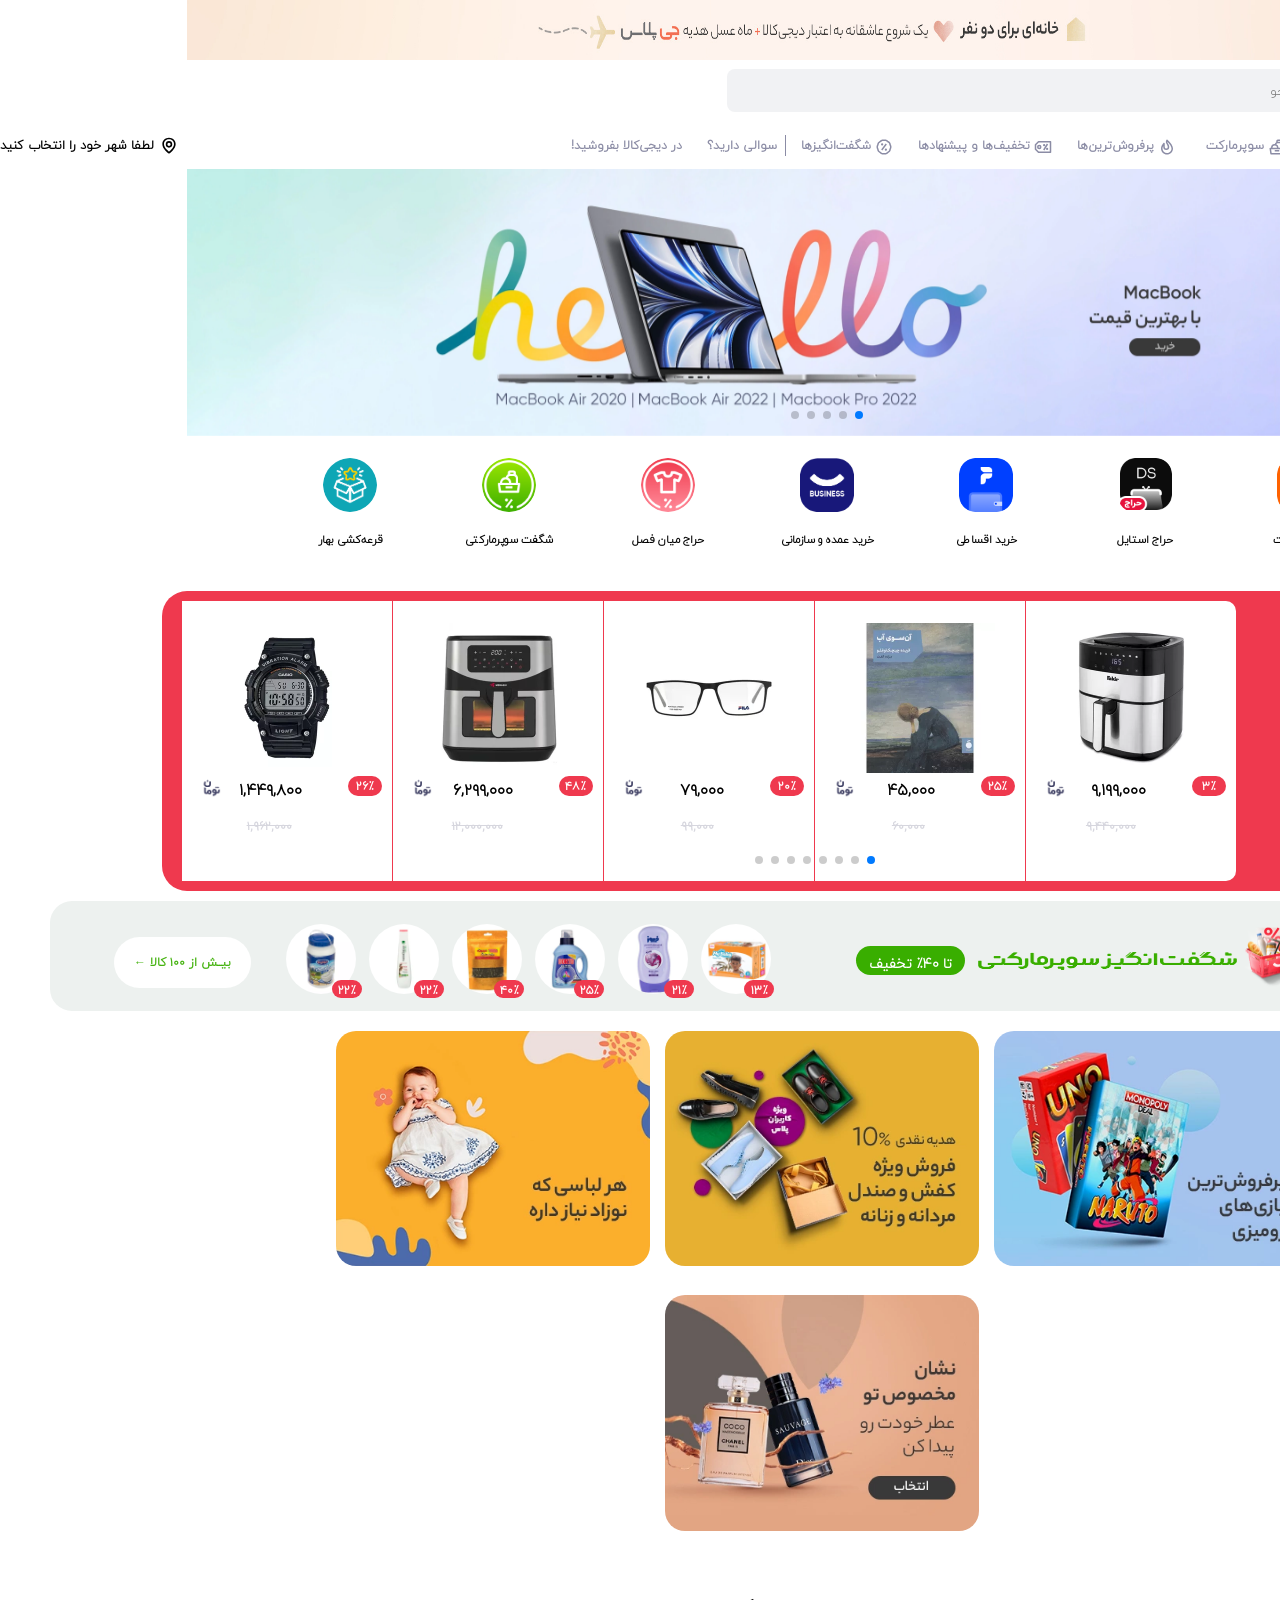
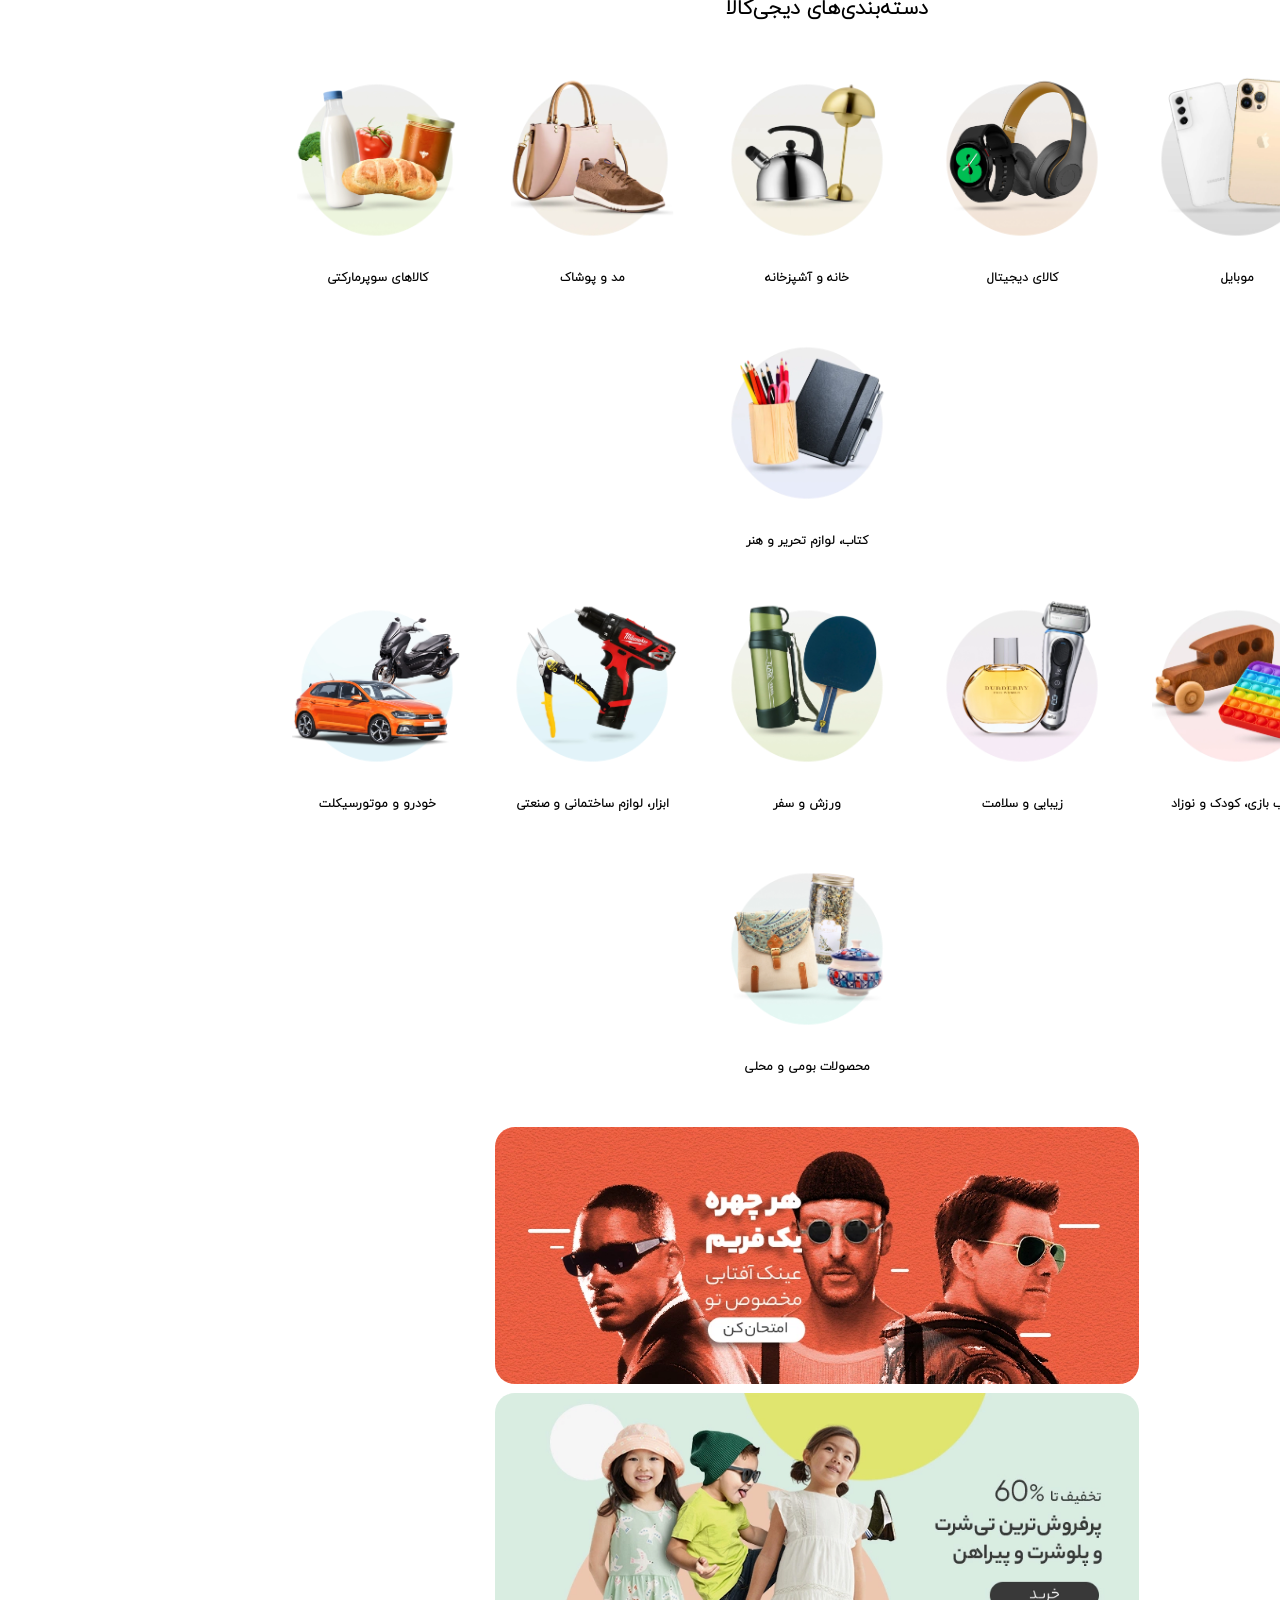
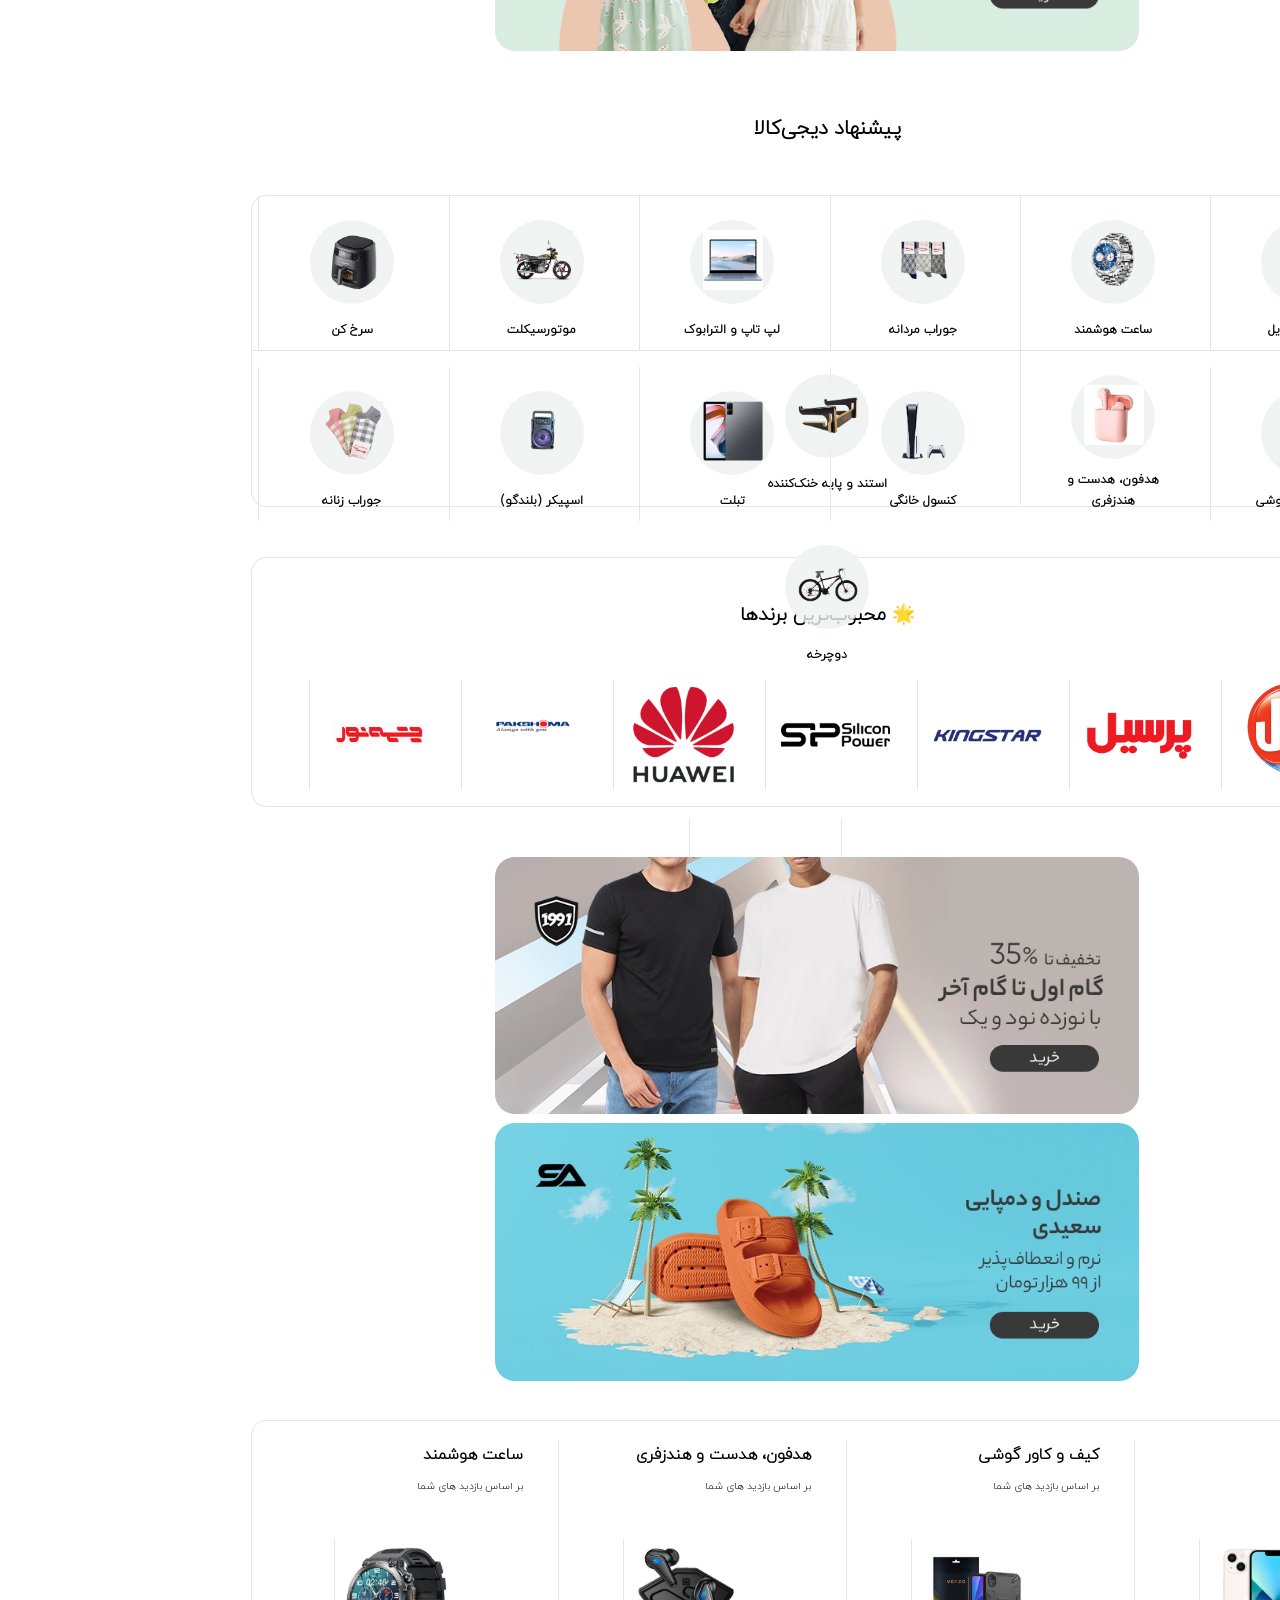
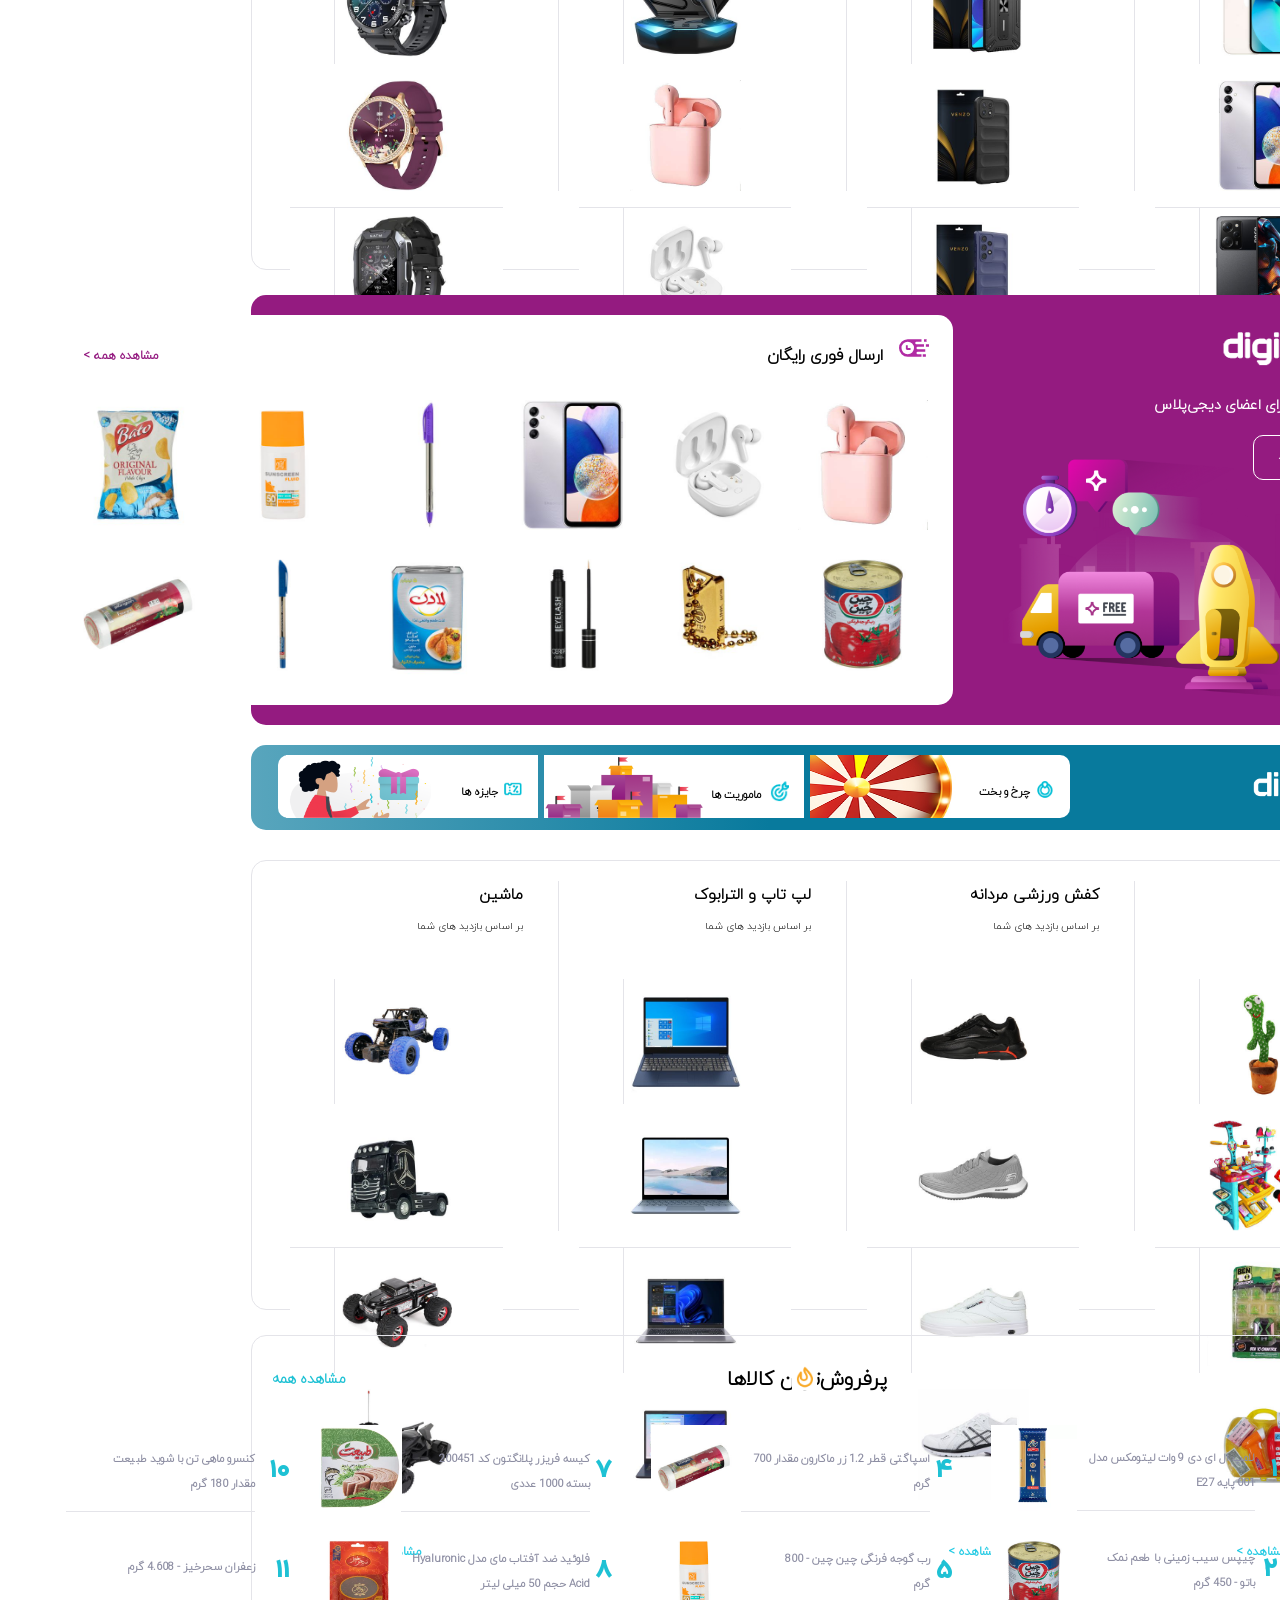
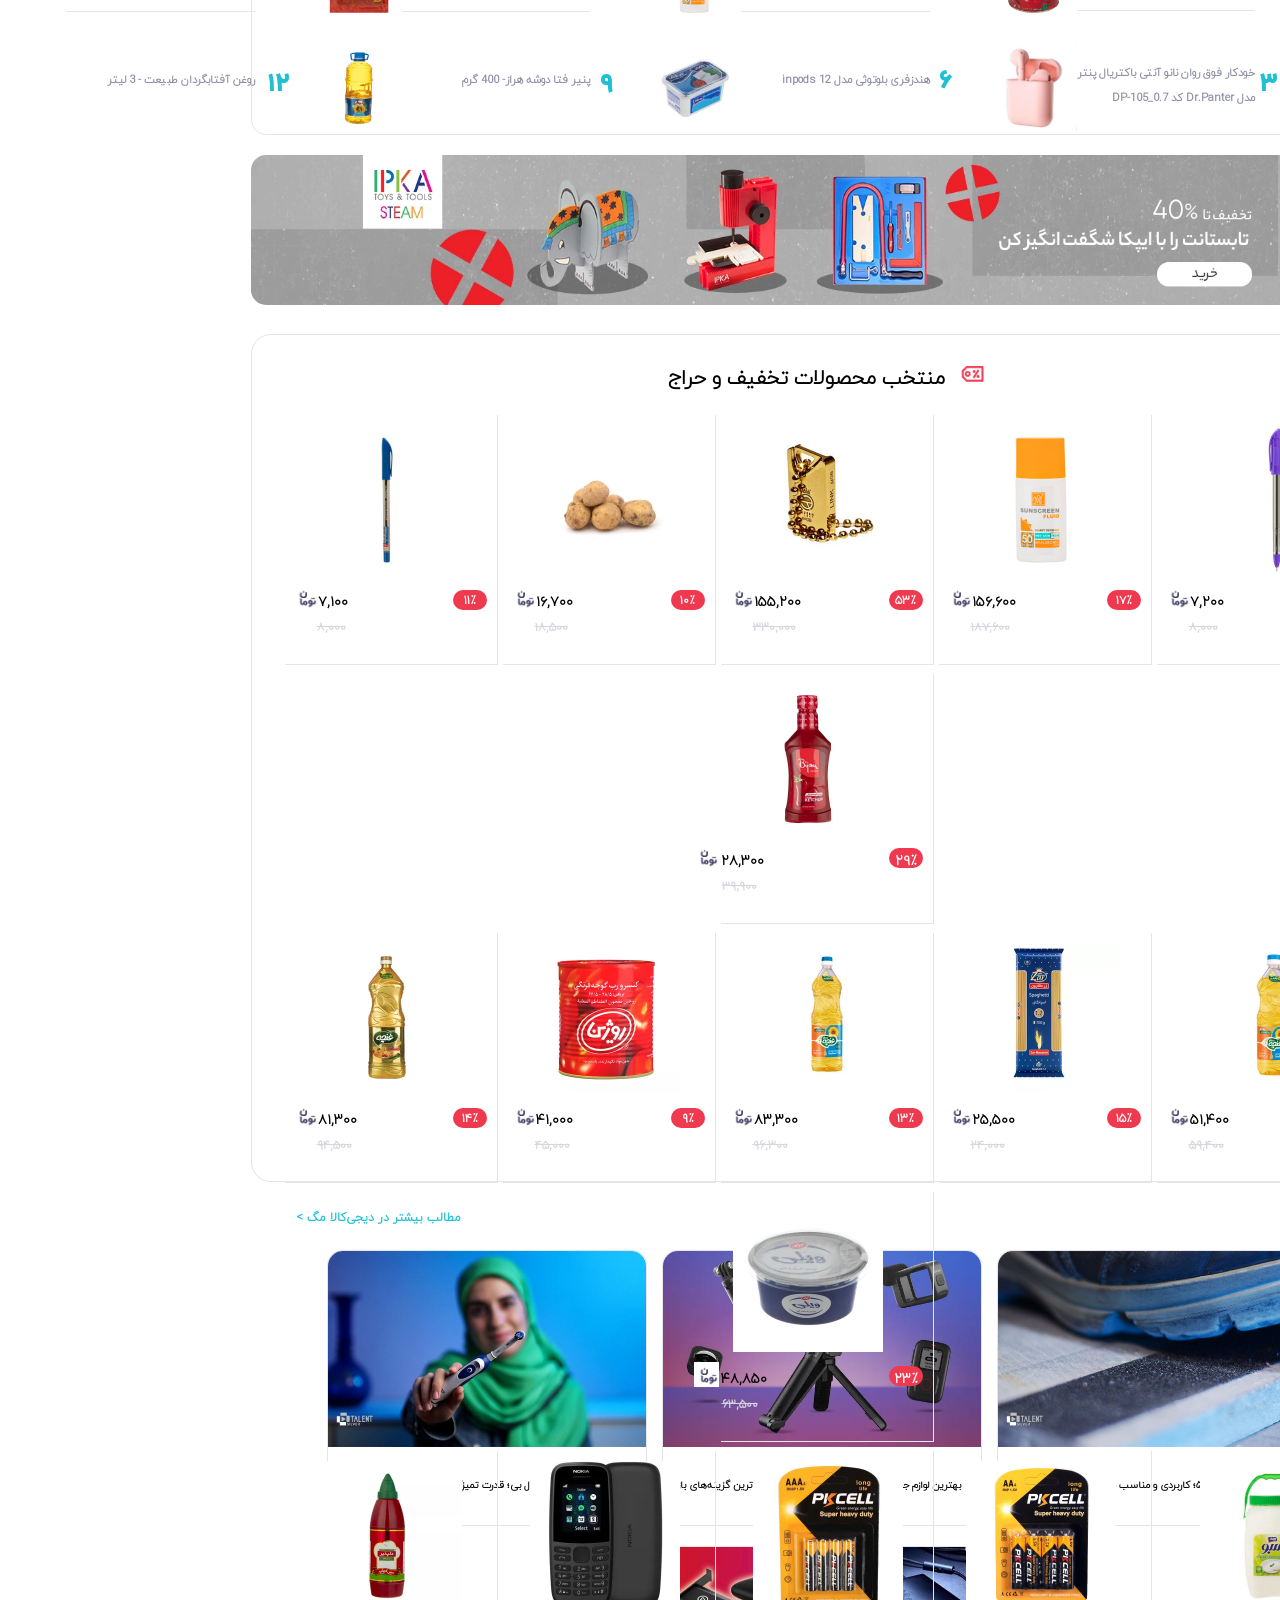
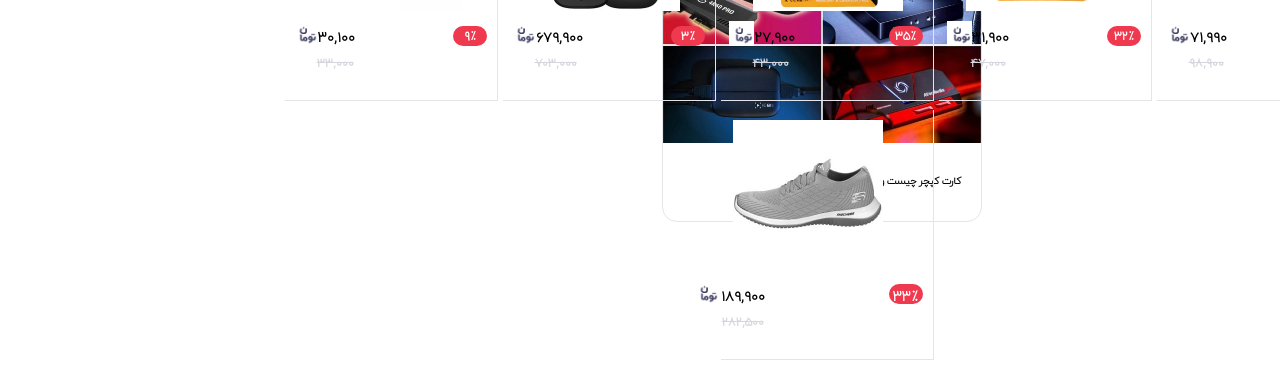
<file: index.html>
<!DOCTYPE html>
<html lang="fa" dir="rtl">

<head>
    <meta charset="UTF-8">
    <meta name="viewport" content="width=device-width, initial-scale=1.0">
    <link rel="stylesheet" href="./swiper/swiper-bundle.min.css">
    <link rel="stylesheet" href="./css/main.css">
    <title>فروشگاه اینترنتی دیجی‌کالا</title>
</head>

<body>
    <div class="head">
        <div>
            <img src="./digikala-image/388ba143b37aeac5747c8341ecc7352e615e2dc3_1688359720.jpg"
                alt="Fashion and clothing auction" width="100%" height="60px">
        </div>
        <div class="logo">
            <img src="./digikala-image/logo_11zon.png" alt="لوگو دیجیکالا">
        </div>
        <div class="searchbox">
            <form action="#" method="">
                <input type="search" placeholder="جستجو">
            </form>
        </div>
        <div class="main">
            <div class="menu">
                <nav>
                    <ul>
                        <li><a href="#" style="color: black; font-size:13.5px">
                                <svg style="display: none;">
                                    <symbol id="hamburgerMenu" xmlns="http://www.w3.org/2000/svg" viewBox="0 0 24 24">
                                        <path fill-rule="evenodd" d="M19 8V6H5v2h14zm0 3v2H5v-2h14zm0 5v2H5v-2h14z"
                                            clip-rule="evenodd"></path>
                                    </symbol>
                                </svg>
                                <svg style="width: 20px; height: 20px; fill: #515272; position:relative; top: 7px;">
                                    <use xlink:href="#hamburgerMenu"></use>
                                </svg>
                                دسته‌بندی کالاها
                            </a>

                            <div class="submenu">
                                <div class="rightmenu">
                                    <ul>
                                        <li><a href="#">
                                                <svg style="display: none;">
                                                    <symbol id="mobile" xmlns="http://www.w3.org/2000/svg"
                                                        viewBox="0 0 24 24">
                                                        <path fill-rule="evenodd"
                                                            d="M7 1h10a3 3 0 013 3v16a3 3 0 01-3 3H7a3 3 0 01-3-3V4a3 3 0 013-3zm0 2a1 1 0 00-1 1v16a1 1 0 001 1h10a1 1 0 001-1V4a1 1 0 00-1-1H7zm5 17a2 2 0 100-4 2 2 0 000 4z"
                                                            clip-rule="evenodd"></path>
                                                    </symbol>
                                                </svg>
                                                <span class="hover-color">
                                                    موبایل</span>
                                                <svg
                                                    style="width: 18px; height: 18px; fill: #515272; position:relative; top: 7px; margin-left:5px;">
                                                    <use class="hover-color" xlink:href="#mobile"></use>
                                                </svg></a>
                                            <div class="leftmenu">
                                                <div class="fourth">
                                                    <ul>
                                                        <li><a href="#"><span>دو سیم‌کارت</span></a></li>
                                                        <li><a href="#"><span>Android (اندروید)</span></a></li>
                                                        <li><a href="#"><span>IOS</span></a></li>
                                                        <li><a href="#"><span>سایر سیستم عامل ها</span></a></li>
                                                    </ul>
                                                </div>

                                                <div class="third">
                                                    <ul>
                                                        <li><a href="#"><span>تا ۱۳ مگاپیکسل</span></a></li>
                                                        <li><a href="#"><span>تا ۱۶ مگاپیکسل</span></a></li>
                                                        <li><a href="#"><span>تا ۴۸ مگاپیکسل</span></a></li>
                                                        <li><a href="#"><span>تا ۶۴ مگاپیکسل</span></a></li>
                                                        <li><a href="#"><span>تا ۱۰۸ مگاپیکسل</span></a></li>
                                                        <li><a href="#">گوشی براساس کاربری<span
                                                                    class="reeed">|</span></a></li>
                                                        <li><a href="#"><span>گوشی اقتصادی</span></a></li>
                                                        <li><a href="#"><span>گوشی میان رده</span></a></li>
                                                        <li><a href="#"><span>گوشی دانش آموزی</span></a></li>
                                                        <li><a href="#"><span>گوشی گیمینگ</span></a></li>
                                                        <li><a href="#"><span>گوشی پرچمدار</span></a></li>
                                                        <li><a href="#"><span>گوشی ضدآب</span></a></li>
                                                        <li><a href="#"><span>گوشی مناسب عکاسی</span></a></li>
                                                        <li><a href="#"><span>گوشی 5G</span></a></li>
                                                    </ul>
                                                </div>

                                                <div class="second">
                                                    <ul>
                                                        <li><a href="#">گوشی براساس قیمت<span class="reeed">|</span></a>
                                                        </li>
                                                        <li><a href="#"><span>گوشی تا 2 میلیون تومان</span></a></li>
                                                        <li><a href="#"><span>گوشی تا 5 میلیون تومان</span></a></li>
                                                        <li><a href="#"><span>گوشی تا 7 میلیون تومان</span></a></li>
                                                        <li><a href="#"><span>گوشی تا 15 میلیون تومان</span></a></li>
                                                        <li><a href="#"><span>گوشی بالای 15 میلیون تومان</span></a></li>
                                                        <li><a href="#">گوشی براساس حافظه داخلی<span
                                                                    class="reeed">|</span></a></li>
                                                        <li><a href="#"><span>گوشی تا 16 گیگابایت</span></a></li>
                                                        <li><a href="#"><span>گوشی تا 32 گیگا بایت</span></a></li>
                                                        <li><a href="#"><span>گوشی تا 64 گیگابایت</span></a></li>
                                                        <li><a href="#"><span>گوشی تا 128 گیگابایت</span></a></li>
                                                        <li><a href="#"><span>گوشی تا 256 گیگابایت</span></a></li>
                                                        <li><a href="#"><span>گوشی تا 1 ترابایت</span></a></li>
                                                        <li><a href="#">رزولوشن عکس<span class="reeed">|</span></a></li>
                                                    </ul>
                                                </div>
                                                <div class="first">
                                                    <a href="#"><span>همه محصولات موبایل</span></a>
                                                    <ul>
                                                        <li><a href="#">برندهای مختلف گوشی موبایل <span
                                                                    class="reed">|</span></a></li>
                                                        <li><a href="#"><span>گوشی اپل</span></a></li>
                                                        <li><a href="#"><span>گوشی سامسونگ</span></a></li>
                                                        <li><a href="#"><span>گوشی شیائومی</span></a></li>
                                                        <li><a href="#"><span>گوشی نوکیا</span></a></li>
                                                        <li><a href="#"><span>گوشی هواوی</span></a></li>
                                                        <li><a href="#"><span>گوشی آنر</span></a></li>
                                                        <li><a href="#"><span>گوشی موتورولا</span></a></li>
                                                        <li><a href="#"><span>گوشی ریلمی</span></a></li>
                                                        <li><a href="#"><span>گوشی ناتینگ</span></a></li>
                                                        <li><a href="#"><span>گوشی ارد</span></a></li>
                                                        <li><a href="#"><span>گوشی جی پلاس</span></a></li>
                                                        <li><a href="#"><span>گوشی وان پلاس</span></a></li>
                                                        <li><a href="#"><span>گوشی جی ال ایکس</span></a></li>
                                                    </ul>
                                                </div>
                                            </div>
                                        </li>
                                        <li><a href="#">
                                                <svg style="display: none;">
                                                    <symbol id="electronic" xmlns="http://www.w3.org/2000/svg"
                                                        viewBox="0 0 24 24">
                                                        <path fill-rule="evenodd"
                                                            d="M4 5a1 1 0 011-1h14a1 1 0 011 1v8.723l2.858 4.762A1 1 0 0122 20H2a1 1 0 01-.857-1.515L4 13.723V5zm2 8h12V6H6v7zm-.434 2l-1.8 3h16.468l-1.8-3H5.566z"
                                                            clip-rule="evenodd"></path>
                                                    </symbol>
                                                </svg>
                                                <span class="hover-color">
                                                    کالای دیجیتال</span>
                                                <svg
                                                    style="width: 18px; height: 18px; fill: #515272; position:relative; top: 7px; margin-left:5px;">
                                                    <use class="hover-color" xlink:href="#electronic"></use>
                                                </svg>

                                            </a>
                                            <div class="leftmenu2">
                                                <div class="fifth">
                                                    <ul>

                                                        <li><a href="#">مودم و تجهیزات شبکه<span
                                                                    class="reeed">|</span></a></li>
                                                        <li><a href="#">ماشین های اداری<span class="reeed">|</span></a>
                                                        </li>
                                                        <li><a href="#"><span>تلفن، بی سیم و سانترال</span></a></li>
                                                        <li><a href="#"><span>فکس</span></a></li>
                                                        <li><a href="#"><span>پرینتر</span></a></li>
                                                        <li><a href="#"><span>لوازم جانبی اداری</span></a></li>
                                                    </ul>
                                                </div>
                                                <div class="fourth">
                                                    <ul>
                                                        <li><a href="#"><span>کیس‌های اسمبل شده</span></a></li>
                                                        <li><a href="#"><span>قطعات داخلی کامپیوتر</span></a></li>
                                                        <li><a href="#"><span>ماوس</span></a></li>
                                                        <li><a href="#"><span>کیبورد</span></a></li>
                                                        <li><a href="#">لپ تاپ<span class="reeed">|</span></a></li>
                                                        <li><a href="#">لوازم جانبی لپ تاپ<span
                                                                    class="reeed">|</span></a></li>
                                                        <li><a href="#"><span>کیف، کوله و کاور</span></a></li>
                                                        <li><a href="#"><span>کابل‌ صدا، AUX و HDMI</span></a></li>
                                                        <li><a href="#">تبلت<span class="reeed">|</span></a></li>
                                                        <li><a href="#">شارژر تبلت و موبایل<span
                                                                    class="reeed">|</span></a></li>
                                                        <li><a href="#">کیف، کاور، لوازم جانبی تبلت<span
                                                                    class="reeed">|</span></a></li>
                                                        <li><a href="#">باتری<span class="reeed">|</span></a></li>
                                                        <li><a href="#">دوربین‌های تحت شبکه<span
                                                                    class="reeed">|</span></a></li>
                                                    </ul>
                                                </div>

                                                <div class="thirdd">
                                                    <ul>
                                                        <li><a href="#"><span>دوربین‌ ورزشی و فیلم برداری</span></a>
                                                        </li>
                                                        <li><a href="#"><span>دوربین‌ چاپ سریع</span></a></li>
                                                        <li><a href="#">لوازم جانبی دوربین<span
                                                                    class="reeed">|</span></a></li>
                                                        <li><a href="#"><span>لنز</span></a></li>
                                                        <li><a href="#"><span>کیف</span></a></li>
                                                        <li><a href="#"><span>کارت حافظه</span></a></li>
                                                        <li><a href="#"><span>کاغذ چاپ عکس</span></a></li>
                                                        <li><a href="#">دوربین دو چشمی و شکاری<span
                                                                    class="reeed">|</span></a></li>
                                                        <li><a href="#">تلسکوپ<span class="reeed">|</span></a></li>
                                                        <li><a href="#">پلی استیشن، ایکس باکس و بازی<span
                                                                    class="reeed">|</span></a></li>
                                                        <li><a href="#">کامپیوتر و تجهیزات جانبی<span
                                                                    class="reeed">|</span></a></li>
                                                        <li><a href="#"><span>مانیتور</span></a></li>
                                                    </ul>
                                                </div>

                                                <div class="second">
                                                    <ul>
                                                        <li><a href="#">واقعیت مجازی<span class="reeed">|</span></a>
                                                        </li>
                                                        <li><a href="#">مچ‌بند و ساعت هوشمند<span
                                                                    class="reeed">|</span></a></li>
                                                        <li><a href="#">کارت هدیه الکترونیکی<span
                                                                    class="reeed">|</span></a></li>
                                                        <li><a href="#">تلویزیون<span class="reeed">|</span></a></li>
                                                        <li><a href="#"><span>جی پلاس</span></a></li>
                                                        <li><a href="#"><span>ایکس‌ویژن</span></a></li>
                                                        <li><a href="#"><span>دوو</span></a></li>
                                                        <li><a href="#"><span>اسنوا</span></a></li>
                                                        <li><a href="#">هدفون، هدست، هندزفری<span
                                                                    class="reeed">|</span></a></li>
                                                        <li><a href="#">اسپیکر بلوتوث و با سیم<span
                                                                    class="reeed">|</span></a></li>
                                                        <li><a href="#">هارد، فلش و SSD<span class="reeed">|</span></a>
                                                        </li>
                                                        <li><a href="#">دوربین<span class="reeed">|</span></a></li>
                                                        <li><a href="#"><span>دوربین عکاسی دیجیتال</span></a></li>
                                                    </ul>
                                                </div>
                                                <div class="first">
                                                    <a href="#"><span>همه محصولات کالای دیجیتال</span></a>
                                                    <ul>
                                                        <li><a href="#">لوازم جانبی گوشی<span class="reeed">|</span></a>
                                                        </li>
                                                        <li><a href="#"><span>کیف و کاور گوشی</span></a></li>
                                                        <li><a href="#"><span>پاور بانک (شارژر همراه)</span></a></li>
                                                        <li><a href="#"><span>پایه نگهدارنده گوشی</span></a></li>
                                                        <li><a href="#">کتابخوان فیدیبوک<span class="reeed">|</span></a>
                                                        </li>
                                                        <li><a href="#">گوشی موبایل<span class="reeed">|</span></a></li>
                                                        <li><a href="#"><span>اپل</span></a></li>
                                                        <li><a href="#"><span>سامسونگ</span></a></li>
                                                        <li><a href="#"><span>شیائومی</span></a></li>
                                                        <li><a href="#"><span>نوکیا</span></a></li>
                                                        <li><a href="#"><span>هوآوی</span></a></li>
                                                        <li><a href="#"><span>آنر</span></a></li>
                                                        <li><a href="#">کارت هدیه دیجی‌کالا<span
                                                                    class="reeed">|</span></a></li>
                                                    </ul>
                                                </div>
                                            </div>
                                        </li>
                                        <li><a href="#">
                                                <svg style="display: none;">
                                                    <symbol id="homeKitchen" xmlns="http://www.w3.org/2000/svg"
                                                        viewBox="0 0 24 24">
                                                        <path fill-rule="evenodd"
                                                            d="M7 3h10c1.56 0 2.898 1.066 2.994 2.5l.006.167v2.869a3.5 3.5 0 011.001 6.627L21 18a2 2 0 01-2 2v1h-2v-1H7v1H5v-1a2 2 0 01-2-2v-2.837a3.5 3.5 0 011-6.628V5.667c0-1.461 1.28-2.581 2.821-2.662L7 3zm1 11h8v-2l.005-.192A3.501 3.501 0 0118 8.837v-3.17c0-.3-.35-.614-.867-.661L17 5H7c-.543 0-.936.292-.993.592L6 5.667l.001 3.17A3.5 3.5 0 018 12v2zm-5-2a1.5 1.5 0 013 0v3a1 1 0 001 1h10a1 1 0 001-1v-3l.007-.145A1.5 1.5 0 0121 12l-.007.145A1.5 1.5 0 0119.5 13.5H19V18H5v-4.5h-.5A1.5 1.5 0 013 12z"
                                                            clip-rule="evenodd"></path>
                                                    </symbol>
                                                </svg>
                                                <span class="hover-color">
                                                    خانه و آشپزخانه</span>
                                                <svg
                                                    style="width: 18px; height: 18px; fill: #515272; position:relative; top: 7px; margin-left:5px;">
                                                    <use class="hover-color" xlink:href="#homeKitchen"></use>
                                                </svg>

                                            </a>
                                            <div class="leftmenu2">
                                                <div class="fifth">
                                                    <ul>

                                                        <li><a href="#">گُل، خاک، کود، لوازم باغبانی<span
                                                                    class="reeed">|</span></a></li>
                                                        <li><a href="#">کولر گازی<span class="reeed">|</span></a></li>
                                                        <li><a href="#"><span>جی‌پلاس</span></a></li>
                                                        <li><a href="#"><span>ایران رادیاتور</span></a></li>
                                                        <li><a href="#"><span>هایسنس</span></a></li>
                                                        <li><a href="#">کولر آبی<span class="reeed">|</span></a></li>
                                                        <li><a href="#"><span>آبسال</span></a></li>
                                                        <li><a href="#"><span>برفاب</span></a></li>
                                                        <li><a href="#"><span>انرژی</span></a></li>
                                                    </ul>
                                                </div>
                                                <div class="fourth">
                                                    <ul>
                                                        <li><a href="#"><span>فلاسک و کلمن</span></a></li>
                                                        <li><a href="#"><span>کتری، قوری، لوازم سرو چای</span></a></li>
                                                        <li><a href="#"><span>ظروف یکبار مصرف</span></a></li>
                                                        <li><a href="#">مواد شوینده<span class="reeed">|</span></a></li>
                                                        <li><a href="#"><span>شوینده ظروف</span></a></li>
                                                        <li><a href="#"><span>شوینده لباس</span></a></li>
                                                        <li><a href="#"><span>تمیزکننده سطوح</span></a></li>
                                                        <li><a href="#">دستمال کاغذی<span class="reeed">|</span></a>
                                                        </li>
                                                        <li><a href="#">ملحفه، سرویس، لوازم خواب<span
                                                                    class="reeed">|</span></a></li>
                                                        <li><a href="#">حوله و وسایل حمام<span
                                                                    class="reeed">|</span></a></li>
                                                        <li><a href="#">پادری، کمد، لوازم اتاق خواب<span
                                                                    class="reeed">|</span></a></li>
                                                        <li><a href="#">لوازم دستشویی و روشویی<span
                                                                    class="reeed">|</span></a></li>
                                                        <li><a href="#">فندک و لوازم جانبی<span
                                                                    class="reeed">|</span></a></li>
                                                    </ul>
                                                </div>

                                                <div class="thirdd">
                                                    <ul>
                                                        <li><a href="#"><span>قهوه و چای ساز، آب میوه گیر</span></a>
                                                        </li>
                                                        <li><a href="#"><span>اتو بخار و پرسی</span></a></li>
                                                        <li><a href="#">حیوانات خانگی، غذا و لوازم<span
                                                                    class="reeed">|</span></a></li>
                                                        <li><a href="#"><span>آکواریوم، غذا و لوازم آبزیان</span></a>
                                                        </li>
                                                        <li><a href="#">سرو و پذیرایی<span class="reeed">|</span></a>
                                                        </li>
                                                        <li><a href="#"><span>سرویس غذاخوری</span></a></li>
                                                        <li><a href="#"><span>قاشق، چنگال و کارد</span></a></li>
                                                        <li><a href="#"><span>پارچ، بطری، لیوان و ماگ</span></a></li>
                                                        <li><a href="#"><span>ظروف پذیرایی</span></a></li>
                                                        <li><a href="#">نور و روشنایی<span class="reeed">|</span></a>
                                                        </li>
                                                        <li><a href="#"><span>لامپ، چراغ و ریسه</span></a></li>
                                                        <li><a href="#"><span>لوستر و چراغ تزیینی</span></a></li>
                                                        <li><a href="#">آشپزخانه<span class="reeed">|</span></a></li>
                                                        <li><a href="#"><span>سرویس و ظروف پخت و پز</span></a></li>
                                                    </ul>
                                                </div>

                                                <div class="second">
                                                    <ul>
                                                        <li><a href="#"><span>شمع، گل و گلدان </span></a></li>
                                                        <li><a href="#">فرش ماشینی، دستبافت، تابلو<span
                                                                    class="reeed">|</span></a></li>
                                                        <li><a href="#">لوازم برقی خانگی<span class="reeed">|</span></a>
                                                        </li>
                                                        <li><a href="#"><span>ماشین لباسشویی</span></a></li>
                                                        <li><a href="#"><span>ماشین ظرفشویی</span></a></li>
                                                        <li><a href="#"><span>هود</span></a></li>
                                                        <li><a href="#"><span>گاز صفحه ای</span></a></li>
                                                        <li><a href="#"><span>اجاق گاز</span></a></li>
                                                        <li><a href="#"><span>مایکروویو، مایکروفر</span></a></li>
                                                        <li><a href="#"><span>فر</span></a></li>
                                                        <li><a href="#"><span>جاروبرقی</span></a></li>
                                                        <li><a href="#"><span>جارو شارژی</span></a></li>
                                                        <li><a href="#"><span>تلفن، بی سیم و سانترال</span></a></li>
                                                        <li><a href="#"><span>کولر، پنکه، تصفیه هوا</span></a></li>
                                                    </ul>
                                                </div>
                                                <div class="first">
                                                    <a href="#"><span>همه محصولات خانه و آشپزخانه</span></a>
                                                    <ul>
                                                        <li><a href="#">تلویزیون<span class="reeed">|</span></a></li>
                                                        <li><a href="#"><span>ایکس‌ویژن</span></a></li>
                                                        <li><a href="#"><span>جی‌پلاس</span></a></li>
                                                        <li><a href="#"><span>دوو</span></a></li>
                                                        <li><a href="#">یخچال و فریزر<span class="reeed">|</span></a>
                                                        </li>
                                                        <li><a href="#"><span>امرسان</span></a></li>
                                                        <li><a href="#"><span>ایستکول</span></a></li>
                                                        <li><a href="#">دکوراتیو<span class="reeed">|</span></a></li>
                                                        <li><a href="#"><span>مبلمان خانگی</span></a></li>
                                                        <li><a href="#"><span>دکوراسیون اداری</span></a></li>
                                                        <li><a href="#"><span>آینه</span></a></li>
                                                        <li><a href="#"><span>پرده</span></a></li>
                                                        <li><a href="#"><span>تابلو</span></a></li>
                                                        <li><a href="#"><span>ساعت دیواری و رومیزی</span></a></li>
                                                    </ul>
                                                </div>
                                            </div>
                                        </li>
                                        <li><a href="#">
                                                <svg style="display: none;">
                                                    <symbol id="fashion" xmlns="http://www.w3.org/2000/svg"
                                                        viewBox="0 0 24 24">
                                                        <path fill-rule="evenodd"
                                                            d="M4.317 12.449L6 11.887V20a1 1 0 001 1h10a1 1 0 001-1v-8.113l1.684.562a1 1 0 001.23-.543l2-4.5a1 1 0 00-.542-1.334l-5-2A1 1 0 0017 4h-2a1 1 0 00-.993.883l-.011.273C13.93 6.234 13.196 7 12 7c-1.253 0-2-.84-2-2a1 1 0 00-1-1H7a1 1 0 00-.371.072l-5 2a1 1 0 00-.543 1.334l2 4.5a1 1 0 001.23.543zm-.981-4.906L7.193 6h.92l.05.19C8.622 7.821 10.038 9 12 9c2.037 0 3.485-1.271 3.887-3h.92l3.858 1.543-1.21 2.721-2.138-.713A1 1 0 0016 10.5V19H8v-8.5a1 1 0 00-1.316-.949l-2.139.713-1.21-2.721z"
                                                            clip-rule="evenodd"></path>
                                                    </symbol>
                                                </svg>
                                                <span class="hover-color">
                                                    مد و پوشاک</span>
                                                <svg
                                                    style="width: 18px; height: 18px; fill: #515272; position:relative; top: 7px; margin-left:5px;">
                                                    <use class="hover-color" xlink:href="#fashion"></use>
                                                </svg>

                                            </a>
                                            <div class="leftmenu3">
                                                <div class="fourth">
                                                    <ul>
                                                        <li><a href="#">کفش ورزشی مردانه<span class="reeed">|</span></a>
                                                        </li>
                                                        <li><a href="#">کفش ورزشی زنانه<span class="reeed">|</span></a>
                                                        </li>
                                                        <li><a href="#">پوشاک ورزشی پسرانه<span
                                                                    class="reeed">|</span></a></li>
                                                        <li><a href="#">پوشاک ورزشی دخترانه<span
                                                                    class="reeed">|</span></a></li>
                                                        <li><a href="#">کفش ورزشی پسرانه<span class="reeed">|</span></a>
                                                        </li>
                                                        <li><a href="#">کفش ورزشی دخترانه<span
                                                                    class="reeed">|</span></a></li>
                                                        <li><a href="#">کوله پشتی مردانه<span class="reeed">|</span></a>
                                                        </li>
                                                        <li><a href="#">بچه گانه<span class="reeed">|</span></a></li>
                                                    </ul>
                                                </div>

                                                <div class="third">
                                                    <ul>
                                                        <li><a href="#">طلا<span class="reeed">|</span></a></li>
                                                        <li><a href="#"><span>زیورآلات طلا زنانه</span></a></li>
                                                        <li><a href="#"><span>زیورآلات طلا مردانه</span></a></li>
                                                        <li><a href="#"><span>زیورآلات طلا بچگانه</span></a></li>
                                                        <li><a href="#">زیورآلات زنانه<span class="reeed">|</span></a>
                                                        </li>
                                                        <li><a href="#"><span>دستبند</span></a></li>
                                                        <li><a href="#"><span>گوشواره</span></a></li>
                                                        <li><a href="#"><span>گردنبند</span></a></li>
                                                        <li><a href="#">زیورآلات نقره زنانه<span
                                                                    class="reeed">|</span></a></li>
                                                        <li><a href="#">عینک آفتابی زنانه<span
                                                                    class="reeed">|</span></a></li>
                                                        <li><a href="#">عینک آفتابی مردانه<span
                                                                    class="reeed">|</span></a></li>
                                                        <li><a href="#">پوشاک ورزشی مردانه<span
                                                                    class="reeed">|</span></a></li>
                                                        <li><a href="#">پوشاک ورزشی زنانه<span
                                                                    class="reeed">|</span></a></li>
                                                    </ul>
                                                </div>

                                                <div class="second">
                                                    <ul>
                                                        <li><a href="#">زنانه<span class="reeed">|</span></a></li>
                                                        <li><a href="#">لباس زنانه<span class="reeed">|</span></a></li>
                                                        <li><a href="#"><span>مانتو پانچو رویه</span></a></li>
                                                        <li><a href="#"><span>بلوز و شومیز زنانه</span></a></li>
                                                        <li><a href="#"><span>لباس راحتی زنانه</span></a></li>
                                                        <li><a href="#"><span>لباس زیر</span></a></li>
                                                        <li><a href="#">کفش زنانه<span class="reeed">|</span></a></li>
                                                        <li><a href="#"><span>کفش روزمره</span></a></li>
                                                        <li><a href="#"><span>کفش تخت</span></a></li>
                                                        <li><a href="#">اکسسوری زنانه<span class="reeed">|</span></a>
                                                        </li>
                                                        <li><a href="#"><span>ساعت</span></a></li>
                                                        <li><a href="#"><span>کیف</span></a></li>
                                                        <li><a href="#"><span>شال و روسری</span></a></li>
                                                    </ul>
                                                </div>
                                                <div class="first">
                                                    <a href="#"><span>همه محصولات مد و پوشاک</span></a>
                                                    <ul>
                                                        <li><a href="#">مردانه<span class="reeed">|</span></a></li>
                                                        <li><a href="#">لباس مردانه<span class="reeed">|</span></a></li>
                                                        <li><a href="#"><span>پلوشرت مردانه</span></a></li>
                                                        <li><a href="#"><span>پیراهن مردانه</span></a></li>
                                                        <li><a href="#"><span>شلوار</span></a></li>
                                                        <li><a href="#"><span>لباس زیر</span></a></li>
                                                        <li><a href="#">کفش مردانه<span class="reeed">|</span></a></li>
                                                        <li><a href="#"><span>کفش روزمره</span></a></li>
                                                        <li><a href="#"><span>کفش رسمی</span></a></li>
                                                        <li><a href="#">اکسسوری مردانه<span class="reeed">|</span></a>
                                                        </li>
                                                        <li><a href="#"><span>ساعت</span></a></li>
                                                        <li><a href="#"><span>کیف</span></a></li>
                                                        <li><a href="#"><span>کمربند</span></a></li>
                                                    </ul>
                                                </div>
                                            </div>
                                        </li>
                                        <li><a href="#">
                                                <svg style="display: none;">
                                                    <symbol id="fresh" xmlns="http://www.w3.org/2000/svg"
                                                        viewBox="0 0 24 24">
                                                        <path fill-rule="evenodd"
                                                            d="M18 4a2 2 0 00-2-2h-3a2 2 0 00-2 2v1.535a4.007 4.007 0 00-1.874 2.467A5.108 5.108 0 009 8l-.217.005A5 5 0 004 13H3a1 1 0 00-.99 1.141l1 7A1 1 0 004 22h16a1 1 0 00.99-.859l1-7A1 1 0 0021 13h-1V9l-.007-.232a4 4 0 00-1.992-3.232L18 4zM4.867 20l-.714-5h15.694l-.714 5H4.867zM16 7h-3a2 2 0 00-1.924 1.45 5.003 5.003 0 012.919 4.318L14 13h4V9a2 2 0 00-1.85-1.995L16 7zm-9.995 5.824A3 3 0 0112 13H6l.005-.176zM16 4h-3v1h3V4zm-1 14v-2H9v2h6z"
                                                            clip-rule="evenodd"></path>
                                                    </symbol>
                                                </svg>
                                                <span class="hover-color">
                                                    کالاهای سوپرمارکتی</span>
                                                <svg
                                                    style="width: 18px; height: 18px; fill: #515272; position:relative; top: 7px; margin-left:5px;">
                                                    <use class="hover-color" xlink:href="#fresh"></use>
                                                </svg>

                                            </a>
                                            <div class="leftmenu3">
                                                <div class="fourth">
                                                    <ul>
                                                        <li><a href="#">کنسرو و کمپوت<span class="reeed">|</span></a>
                                                        </li>
                                                        <li><a href="#">تنقلات<span class="reeed">|</span></a></li>
                                                        <li><a href="#"><span>شکلات، تافی و آبنبات</span></a></li>
                                                        <li><a href="#"><span>بیسکویت و ویفر</span></a></li>
                                                        <li><a href="#"><span>مغز طعم‌دار خشکبار</span></a></li>
                                                        <li><a href="#"><span>کیک و کلوچه</span></a></li>
                                                        <li><a href="#"><span>چیپس و پاپ کورن</span></a></li>
                                                        <li><a href="#"><span>پفک و اسنک</span></a></li>
                                                        <li><a href="#"><span>آدامس و خوشبوکننده</span></a></li>
                                                        <li><a href="#">خشکبار و شیرینی<span class="reeed">|</span></a>
                                                        </li>
                                                    </ul>
                                                </div>

                                                <div class="third">
                                                    <ul>
                                                        <li><a href="#"><span>ماست</span></a></li>
                                                        <li><a href="#"><span>پنیر</span></a></li>
                                                        <li><a href="#"><span>خامه</span></a></li>
                                                        <li><a href="#">نوشیدنی ها<span class="reeed">|</span></a></li>
                                                        <li><a href="#"><span>چای</span></a></li>
                                                        <li><a href="#"><span>دمنوش</span></a></li>
                                                        <li><a href="#"><span>قهوه</span></a></li>
                                                        <li><a href="#"><span>آب و آب معدنی</span></a></li>
                                                        <li><a href="#"><span>ماءالشعیر</span></a></li>
                                                        <li><a href="#"><span>نوشابه</span></a></li>
                                                        <li><a href="#"><span>شربت و آبمیوه</span></a></li>
                                                        <li><a href="#">میوه و سبزی<span class="reeed">|</span></a></li>
                                                        <li><a href="#">غذای آماده و نودل<span
                                                                    class="reeed">|</span></a></li>
                                                        <li><a href="#">فرآورده‌های منجمد<span
                                                                    class="reeed">|</span></a></li>
                                                    </ul>
                                                </div>

                                                <div class="second">
                                                    <ul>
                                                        <li><a href="#"><span>مربا</span></a></li>
                                                        <li><a href="#"><span>عسل</span></a></li>
                                                        <li><a href="#"><span>حلواشکری، ارده و کنجد</span></a></li>
                                                        <li><a href="#">مواد پروتئینی<span class="reeed">|</span></a>
                                                        </li>
                                                        <li><a href="#"><span>سوسیس و کالباس</span></a></li>
                                                        <li><a href="#"><span>گوشت گوسفندی</span></a></li>
                                                        <li><a href="#"><span>گوشت مرغ</span></a></li>
                                                        <li><a href="#"><span>تخم مرغ</span></a></li>
                                                        <li><a href="#"><span>گوشت گاو و گوساله</span></a></li>
                                                        <li><a href="#"><span>میگو</span></a></li>
                                                        <li><a href="#"><span>ماهی</span></a></li>
                                                        <li><a href="#"><span>تن ماهی</span></a></li>
                                                        <li><a href="#">لبنیات<span class="reeed">|</span></a></li>
                                                        <li><a href="#"><span>شیر</span></a></li>
                                                    </ul>
                                                </div>
                                                <div class="first">
                                                    <a href="#"><span>همه محصولات کالاهای سوپرمارکتی</span></a>
                                                    <ul>
                                                        <li><a href="#">کالای اساسی و خوار و بار<span
                                                                    class="reeed">|</span></a></li>
                                                        <li><a href="#"><span>نان</span></a></li>
                                                        <li><a href="#"><span>برنج</span></a></li>
                                                        <li><a href="#"><span>روغن</span></a></li>
                                                        <li><a href="#"><span>قند</span></a></li>
                                                        <li><a href="#"><span>شکر</span></a></li>
                                                        <li><a href="#"><span>سس</span></a></li>
                                                        <li><a href="#"><span>رب و کنسرو گوجه</span></a></li>
                                                        <li><a href="#"><span>خیارشور و ترشیجات</span></a></li>
                                                        <li><a href="#"><span>آبلیمو، آبغوره و سرکه</span></a></li>
                                                        <li><a href="#"><span>ماکارونی، پاستا و رشته</span></a></li>
                                                        <li><a href="#"><span>زعفران، زرشک و تزیینات غذا</span></a></li>
                                                        <li><a href="#"><span>حبوبات و سویا</span></a></li>
                                                        <li><a href="#">صبحانه<span class="reeed">|</span></a></li>
                                                    </ul>
                                                </div>
                                            </div>
                                        </li>
                                        <li><a href="#">
                                                <svg style="display: none;">
                                                    <symbol id="bookStationary" xmlns="http://www.w3.org/2000/svg"
                                                        viewBox="0 0 24 24">
                                                        <path fill-rule="evenodd"
                                                            d="M6.293 6.793L5 8.086 3.414 6.5 6.5 3.414 11.086 8 8 11.086 6.414 9.5l1.293-1.293a1 1 0 00-1.414-1.414zm-5 .414L6.586 12.5l-3.28 3.28a.994.994 0 00-.275.474l-1.496 5.483a1 1 0 001.228 1.228l5.483-1.496a.993.993 0 00.474-.274l3.28-3.28 5.293 5.292a1 1 0 001.414 0l4.5-4.5a1 1 0 000-1.414L17.914 12l3.879-3.879a3 3 0 000-4.242L20.62 2.707a3 3 0 00-4.242 0L12.5 6.586 7.207 1.293a1 1 0 00-1.414 0l-4.5 4.5a1 1 0 000 1.414zM6.074 19.99l-1.563-1.563-.586 2.149 2.15-.586zM15.5 6.414L18.086 9 8 19.086 5.414 16.5 15.5 6.414zm4 1.172L16.914 5l.879-.879a1 1 0 011.414 0l1.172 1.172a1 1 0 010 1.414l-.879.879zm-4.5 10.5L13.414 16.5l3.086-3.086L21.086 18 18 21.086 16.414 19.5l1.293-1.293a1 1 0 00-1.414-1.414L15 18.086z"
                                                            clip-rule="evenodd"></path>
                                                    </symbol>
                                                </svg>
                                                <span class="hover-color">
                                                    کتاب، لوازم تحریر و هنر</span>
                                                <svg
                                                    style="width: 18px; height: 18px; fill: #515272; position:relative; top: 7px; margin-left:5px;">
                                                    <use class="hover-color" xlink:href="#bookStationary"></use>
                                                </svg>

                                            </a>
                                            <div class="leftmenu2">
                                                <div class="fourth">
                                                    <ul>
                                                        <li><a href="#"><span>سفال، سرامیک و چینی</span></a></li>
                                                        <li><a href="#"><span>کیف چرمی</span></a></li>
                                                        <li><a href="#"><span>ترمه،‌ قلمکار و دستبافت</span></a></li>
                                                        <li><a href="#"><span>خاتم، منبت، حصیری و چوبی</span></a></li>
                                                        <li><a href="#"><span>تابلو و ساعت</span></a></li>
                                                        <li><a href="#"><span>میناکاری</span></a></li>
                                                        <li><a href="#"><span>فیروزه کوبی</span></a></li>
                                                        <li><a href="#"><span>سوزن دوزی</span></a></li>
                                                        <li><a href="#"><span>محصولات استخوانی</span></a></li>
                                                        <li><a href="#"><span>جعبه و دست سازه های هنری</span></a></li>
                                                    </ul>
                                                </div>

                                                <div class="third">
                                                    <ul>
                                                        <li><a href="#"><span>لوازم جانبی ادوات موسیقی</span></a></li>
                                                        <li><a href="#"><span>گیتار</span></a></li>
                                                        <li><a href="#"><span>کیبورد و ارگ</span></a></li>
                                                        <li><a href="#"><span>پیانو دیجیتال</span></a></li>
                                                        <li><a href="#"><span>درام، پرکاشن و دف</span></a></li>
                                                        <li><a href="#"><span>تجهیزات استودیویی</span></a></li>
                                                        <li><a href="#"><span>ویولن</span></a></li>
                                                        <li><a href="#">فرش ماشینی، دستبافت، تابلو<span
                                                                    class="reeed">|</span></a></li>
                                                        <li><a href="#"><span>فرش ماشینی</span></a></li>
                                                        <li><a href="#"><span>فرش دستباف</span></a></li>
                                                        <li><a href="#"><span>تابلو فرش</span></a></li>
                                                        <li><a href="#">صنایع دستی<span class="reeed">|</span></a></li>
                                                        <li><a href="#"><span>کالاهای مسی</span></a></li>
                                                    </ul>
                                                </div>

                                                <div class="second">
                                                    <ul>
                                                        <li><a href="#">لوازم التحریر<span class="reeed">|</span></a>
                                                        </li>
                                                        <li><a href="#"><span>لوازم اداری و اقلام مصرفی</span></a></li>
                                                        <li><a href="#"><span>کیف، کوله پشتی و جامدادی</span></a></li>
                                                        <li><a href="#"><span>کاغذ کادو، پاکت و کارت هدیه</span></a>
                                                        </li>
                                                        <li><a href="#"><span>نوشت افزار</span></a></li>
                                                        <li><a href="#"><span>دفتر و کاغذ</span></a></li>
                                                        <li><a href="#"><span>خودکار و روان نویس</span></a></li>
                                                        <li><a href="#"><span>ابزار نقاشی و رنگ آمیزی</span></a></li>
                                                        <li><a href="#"><span>میز تحریر</span></a></li>
                                                        <li><a href="#"><span>آلبوم عکس</span></a></li>
                                                        <li><a href="#"><span>کاغذ چاپ و پرینتر</span></a></li>
                                                        <li><a href="#"><span>مداد و مداد رنگی</span></a></li>
                                                        <li><a href="#">آلات موسیقی<span class="reeed">|</span></a></li>
                                                    </ul>
                                                </div>
                                                <div class="first">
                                                    <a href="#"><span>همه محصولات کتاب، لوازم تحریر و هنر</span></a>
                                                    <ul>
                                                        <li><a href="#">کتاب و مجله<span class="reeed">|</span></a></li>
                                                        <li><a href="#"><span>کتاب چاپی</span></a></li>
                                                        <li><a href="#"><span>مجلات خارجی و داخلی</span></a></li>
                                                        <li><a href="#">کتاب صوتی<span class="reeed">|</span></a></li>
                                                        <li><a href="#">محتوای آموزشی<span class="reeed">|</span></a>
                                                        </li>
                                                        <li><a href="#"><span>آموزش موسیقی</span></a></li>
                                                        <li><a href="#"><span>آموزش ورزش و سرگرمی</span></a></li>
                                                        <li><a href="#"><span>آموزش زبان</span></a></li>
                                                        <li><a href="#"><span>آموزش نرم افزار و کامپیوتر</span></a></li>
                                                        <li><a href="#">نرم افزار<span class="reeed">|</span></a></li>
                                                        <li><a href="#">بازی کنسول و کامپیوتر<span
                                                                    class="reeed">|</span></a></li>
                                                        <li><a href="#">فیلم سینمایی، سریال و مستند<span
                                                                    class="reeed">|</span></a></li>
                                                        <li><a href="#">آلبوم موسیقی<span class="reeed">|</span></a>
                                                        </li>
                                                    </ul>
                                                </div>
                                            </div>
                                        </li>
                                        <li><a href="#">
                                                <svg style="display: none;">
                                                    <symbol id="kidsToy" xmlns="http://www.w3.org/2000/svg"
                                                        viewBox="0 0 24 24">
                                                        <path fill-rule="evenodd"
                                                            d="M11.817 4.5a3.5 3.5 0 103.5-3.5 1 1 0 100 2 1.5 1.5 0 11-1.5 1.5 1 1 0 10-2 0zM1 14.5A3.5 3.5 0 004.5 18h.015A8.993 8.993 0 0012 22a8.993 8.993 0 007.485-4h.015a3.5 3.5 0 001.332-6.738 8.954 8.954 0 00-1.4-3.339 1 1 0 10-1.65 1.13 6.955 6.955 0 011.168 3.105 1 1 0 00.817.866 1.5 1.5 0 11-.59 2.941 1 1 0 00-1.084.484A6.996 6.996 0 0112 20a6.996 6.996 0 01-6.093-3.551 1 1 0 00-1.084-.484 1.5 1.5 0 11-.59-2.942 1 1 0 00.817-.865A7.008 7.008 0 019.807 6.35a1 1 0 00-.626-1.9 9.012 9.012 0 00-6.013 6.812A3.502 3.502 0 001 14.5zm10-4a1.5 1.5 0 11-3 0 1.5 1.5 0 013 0zm3.5 1.5a1.5 1.5 0 100-3 1.5 1.5 0 000 3zM12 18a4.997 4.997 0 01-4.307-2.459 1 1 0 011.722-1.017A2.997 2.997 0 0012 16a2.998 2.998 0 002.59-1.485 1 1 0 011.725 1.012A4.997 4.997 0 0112 18z"
                                                            clip-rule="evenodd"></path>
                                                    </symbol>
                                                </svg>
                                                <span class="hover-color">
                                                    اسباب بازی، کودک و نوزاد</span>
                                                <svg
                                                    style="width: 18px; height: 18px; fill: #515272; position:relative; top: 7px; margin-left:5px;">
                                                    <use class="hover-color" xlink:href="#kidsToy"></use>
                                                </svg>

                                            </a>
                                            <div class="leftmenu2">
                                                <div class="fourth">
                                                    <ul>
                                                        <li><a href="#"><span>ساک لوازم نوزاد</span></a></li>
                                                        <li><a href="#"><span>لوازم جانبی گردش و سفر</span></a></li>
                                                        <li><a href="#"><span>آغوشی</span></a></li>
                                                        <li><a href="#">لوازم شخصی<span class="reeed">|</span></a></li>
                                                        <li><a href="#"><span>پستانک و ملزومات</span></a></li>
                                                        <li><a href="#"><span>شیردوش</span></a></li>
                                                        <li><a href="#"><span>شورت آموزشی</span></a></li>
                                                        <li><a href="#">غذاخوری<span class="reeed">|</span></a></li>
                                                        <li><a href="#"><span>صندلی غذاخوری</span></a></li>
                                                        <li><a href="#"><span>شیشه شیر، سرلاک، داروخوری</span></a></li>
                                                    </ul>
                                                </div>

                                                <div class="third">
                                                    <ul>
                                                        <li><a href="#"><span>ترازو</span></a></li>
                                                        <li><a href="#"><span>دوربین و پیجر اتاق کودک</span></a></li>
                                                        <li><a href="#"><span>تب سنج و دماسنج</span></a></li>
                                                        <li><a href="#"><span>محافظ و ابزار ایمنی</span></a></li>
                                                        <li><a href="#">خواب کودک<span class="reeed">|</span></a></li>
                                                        <li><a href="#"><span>مبلمان اتاق کودک</span></a></li>
                                                        <li><a href="#"><span>چراغ خواب کودک</span></a></li>
                                                        <li><a href="#"><span>تشک کودک</span></a></li>
                                                        <li><a href="#"><span>سرویس خواب</span></a></li>
                                                        <li><a href="#"><span>پتو</span></a></li>
                                                        <li><a href="#"><span>بالش شیردهی</span></a></li>
                                                        <li><a href="#">ملزومات گردش و سفر<span
                                                                    class="reeed">|</span></a></li>
                                                        <li><a href="#"><span>کالسکه و کریر</span></a></li>
                                                        <li><a href="#"><span>صندلی خودرو کودک و نوزاد</span></a></li>
                                                    </ul>
                                                </div>

                                                <div class="second">
                                                    <ul>
                                                        <li><a href="#">پلی استیشن، ایکس باکس و بازی<span
                                                                    class="reeed">|</span></a></li>
                                                        <li><a href="#">اسباب بازی<span class="reeed">|</span></a></li>
                                                        <li><a href="#"><span>فکری و آموزشی</span></a></li>
                                                        <li><a href="#"><span>پازل، لگو و ساختنی</span></a></li>
                                                        <li><a href="#"><span>عروسک و فیگور</span></a></li>
                                                        <li><a href="#"><span>اسپینر، ابزار شوخی و سرگرمی</span></a>
                                                        </li>
                                                        <li><a href="#"><span>تفنگ، تیر و لوازم بازی جنگی</span></a>
                                                        </li>
                                                        <li><a href="#">بازی و سرگرمی کودک<span
                                                                    class="reeed">|</span></a></li>
                                                        <li><a href="#"><span>ماشین بازی، موتور، سه چرخه</span></a></li>
                                                        <li><a href="#"><span>دوچرخه</span></a></li>
                                                        <li><a href="#"><span>تشک بازی و پارک بازی</span></a></li>
                                                        <li><a href="#"><span>تاب و سرسره</span></a></li>
                                                        <li><a href="#">سلامت، ایمنی و مراقبت<span
                                                                    class="reeed">|</span></a></li>
                                                        <li><a href="#"><span>تصفیه هوا</span></a></li>
                                                    </ul>
                                                </div>
                                                <div class="first">
                                                    <a href="#"><span>همه محصولات اسباب بازی، کودک و نوزاد</span></a>
                                                    <ul>
                                                        <li><a href="#">بهداشت و حمام کودک و نوزاد<span
                                                                    class="reeed">|</span></a></li>
                                                        <li><a href="#"><span>پوشک</span></a></li>
                                                        <li><a href="#"><span>دستمال مرطوب</span></a></li>
                                                        <li><a href="#"><span>حوله</span></a></li>
                                                        <li><a href="#"><span>وان حمام نوزاد</span></a></li>
                                                        <li><a href="#"><span>مینی واش</span></a></li>
                                                        <li><a href="#"><span>شامپو کودک و نوزاد</span></a></li>
                                                        <li><a href="#">پوشاک و کفش کودک و نوزاد<span
                                                                    class="reeed">|</span></a></li>
                                                        <li><a href="#"><span>لباس کودک و لباس نوزادی</span></a></li>
                                                        <li><a href="#"><span>کفش</span></a></li>
                                                        <li><a href="#"><span>کفش ورزشی</span></a></li>
                                                        <li><a href="#"><span>جوراب و پاپوش کودک و نوزاد</span></a></li>
                                                        <li><a href="#"><span>کلاه و پیشبند نوزاد</span></a></li>
                                                        <li><a href="#">تبلت<span class="reeed">|</span></a></li>
                                                    </ul>
                                                </div>
                                            </div>
                                        </li>
                                        <li><a href="#">
                                                <svg style="display: none;">
                                                    <symbol id="sportOutdoor" xmlns="http://www.w3.org/2000/svg"
                                                        viewBox="0 0 24 24">
                                                        <path fill-rule="evenodd"
                                                            d="M12 5.197l1.168-1.752a1 1 0 111.664 1.11L13.202 7l7.63 11.445c.022.034.042.068.06.103.628.148 1.255.311 1.883.49a1 1 0 11-.55 1.924C18.814 19.986 15.406 19.5 12 19.5c-3.406 0-6.814.487-10.225 1.462a1 1 0 01-.55-1.924c.628-.179 1.255-.342 1.883-.49.018-.035.038-.07.06-.103L10.798 7l-1.63-2.445a1 1 0 111.664-1.11L12 5.197zm-6.13 12.8c.897-.145 1.794-.259 2.69-.34.024-.064.054-.127.092-.187l2.5-4a1 1 0 011.696 0l2.5 4c.038.06.068.123.091.187.898.081 1.794.195 2.691.34L12 8.804l-6.13 9.195zm7.147-.483L12 15.887l-1.017 1.627a37.471 37.471 0 012.034 0z"
                                                            clip-rule="evenodd"></path>
                                                    </symbol>
                                                </svg>
                                                <span class="hover-color">
                                                    ورزش و سفر</span>
                                                <svg
                                                    style="width: 18px; height: 18px; fill: #515272; position:relative; top: 7px; margin-left:5px;">
                                                    <use class="hover-color" xlink:href="#sportOutdoor"></use>
                                                </svg>

                                            </a>
                                            <div class="leftmenu2">
                                                <div class="fourth">
                                                    <ul>
                                                        <li><a href="#">ورزش‌های رزمی<span class="reeed">|</span></a>
                                                        </li>
                                                        <li><a href="#">اسکوتر برقی<span class="reeed">|</span></a></li>
                                                    </ul>
                                                </div>

                                                <div class="third">
                                                    <ul>
                                                        <li><a href="#">لوازم ورزشی<span class="reeed">|</span></a></li>
                                                        <li><a href="#">ورزش های هوازی و بدنسازی<span
                                                                    class="reeed">|</span></a></li>
                                                        <li><a href="#"><span>تجهیزات جانبی ایروبیک و تناسب
                                                                    اندام</span></a></li>
                                                        <li><a href="#"><span>دمبل</span></a></li>
                                                        <li><a href="#"><span>طناب</span></a></li>
                                                        <li><a href="#"><span>بارفیکس</span></a></li>
                                                        <li><a href="#"><span>تردمیل</span></a></li>
                                                        <li><a href="#">لوازم پوششی و محافظتی ورزشی<span
                                                                    class="reeed">|</span></a></li>
                                                        <li><a href="#"><span>ورزش های توپی</span></a></li>
                                                        <li><a href="#"><span>توپ</span></a></li>
                                                        <li><a href="#"><span>طناب</span></a></li>
                                                        <li><a href="#">راکت<span class="reeed">|</span></a></li>
                                                        <li><a href="#">ورزش‌های آبی<span class="reeed">|</span></a>
                                                        </li>
                                                    </ul>
                                                </div>

                                                <div class="second">
                                                    <ul>
                                                        <li><a href="#">کوهنوردی و کمپینگ<span
                                                                    class="reeed">|</span></a></li>
                                                        <li><a href="#"><span>کفش کوهنوردی</span></a></li>
                                                        <li><a href="#"><span>عصای کوهنوردی</span></a></li>
                                                        <li><a href="#"><span>چراغ قوه و چراغ پیشانی</span></a></li>
                                                        <li><a href="#"><span>چاقو و ابزار چند کاره</span></a></li>
                                                        <li><a href="#"><span>قمقمه و فلاسک</span></a></li>
                                                        <li><a href="#"><span>چادر</span></a></li>
                                                        <li><a href="#"><span>کیسه خواب</span></a></li>
                                                        <li><a href="#"><span>زیرانداز سفری</span></a></li>
                                                        <li><a href="#">لوازم جانبی کوهنوردی و سفر<span
                                                                    class="reeed">|</span></a></li>
                                                        <li><a href="#">چتر<span class="reeed">|</span></a></li>
                                                        <li><a href="#">ساک ورزشی<span class="reeed">|</span></a></li>
                                                        <li><a href="#">قمقمه و شیکر<span class="reeed">|</span></a>
                                                        </li>
                                                    </ul>
                                                </div>
                                                <div class="first">
                                                    <a href="#"><span>همه محصولات ورزش و سفر</span></a>
                                                    <ul>
                                                        <li><a href="#">پوشاک ورزشی مردانه<span
                                                                    class="reeed">|</span></a></li>
                                                        <li><a href="#">پوشاک ورزشی زنانه<span
                                                                    class="reeed">|</span></a></li>
                                                        <li><a href="#">کفش ورزشی مردانه<span class="reeed">|</span></a>
                                                        </li>
                                                        <li><a href="#">کفش ورزشی زنانه<span class="reeed">|</span></a>
                                                        </li>
                                                        <li><a href="#">پوشاک ورزشی پسرانه<span
                                                                    class="reeed">|</span></a></li>
                                                        <li><a href="#">پوشاک ورزشی دخترانه<span
                                                                    class="reeed">|</span></a></li>
                                                        <li><a href="#">کفش ورزشی پسرانه<span class="reeed">|</span></a>
                                                        </li>
                                                        <li><a href="#">کفش ورزشی دخترانه<span
                                                                    class="reeed">|</span></a></li>
                                                        <li><a href="#">تجهیزات سفر<span class="reeed">|</span></a></li>
                                                        <li><a href="#"><span>چمدان و ساک</span></a></li>
                                                        <li><a href="#"><span>کیف و کوله پشتی</span></a></li>
                                                        <li><a href="#">دوچرخه<span class="reeed">|</span></a></li>
                                                        <li><a href="#"><span>لوازم جانبی دوچرخه</span></a></li>
                                                    </ul>
                                                </div>
                                            </div>
                                        </li>
                                        <li><a href="#">
                                                <svg style="display: none;">
                                                    <symbol id="tools" xmlns="http://www.w3.org/2000/svg"
                                                        viewBox="0 0 24 24">
                                                        <path fill-rule="evenodd"
                                                            d="M21.207 16.793l-6.833-6.834A6.502 6.502 0 004.975 2.42 1 1 0 004.755 4l3.036 3.036a.5.5 0 11-.707.707L4.05 4.708a1 1 0 00-1.58.219 6.502 6.502 0 007.464 9.42l6.86 6.86a3.121 3.121 0 104.414-4.414zm-11.38-4.52A4.5 4.5 0 013.73 7.217l1.94 1.94a2.5 2.5 0 003.536-3.536l-1.94-1.94a4.503 4.503 0 015.032 6.152 1 1 0 00.215 1.093l7.28 7.28a1.121 1.121 0 01-1.586 1.586l-7.3-7.3a1 1 0 00-1.08-.22z"
                                                            clip-rule="evenodd"></path>
                                                    </symbol>
                                                </svg>
                                                <span class="hover-color">
                                                    ابزار آلات و تجهیزات</span>
                                                <svg
                                                    style="width: 18px; height: 18px; fill: #515272; position:relative; top: 7px; margin-left:5px;">
                                                    <use class="hover-color" xlink:href="#tools"></use>
                                                </svg>

                                            </a>
                                            <div class="leftmenu4">
                                                <div class="fourth">
                                                    <ul>
                                                        <li><a href="#"><span>ماسک تنفسی</span></a></li>
                                                        <li><a href="#"><span>لوازم آتش نشانی</span></a></li>
                                                        <li><a href="#"><span>لوازم ایمنی و کار</span></a></li>
                                                        <li><a href="#"><span>جعبه کمک های اولیه</span></a></li>
                                                        <li><a href="#"><span>برچسب و علائم ایمنی</span></a></li>
                                                        <li><a href="#"><span>تجهیزات کنترل محیط و آزمایشگاه</span></a>
                                                        </li>
                                                        <li><a href="#">حفاظتی و امنیتی<span class="reeed">|</span></a>
                                                        </li>
                                                        <li><a href="#"><span>گاوصندق</span></a></li>
                                                        <li><a href="#"><span>قفل</span></a></li>
                                                        <li><a href="#">دستگاه های حمل و باربر صنعتی<span
                                                                    class="reeed">|</span></a></li>
                                                        <li><a href="#"><span>قطعات یدکی ماشین آلات صنعتی</span></a>
                                                        </li>
                                                        <li><a href="#"><span>تجهیزات کارگاهی</span></a></li>
                                                    </ul>
                                                </div>

                                                <div class="third">
                                                    <ul>
                                                        <li><a href="#">لوازم الکتریکی و یراق آلات ساختمانی<span
                                                                    class="reeed">|</span></a></li>
                                                        <li><a href="#"><span>شیرآلات</span></a></li>
                                                        <li><a href="#"><span>رنگ</span></a></li>
                                                        <li><a href="#"><span>دستگیره در و یراق آلات</span></a></li>
                                                        <li><a href="#"><span>لوازم الکتریکی</span></a></li>
                                                        <li><a href="#"><span>مصالح ساختمانی</span></a></li>
                                                        <li><a href="#"><span>زنگ و در بازکن</span></a></li>
                                                        <li><a href="#">لوازم باغبانی و کشاورزی<span
                                                                    class="reeed">|</span></a></li>
                                                        <li><a href="#"><span>ابزارآلات باغبانی</span></a></li>
                                                        <li><a href="#"><span>ادوات کشاورزی</span></a></li>
                                                        <li><a href="#"><span>بذر و تخم گیاهان</span></a></li>
                                                        <li><a href="#"><span>خاک کود آفت کش</span></a></li>
                                                        <li><a href="#"><span>کاشت و پرورش گیاه</span></a></li>
                                                        <li><a href="#">تجهیزات ایمنی و کار<span
                                                                    class="reeed">|</span></a></li>
                                                    </ul>
                                                </div>

                                                <div class="second">
                                                    <ul>
                                                        <li><a href="#">ابزار غیربرقی<span class="reeed">|</span></a>
                                                        </li>
                                                        <li><a href="#"><span>ابزار دستی</span></a></li>
                                                        <li><a href="#"><span>مجموعه ابزار</span></a></li>
                                                        <li><a href="#"><span>نردبان</span></a></li>
                                                        <li><a href="#"><span>پیچ گوشتی و فازمتر</span></a></li>
                                                        <li><a href="#"><span>نظم دهنده ابزار</span></a></li>
                                                        <li><a href="#"><span>متر، تراز، اندازه‌گیری دقیق</span></a>
                                                        </li>
                                                        <li><a href="#"><span>لوازم روانکاری</span></a></li>
                                                        <li><a href="#"><span>چسب صنعتی</span></a></li>
                                                        <li><a href="#"><span>انواع آچار و انبر</span></a></li>
                                                        <li><a href="#"><span>پیچ و مهره، رول پلاک، میخ و پرچ</span></a>
                                                        </li>
                                                        <li><a href="#"><span>مته و سری</span></a></li>
                                                        <li><a href="#"><span>اره</span></a></li>
                                                        <li><a href="#"><span>لوازم بسته بندی</span></a></li>
                                                    </ul>
                                                </div>
                                                <div class="first">
                                                    <a href="#"><span>همه محصولات ابزار آلات و تجهیزات</span></a>
                                                    <ul>
                                                        <li><a href="#">ابزار برقی<span class="reeed">|</span></a></li>
                                                        <li><a href="#"><span>دریل، پیچ گوشتی و آچار بکس</span></a></li>
                                                        <li><a href="#"><span>فرز و سنگ رومیزی</span></a></li>
                                                        <li><a href="#"><span>موتور برق</span></a></li>
                                                        <li><a href="#"><span>مکنده - دمنده</span></a></li>
                                                        <li><a href="#"><span>جاروبرقی صنعتی</span></a></li>
                                                        <li><a href="#"><span>کارواش</span></a></li>
                                                        <li><a href="#"><span>دستگاه جوش</span></a></li>
                                                        <li><a href="#"><span>هویه</span></a></li>
                                                        <li><a href="#"><span>ابزار برش و تراشکاری</span></a></li>
                                                        <li><a href="#"><span>کمپرسور هوا</span></a></li>
                                                        <li><a href="#"><span>مولتی متر</span></a></li>
                                                        <li><a href="#"><span>لوازم جانبی و یدکی ابزار برقی</span></a>
                                                        </li>
                                                        <li><a href="#"><span>اره زنجیری</span></a></li>
                                                    </ul>
                                                </div>
                                            </div>
                                        </li>
                                        <li><a href="#">
                                                <svg style="display: none;">
                                                    <symbol id="vehicles" xmlns="http://www.w3.org/2000/svg"
                                                        viewBox="0 0 18 18">
                                                        <g clip-path="url(#clip0_966_244914)">
                                                            <path
                                                                d="M3.179 9.91c.073-.393.497-.638.91-.493.8.282 1.827.728 2.27 1.006.407.256.4.372.387.64l-.003.05c-.003.075-.072.137-.156.137H3.382c-.236 0-.415-.191-.377-.401l.174-.938zM13.912 9.417c.412-.145.837.1.91.494l.173.938c.039.21-.14.401-.377.401h-3.205c-.084 0-.152-.062-.156-.138l-.002-.049c-.014-.268-.02-.384.386-.64.443-.278 1.47-.724 2.271-1.006z">
                                                            </path>
                                                            <path fill-rule="evenodd"
                                                                d="M3.043 4.116A2.25 2.25 0 014.987 3h8.027c.8 0 1.54.425 1.943 1.116l1.475 2.529.54-.216a.75.75 0 01.557 1.392l-.484.194c.136.47.205.958.205 1.452V15a.75.75 0 01-.75.75h-.75A.75.75 0 0115 15v-1.51c-3.96.825-8.044.828-12 .011V15a.75.75 0 01-.75.75H1.5A.75.75 0 01.75 15v-2.625c0-.027.001-.052.003-.076a.945.945 0 01-.003-.072v-2.76c0-.494.07-.982.205-1.452L.472 7.82a.75.75 0 11.557-1.392l.54.216 1.474-2.529zm-.435 4.509h13.046c.064.275.096.557.096.842v2.316l-.275.065a28.06 28.06 0 01-13.225-.055V9.467c0-.285.033-.567.096-.842h.262zM4.987 4.5a.75.75 0 00-.648.372L3.025 7.125h11.95l-1.313-2.253a.75.75 0 00-.648-.372H4.987z"
                                                                clip-rule="evenodd"></path>
                                                        </g>
                                                        <defs>
                                                            <clipPath id="clip0_966_244914">
                                                                <path d="M0 0h18v18H0z"></path>
                                                            </clipPath>
                                                        </defs>
                                                    </symbol>
                                                </svg>
                                                <span class="hover-color">
                                                    خودرو و موتورسیکلت</span>
                                                <svg
                                                    style="width: 18px; height: 18px; fill: #515272; position:relative; top: 7px; margin-left:5px;">
                                                    <use class="hover-color" xlink:href="#vehicles"></use>
                                                </svg>

                                            </a>
                                            <div class="leftmenu4">
                                                <div class="fourth">
                                                    <ul>
                                                        <li><a href="#"><span>خوشبوکننده و تصفیه کننده هوای
                                                                    کابین</span></a></li>
                                                        <li><a href="#"><span>جاسوئیچی</span></a></li>
                                                        <li><a href="#"><span>انواع جک</span></a></li>
                                                        <li><a href="#"><span>تیونینگ و تقویت موتور</span></a></li>
                                                        <li><a href="#"><span>تجهیزات آفرود</span></a></li>
                                                        <li><a href="#"><span>سایر لوازم جانبی</span></a></li>
                                                        <li><a href="#">لوازم موتورسیکلت<span class="reeed">|</span></a>
                                                        </li>
                                                        <li><a href="#"><span>لوازم مصرفی</span></a></li>
                                                        <li><a href="#"><span>لوازم یدکی</span></a></li>
                                                        <li><a href="#"><span>لوازم جانبی</span></a></li>
                                                        <li><a href="#"><span>لوازم ضد سرقت</span></a></li>
                                                    </ul>
                                                </div>

                                                <div class="third">
                                                    <ul>
                                                        <li><a href="#">لوازم جانبی خودرو<span
                                                                    class="reeed">|</span></a></li>
                                                        <li><a href="#"><span>روکش صندلی</span></a></li>
                                                        <li><a href="#"><span>کفپوش خودرو</span></a></li>
                                                        <li><a href="#"><span>کفپوش صندوق خودرو</span></a></li>
                                                        <li><a href="#"><span>عایق کاپوت، صندوق و دربها</span></a></li>
                                                        <li><a href="#"><span>تجهیزات نظم دهنده</span></a></li>
                                                        <li><a href="#"><span>تجهیزات راحتی سرنشین</span></a></li>
                                                        <li><a href="#"><span>چادر خودرو</span></a></li>
                                                        <li><a href="#"><span>لوازم تزئینی خودرو</span></a></li>
                                                        <li><a href="#"><span>لوازم ضد سرقت</span></a></li>
                                                        <li><a href="#"><span>لامپ</span></a></li>
                                                        <li><a href="#"><span>سر دنده</span></a></li>
                                                        <li><a href="#"><span>سر اگزوز</span></a></li>
                                                        <li><a href="#"><span>باربند</span></a></li>
                                                    </ul>
                                                </div>

                                                <div class="second">
                                                    <ul>
                                                        <li><a href="#">لوازم یدکی خودرو<span class="reeed">|</span></a>
                                                        </li>
                                                        <li><a href="#"><span>لوازم بدنه</span></a></li>
                                                        <li><a href="#"><span>چراغ</span></a></li>
                                                        <li><a href="#"><span>آینه جانبی</span></a></li>
                                                        <li><a href="#"><span>لوازم جلوبندی و تعلیق</span></a></li>
                                                        <li><a href="#"><span>لوازم الکترونیکی</span></a></li>
                                                        <li><a href="#"><span>لوازم مکانیکی</span></a></li>
                                                        <li><a href="#">لوازم صوتی و تصویری<span
                                                                    class="reeed">|</span></a></li>
                                                        <li><a href="#"><span>دستگاه پخش</span></a></li>
                                                        <li><a href="#"><span>بلندگو</span></a></li>
                                                        <li><a href="#"><span>آمپلی فایر</span></a></li>
                                                        <li><a href="#"><span>اف ام پلیر</span></a></li>
                                                        <li><a href="#"><span>مسیریاب خودرو</span></a></li>
                                                        <li><a href="#"><span>لوازم جانبی صوتی و تصویری</span></a></li>
                                                    </ul>
                                                </div>
                                                <div class="first">
                                                    <a href="#"><span>همه محصولات خودرو و موتورسیکلت</span></a>
                                                    <ul>
                                                        <li><a href="#">خودرو<span class="reeed">|</span></a></li>
                                                        <li><a href="#">موتورسیکلت<span class="reeed">|</span></a></li>
                                                        <li><a href="#">لوازم مصرفی خودرو<span
                                                                    class="reeed">|</span></a></li>
                                                        <li><a href="#"><span>روغن موتور</span></a></li>
                                                        <li><a href="#"><span>فیلترها</span></a></li>
                                                        <li><a href="#"><span>قطعات سرویسی</span></a></li>
                                                        <li><a href="#"><span>روغن گیرکبس</span></a></li>
                                                        <li><a href="#"><span>روغن هیدرولیک</span></a></li>
                                                        <li><a href="#"><span>ضدیخ و آب رادیاتور</span></a></li>
                                                        <li><a href="#"><span>باتری</span></a></li>
                                                        <li><a href="#"><span>لاستیک</span></a></li>
                                                        <li><a href="#"><span>مکمل سوخت و روغن</span></a></li>
                                                        <li><a href="#"><span>واکس و پولیش</span></a></li>
                                                        <li><a href="#"><span>لوازم نظافت خودرو</span></a></li>
                                                    </ul>
                                                </div>
                                            </div>
                                        </li>
                                        <li><a href="#">
                                                <svg style="display: none;">
                                                    <symbol id="nativeBusiness" xmlns="http://www.w3.org/2000/svg"
                                                        viewBox="0 0 24 24">
                                                        <path
                                                            d="M15.5 1v3l-3 3V4l3-3zM11.5 9v2.984L8.5 9v3l3 3v8.005L7 23l-.5-1C8 22 9 21.395 9 20c0-1.6-1.12-2.72-2.464-4.064C4.52 13.92 2 11.4 2 6h6.5l3 3zM12.5 9v2.984L15.5 9v3l-3 3v8.005L17 23l.5-1C16 22 15 20.895 15 19.5c0-1.6 1.12-2.64 2.464-3.888C19.48 13.74 22 11.4 22 6h-6.5l-3 3zM8.5 4V1l3 3v3l-3-3z">
                                                        </path>
                                                    </symbol>
                                                </svg>
                                                <span class="hover-color">
                                                    محصولات بومی و محلی</span>
                                                <svg
                                                    style="width: 18px; height: 18px; fill: #515272; position:relative; top: 7px; margin-left:5px;">
                                                    <use class="hover-color" xlink:href="#nativeBusiness"></use>
                                                </svg>

                                            </a>
                                            <div class="leftmenu2">
                                                <div class="fifth">
                                                    <ul>
                                                        <li><a href="#">پوشاک بومی و محلی<span
                                                                    class="reeed">|</span></a></li>
                                                        <li><a href="#">اکسسوری و زیورآلات دست ساز<span
                                                                    class="reeed">|</span></a></li>
                                                    </ul>
                                                </div>
                                                <div class="fourth">
                                                    <ul>
                                                        <li><a href="#"><span>محصولات بافتنی</span></a></li>
                                                        <li><a href="#">رومیزی رانر و زیربشقابی سنتی<span
                                                                    class="reeed">|</span></a></li>
                                                        <li><a href="#">لوازم آشپزخانه سنتی<span
                                                                    class="reeed">|</span></a></li>
                                                        <li><a href="#"><span>سبد دستباف</span></a></li>
                                                        <li><a href="#"><span>هاون سنتی</span></a></li>
                                                        <li><a href="#"><span>تخته سرو دست ساز</span></a></li>
                                                        <li><a href="#">ظروف سنتی<span class="reeed">|</span></a></li>
                                                        <li><a href="#"><span>آجیل خوری سنتی</span></a></li>
                                                        <li><a href="#"><span>دیس و سینی سنتی</span></a></li>
                                                        <li><a href="#"><span>قندان سنتی</span></a></li>
                                                        <li><a href="#"><span>بشقاب سنتی</span></a></li>
                                                        <li><a href="#"><span>لیوان سنتی</span></a></li>
                                                        <li><a href="#"><span>دیگ و قابلمه سنتی</span></a></li>
                                                        <li><a href="#">فرش و قالیچه سنتی<span
                                                                    class="reeed">|</span></a></li>
                                                    </ul>
                                                </div>

                                                <div class="thirdd">
                                                    <ul>
                                                        <li><a href="#">نوشیدنی های ارگانیک<span
                                                                    class="reeed">|</span></a></li>
                                                        <li><a href="#"><span>چای ارگانیک ایرانی</span></a></li>
                                                        <li><a href="#"><span>دمنوش گیاهی</span></a></li>
                                                        <li><a href="#">عرقیات و گلاب سنتی<span
                                                                    class="reeed">|</span></a></li>
                                                        <li><a href="#">خانه و کاشانه<span class="reeed">|</span></a>
                                                        </li>
                                                        <li><a href="#">دکوری های سنتی<span class="reeed">|</span></a>
                                                        </li>
                                                        <li><a href="#"><span>لوستر دست ساز</span></a></li>
                                                        <li><a href="#"><span>مجسمه دست ساز</span></a></li>
                                                        <li><a href="#"><span>گلدان دست ساز</span></a></li>
                                                        <li><a href="#"><span>تابلو سنتی</span></a></li>
                                                        <li><a href="#"><span>تابلو سنتی</span></a></li>
                                                        <li><a href="#"><span>ست هدیه سنتی</span></a></li>
                                                        <li><a href="#"><span>هفت سین سنتی</span></a></li>
                                                        <li><a href="#"><span>کاشی سنتی</span></a></li>
                                                        <li><a href="#"><span>آینه سنتی</span></a></li>
                                                    </ul>
                                                </div>

                                                <div class="second">
                                                    <ul>
                                                        <li><a href="#"><span>شیرینی خانگی</span></a></li>
                                                        <li><a href="#"><span>کیک خانگی</span></a></li>
                                                        <li><a href="#">ترشیجات و شور خانگی<span
                                                                    class="reeed">|</span></a></li>
                                                        <li><a href="#">عطاری<span class="reeed">|</span></a></li>
                                                        <li><a href="#">ادویه و چاشنی ارگانیک<span
                                                                    class="reeed">|</span></a></li>
                                                        <li><a href="#"><span>ادویه های ارگانیک</span></a></li>
                                                        <li><a href="#"><span>زعفران و زرشک ارگانیک</span></a></li>
                                                        <li><a href="#">غلات و حبوبات ارگانیک<span
                                                                    class="reeed">|</span></a></li>
                                                        <li><a href="#"><span>غلات ارگانیک</span></a></li>
                                                        <li><a href="#"><span>حبوبات و سویا ارگانیک</span></a></li>
                                                        <li><a href="#">خشکبار و آجیل سنتی<span
                                                                    class="reeed">|</span></a></li>
                                                        <li><a href="#"><span>آجیل سنتی</span></a></li>
                                                        <li><a href="#"><span>خرما محلی</span></a></li>
                                                    </ul>
                                                </div>
                                                <div class="first">
                                                    <a href="#"><span>همه محصولات بومی و محلی</span></a>
                                                    <ul>
                                                        <li><a href="#">مواد غذایی ارگانیک<span
                                                                    class="reeed">|</span></a></li>
                                                        <li><a href="#">خواروبار محلی<span class="reeed">|</span></a>
                                                        </li>
                                                        <li><a href="#"><span>برنج محلی</span></a></li>
                                                        <li><a href="#"><span>روغن محلی</span></a></li>
                                                        <li><a href="#">صبحانه محلی<span class="reeed">|</span></a></li>
                                                        <li><a href="#"><span>عسل طبیعی</span></a></li>
                                                        <li><a href="#"><span>حلوا شکری، ارده و کنجد سنتی</span></a>
                                                        </li>
                                                        <li><a href="#">لبنیات سنتی<span class="reeed">|</span></a></li>
                                                        <li><a href="#"><span>کره گیاهی و حیوانی محلی</span></a></li>
                                                        <li><a href="#">تنقلات خانگی<span class="reeed">|</span></a>
                                                        </li>
                                                        <li><a href="#"><span>لواشک خانگی</span></a></li>
                                                        <li><a href="#"><span>تخمه و مغز طعم دار محلی</span></a></li>
                                                        <li><a href="#">کیک و شیرینی خانگی<span
                                                                    class="reeed">|</span></a></li>
                                                </div>
                                            </div>
                                        </li>
                                    </ul>
                                </div>
                            </div>
                        </li>

                        <li><a href="#" style="border-right: 1px solid #8B8CA5; margin-left: 5px;">
                                <svg style="display: none;">
                                    <symbol id="fresh" xmlns="http://www.w3.org/2000/svg" viewBox="0 0 24 24">
                                        <path fill-rule="evenodd"
                                            d="M18 4a2 2 0 00-2-2h-3a2 2 0 00-2 2v1.535a4.007 4.007 0 00-1.874 2.467A5.108 5.108 0 009 8l-.217.005A5 5 0 004 13H3a1 1 0 00-.99 1.141l1 7A1 1 0 004 22h16a1 1 0 00.99-.859l1-7A1 1 0 0021 13h-1V9l-.007-.232a4 4 0 00-1.992-3.232L18 4zM4.867 20l-.714-5h15.694l-.714 5H4.867zM16 7h-3a2 2 0 00-1.924 1.45 5.003 5.003 0 012.919 4.318L14 13h4V9a2 2 0 00-1.85-1.995L16 7zm-9.995 5.824A3 3 0 0112 13H6l.005-.176zM16 4h-3v1h3V4zm-1 14v-2H9v2h6z"
                                            clip-rule="evenodd"></path>
                                    </symbol>
                                </svg>
                                <svg
                                    style="width: 18px; height: 18px; fill: #8B8CA5; position:relative; top: 7px; margin-right:7px">
                                    <use xlink:href="#fresh"></use>
                                </svg>
                                سوپرمارکت
                            </a></li>
                        <li><a href="#">
                                <svg style="display: none;">
                                    <symbol id="searchTrend" xmlns="http://www.w3.org/2000/svg" viewBox="0 0 24 24">
                                        <path fill-rule="evenodd"
                                            d="M12.015 9.105c.222.397.41.73.466.842.361.724.519 1.31.519 2.053a2 2 0 01-4 0l.003-4.557c0-.953-1.206-1.367-1.79-.613C5.087 9.572 4 11.906 4 13.889 4 18.365 7.578 22 12 22c4.422 0 8-3.635 8-8.111 0-2.968-2.45-6.78-7.295-11.598a1 1 0 00-1.6.262c-.807 1.615-.807 3.28 0 4.894.178.356.582 1.076.91 1.658zM7 12a4 4 0 108 0c0-1.078-.238-1.962-.73-2.947-.079-.156-.31-.569-.566-1.024a50.532 50.532 0 01-.81-1.476c-.273-.546-.404-1.079-.393-1.612C16.18 8.811 18 11.834 18 13.889 18 17.267 15.31 20 12 20s-6-2.733-6-6.111c0-.87.33-1.925 1-3.154V12z"
                                            clip-rule="evenodd"></path>
                                    </symbol>
                                </svg>
                                <svg style="width: 18px; height: 18px; fill: #8B8CA5; position:relative; top: 7px;">
                                    <use xlink:href="#searchTrend"></use>
                                </svg>
                                پرفروش‌ترین‌ها
                            </a></li>
                        <li><a href="#">
                                <svg style="display: none;">
                                    <symbol id="discount" xmlns="http://www.w3.org/2000/svg" viewBox="0 0 24 24">
                                        <path fill-rule="evenodd"
                                            d="M22 4a1 1 0 011 1v14a1 1 0 01-1 1H6a1 1 0 01-.707-.293l-4-4A1 1 0 011 15V9a1 1 0 01.293-.707l4-4A1 1 0 016 4h16zm-1 2H6.414L3 9.414v5.172L6.414 18H21V6zm-6 3.5a1.5 1.5 0 11-3 0 1.5 1.5 0 013 0zm2.5 6.5a1.5 1.5 0 100-3 1.5 1.5 0 000 3zM10 12a3 3 0 11-6 0 3 3 0 016 0zm-4 0a1 1 0 102 0 1 1 0 00-2 0zm12.848-3.47l-5 8-1.696-1.06 5-8 1.696 1.06z"
                                            clip-rule="evenodd"></path>
                                    </symbol>
                                </svg>
                                <svg style="width: 18px; height: 18px; fill: #8B8CA5; position:relative; top: 7px;">
                                    <use xlink:href="#discount"></use>
                                </svg>
                                تخفیف‌ها و پیشنهادها
                            </a></li>
                        <li><a href="#">
                                <svg style="display: none;">
                                    <symbol id="amazing" xmlns="http://www.w3.org/2000/svg" viewBox="0 0 24 24">
                                        <path fill-rule="evenodd"
                                            d="M15.112 2.234c.687.231 1.153.525 1.895 1.171l.536.474.109.09.142.104.653.42c.837.54 1.244.9 1.663 1.495.381.542.579 1 .794 1.841l.226.941.053.185.049.142.285.719c.36.914.483 1.457.483 2.184 0 .728-.124 1.27-.483 2.184l-.246.615-.08.22-.06.211-.227.941c-.215.842-.413 1.3-.795 1.843-.416.59-.822.95-1.646 1.483l-.67.431-.14.104-.176.147-.471.417c-.742.646-1.208.94-1.898 1.172-.688.23-1.206.272-2.224.199l-.687-.052-.197-.006-.086.001-.212.01-.586.047c-1.018.073-1.537.03-2.23-.201-.686-.231-1.152-.524-1.893-1.17l-.594-.522-.144-.111-.103-.072-.619-.395c-.821-.532-1.229-.894-1.643-1.483-.417-.593-.614-1.085-.855-2.085l-.146-.621-.061-.225-.06-.179-.285-.719C2.123 13.27 2 12.729 2 12c0-.727.124-1.27.483-2.184l.285-.717.082-.258.039-.147.146-.621.118-.46c.195-.707.39-1.131.737-1.624.414-.59.82-.95 1.643-1.483l.552-.352.153-.104.16-.123.124-.105.47-.417c.743-.646 1.209-.94 1.897-1.171.69-.232 1.209-.274 2.227-.2l.7.052.228.005.275-.013.564-.044c1.02-.074 1.539-.031 2.229.2zm-1.931 1.784l-.89.065c-.105.006-.2.008-.291.008l-.275-.007-.156-.009-.563-.044-.385-.024c-.514-.024-.767.012-1.094.122l-.108.039c-.35.132-.62.313-1.138.767l-.55.486-.155.125-.142.107-.23.158-.72.462c-.517.343-.733.545-.958.866-.23.326-.347.596-.51 1.247l-.193.815-.05.19-.05.17-.094.271-.345.87C4.061 11.287 4 11.594 4 12l.002.12c.012.35.082.65.282 1.18l.37.934.07.21.074.257.219.914c.162.65.28.92.51 1.247.247.352.485.564 1.121.973l.559.356c.118.077.204.138.296.207l.073.056.241.2.464.411c.569.5.839.67 1.241.805.404.135.694.159 1.484.1l.306-.025.555-.034.133-.002c.09 0 .186.003.291.008l.166.01.536.043c.79.059 1.08.035 1.478-.098.407-.138.678-.308 1.247-.807l.387-.344.212-.182.181-.142.186-.133.108-.073.721-.462c.518-.342.735-.546.96-.866.25-.357.367-.644.554-1.431l.091-.391c.032-.138.059-.245.084-.34l.075-.26.094-.273.345-.869c.223-.587.284-.894.284-1.299 0-.405-.061-.712-.284-1.299l-.37-.934-.095-.293-.075-.274-.149-.631-.098-.39c-.109-.402-.203-.64-.34-.865l-.115-.175c-.226-.32-.441-.523-.96-.866l-.624-.4a7.664 7.664 0 01-.255-.17l-.212-.157-.155-.126-.697-.613c-.42-.357-.669-.516-.977-.634l-.218-.074c-.322-.098-.603-.12-1.195-.081zM16 15.5a1.5 1.5 0 10-3 0 1.5 1.5 0 003 0zm-1.8-8.1l1.6 1.2-6 8-1.6-1.2 6-8zM11 8.5a1.5 1.5 0 10-3 0 1.5 1.5 0 003 0z"
                                            clip-rule="evenodd"></path>
                                    </symbol>
                                </svg>
                                <svg style="width: 18px; height: 18px; fill: #8B8CA5; position:relative; top: 7px;">
                                    <use xlink:href="#amazing"></use>
                                </svg>
                                شگفت‌انگیزها
                            </a></li>
                        <li><a href="#" style="border-right: 1px solid #8B8CA5; padding-right: 8px;">سوالی دارید؟ </a>
                        </li>
                        <li><a href="#">در دیجی‌کالا بفروشید!</a></li>


                        <li class="leftside">
                            <svg style="display: none;">
                                <symbol id="pin" xmlns="http://www.w3.org/2000/svg" viewBox="0 0 24 24">
                                    <path fill-rule="evenodd"
                                        d="M4 9.611C4 5.391 7.59 2 12 2s8 3.39 8 7.611c0 2.818-1.425 5.518-3.768 8.034a23.496 23.496 0 01-2.514 2.322c-.517.413-.923.706-1.166.867L12 21.2l-.552-.366c-.243-.16-.65-.454-1.166-.867a23.499 23.499 0 01-2.514-2.322C5.425 15.129 4 12.428 4 9.61zm8.47 8.794c.784-.627 1.569-1.34 2.298-2.124C16.8 14.101 18 11.827 18 9.611 18 6.521 15.33 4 12 4S6 6.522 6 9.611c0 2.215 1.2 4.49 3.232 6.67A21.536 21.536 0 0012 18.769c.148-.111.305-.233.47-.364zM12 14a4.001 4.001 0 010-8 4.001 4.001 0 010 8zm0-2a2.001 2.001 0 000-4 2.001 2.001 0 000 4z"
                                        clip-rule="evenodd"></path>
                                </symbol>
                            </svg>
                            <svg
                                style="width: 20px; height: 20px; fill: var(--color-icon-high-emphasis);position:relative; top: 7px;">
                                <use xlink:href="#pin"></use>
                            </svg>
                            <span>لطفا شهر خود را انتخاب کنید</span>
                        </li>
                    </ul>

                </nav>
            </div>
            <div class="swiper mySwiper">
                <div class="swiper-wrapper">
                    <div class="swiper-slide"><img
                            src="./pictures/bcc4be067b2c73d95253c2e0b945657928a69043_1688546964.webp" alt=""></div>
                    <div class="swiper-slide"><img
                            src="./pictures/863be056a923ab0db1d739d948dc94d761edc801_1688567510.webp" alt=""></div>
                    <div class="swiper-slide"><img
                            src="./pictures/a02c09abb09f0009fa087bef3457599101703858_1687608081.webp" alt=""></div>
                    <div class="swiper-slide"><img
                            src="./pictures/6594705debf692df93b306a095b0a13a615ee27c_1687250065.webp" alt=""></div>
                    <div class="swiper-slide"><img
                            src="./pictures/ba45086f4472f5c19326d5c5628f565166875511_1688454616.gif" alt=""></div>
                </div>
                <div class="swiper-pagination"></div>
            </div>

            <div class="shop">
                <div class="shpic"><img src="./pictures/d0dc31c892be8cf1408e4e14580b3f479da66bd1_1648897133.png" alt="">
                    <span>دیجی‌کالا جت</span> </div>
                <div class="shpic"><img src="./pictures/625d8883f37944f3f0c4af5fe39435600931ab22_1664309850.png"
                        alt=""><span>حراج استایل</span></div>
                <div class="shpic"><img src="./pictures/ac127167132653d14c758748b07824a6a7643a31_1663444619.png"
                        alt=""><span>خرید اقساطی</span></div>
                <div class="shpic"><img src="./pictures/6c69096a524add2d4646cd162dfa5f66d4ddceac_1668952039.png"
                        alt=""><span>خرید عمده و سازمانی</span></div>
                <div class="shpic2"><img src="./pictures/258db5bf0ff7b28dbae1bfb3dfaa71bfff32faf9_1686642108.png"
                        alt=""><span>حراج میان فصل</span></div>
                <div class="shpic2"><img src="./pictures/269766a358cf34e58ccaf49aa3ac2d2db397af7a_1686642203.png"
                        alt=""><span>شگفت سوپرمارکتی</span></div>
                <div class="shpic2"><img src="./pictures/28a6ef720244892accbcf8da7b9ebb7262d3172b_1670930099.png"
                        alt=""><span>قرعه‌کشی بهار</span></div>
            </div>
            <div class="slider">
                <div class="amazing">
                    <div class="swiper mySwiperr">
                        <div class="swiper-wrapper">
                            <div class="swiper-slide">
                                <strong>
                                    <span>پیشنهاد</span><br><span>شـگفت</span><br><span>انـگـیـز</span></strong><br>
                                <img src="./pictures/box.png" alt="">
                                <span class="spann">مشاهده همه ></span>
                            </div>
                            <div class="swiper-slide">
                                <div class="white"><img
                                        src="./pictures/48f8bb4989e93e3475abf157a8e893df4b54eed7_1682504682.webp"
                                        alt="">
                                    <span class="red">۳٪</span>
                                    <span> ۹,۱۹۹,۰۰۰</span>
                                    <span class="cross">۹,۴۴۰,۰۰۰</span>
                                    <img src="./pictures/Screenshot 2023-06-15 151150.png" alt="" class="toman">
                                </div>
                            </div>
                            <div class="swiper-slide">
                                <div class="white"><img
                                        src="./pictures/dacd53aed10f3e9f6c9bf1b56dc77df32cc3a31d_1682494130.webp"
                                        alt="">
                                    <span class="red">۲۵٪</span>
                                    <span>۴۵,۰۰۰</span>
                                    <span class="cross">۶۰,۰۰۰</span>
                                    <img src="./pictures/Screenshot 2023-06-15 151150.png" alt="" class="toman">
                                </div>
                            </div>
                            <div class="swiper-slide">
                                <div class="white"><img
                                        src="./pictures/05e92933636f1e73bb451eac15f424d6d7550231_1683100438.webp"
                                        alt="">
                                    <span class="red">۲۰٪</span>
                                    <span>۷۹,۰۰۰</span>
                                    <span class="cross">۹۹,۰۰۰</span>
                                    <img src="./pictures/Screenshot 2023-06-15 151150.png" alt="" class="toman">
                                </div>
                            </div>
                            <div class="swiper-slide">
                                <div class="white"><img
                                        src="./pictures/99b3c776b994c215b57f140065155a5ebfd823f5_1684756999.webp"
                                        alt="">
                                    <span class="red">۴۸٪</span>
                                    <span>۶,۲۹۹,۰۰۰</span>
                                    <span class="cross">۱۲,۰۰۰,۰۰۰</span>
                                    <img src="./pictures/Screenshot 2023-06-15 151150.png" alt="" class="toman">
                                </div>
                            </div>
                            <div class="swiper-slide">
                                <div class="white"><img src="./pictures/113100051.webp" alt="">
                                    <span class="red">۲۶٪</span>
                                    <span class="prcc">۱,۴۴۹,۸۰۰</span>
                                    <span class="cross">۱,۹۶۲,۰۰۰</span>
                                    <img src="./pictures/Screenshot 2023-06-15 151150.png" alt="" class="toman">
                                </div>
                            </div>
                            <div class="swiper-slide">
                                <div class="white"><img
                                        src="./pictures/c4dc71ad37eaf2b9a486042f19f271128abb0729_1653974640.webp"
                                        alt="">
                                    <span class="red">۷۰٪</span>
                                    <span>۱,۱۳۱,۰۰۰</span>
                                    <span class="cross">۳,۷۷۰,۰۰۰</span>
                                    <img src="./pictures/Screenshot 2023-06-15 151150.png" alt="" class="toman">
                                </div>
                            </div>
                            <div class="swiper-slide">
                                <div class="white"><img
                                        src="./pictures/e196cb672e2fcd62369193b8b84769dfdb76c948_1664889679.webp"
                                        alt="">
                                    <span class="red">۴۳٪</span>
                                    <span>۱,۶۹۹,۰۰۰</span>
                                    <span class="cross">۳,۰۰۰,۰۰۰</span>
                                    <img src="./pictures/Screenshot 2023-06-15 151150.png" alt="" class="toman">
                                </div>
                            </div>
                            <div class="swiper-slide">
                                <div class="white"><img
                                        src="./pictures/e178959c9b2582f9d29717a5888c7fc330c19591_1662555522.webp"
                                        alt="">
                                    <span class="red">۴۱٪</span>
                                    <span>۲,۴۹۹,۰۰۰</span>
                                    <span class="cross">۴,۲۰۰,۰۰۰</span>
                                    <img src="./pictures/Screenshot 2023-06-15 151150.png" alt="" class="toman">
                                </div>
                            </div>
                            <div class="swiper-slide">
                                <div class="white"><img
                                        src="./pictures/fc72c78566d6f24b7b3bea71438ddadfa5196077_1612084387.webp"
                                        alt="">
                                    <span class="red">۲۹٪</span>
                                    <span>۱۹۹,۰۰۰</span>
                                    <span class="cross">۲۸۰,۰۰۰</span>
                                    <img src="./pictures/Screenshot 2023-06-15 151150.png" alt="" class="toman">
                                </div>
                            </div>
                            <div class="swiper-slide">
                                <div class="white"><img
                                        src="./pictures/2ed906cc538dd6612ca51641cdebe6eed4cfa9d0_1664622062.webp"
                                        alt="">
                                    <span class="red">۳۸٪</span>
                                    <span>۲۴۹,۰۰۰</span>
                                    <span class="cross">۳۹۹,۰۰۰</span>
                                    <img src="./pictures/Screenshot 2023-06-15 151150.png" alt="" class="toman">
                                </div>
                            </div>
                            <div class="swiper-slide">
                                <div class="white"><img
                                        src="./pictures/5a8418f4447b8add160752fd59b897688607bb8a_1663076650.webp"
                                        alt="">
                                    <span class="red">۳۸٪</span>
                                    <span>۱۹۵,۰۰۰</span>
                                    <span class="cross">۳۱۲,۰۰۰</span>
                                    <img src="./pictures/Screenshot 2023-06-15 151150.png" alt="" class="toman">
                                </div>
                            </div>
                            <div class="swiper-slide">
                                <div class="white"><img
                                        src="./pictures/4771e2abea942cfa5053e1751b85b5ac1ebd6595_1646375477.webp"
                                        alt="">
                                    <span class="red">۲۳٪</span>
                                    <span>۳,۷۵۰,۰۰۰</span>
                                    <span class="cross">۴,۸۹۹,۰۰۰</span>
                                    <img src="./pictures/Screenshot 2023-06-15 151150.png" alt="" class="toman">
                                </div>
                            </div>
                        </div>
                        <div class="swiper-pagination"></div>
                    </div>
                </div>
            </div>
            <div class="supermarket">
                <div class="supermarket-right">
                    <img src="./pictures/fresh.png" alt="">
                    <img src="./pictures/Screenshot 2023-06-15 171104.png" alt="" class="textpic">
                    <p>تا ۴۰٪ تخفیف</p>
                </div>
                <div class="supermarket-left">
                    <div class="supermarket-left1">
                        <div class="per1"><img src="./pictures/711da2d134616005f94665b01ef017c1068b9fb3_1619505782.webp"
                                alt=""><span class="red">۱۳٪</span></div>
                        <div class="per2"><img src="./pictures/1840871.webp" alt=""><span class="red">۲۱٪</span></div>
                        <div class="per3"><img src="./pictures/503b7573023b7a385ac7be8bc0ee3b46fa1f2b7c_1670051633.webp"
                                alt=""><span class="red">۲۵٪</span></div>
                        <div class="per4"><img src="./pictures/76b40a53b6790410da2fbe77efabff6347ce345f_1658496059.webp"
                                alt=""><span class="red"> ۴۰٪</span></div>
                        <div class="per5"><img src="./pictures/114134057.webp" alt=""><span class="red">۲۲٪</span></div>
                        <div class="per6"><img src="./pictures/120420558.webp" alt=""><span class="red">۲۲٪</span></div>
                    </div>
                    <div class="supermarket-left2"><span>بیــش از ۱۰۰ کالا &#8592;</span></div>
                </div>
            </div>
            <div class="image">
                <img src="./pictures/2dd07bedc60acd3fdbda9635f6a4add05128f21a_1686635358.webp" alt="">
                <img src="./pictures/cba870ec11f60dc39a9f40fd252f2c53e8c54968_1683555065.webp" alt="">
                <img src="./pictures/d9f038bb5190f34cfead19913f3453a01256e4e0_1684589067.webp" alt="">
                <img src="./pictures/66365cc079fbe146271a57bbfc0d12f65fd5dd36_1673776059.webp" alt="">
            </div>
            <div class="texth3">
                <h3>دسته‌بندی‌های دیجی‌کالا</h3>
            </div>
            <div class="rowpic">
                <div class="rowpic1">
                    <div class="rpic"> <img src="./pictures/aba1e5dca8958ac1176e25cd194ff8ac622cd383_1662362431.webp"
                            alt=""><span>موبایل</span></div>
                    <div class="rpic"><img src="./pictures/8f80e75e4c2dca42ee0538e100c7a7b05455aa88_1662360265.webp"
                            alt=""><span>کالای دیجیتال</span></div>
                    <div class="rpic"><img src="./pictures/0c3cc1cb589df1c74c4ad95a742bb6df967956a8_1656161119.webp"
                            alt=""><span>خانه و آشپزخانه</span></div>
                    <div class="rpic"> <img src="./pictures/5795b31a635f1e23df96a908c009f31744ede38f_1656160928.webp"
                            alt=""><span>مد و پوشاک</span></div>
                    <div class="rpic"><img src="./pictures/da24c42172585abb0c328accf85d071049c4253e_1656161034.webp"
                            alt=""><span>کالاهای سوپرمارکتی</span></div>
                    <div class="rpic"><img src="./pictures/3582bbed0a53318c2332d2c79b051b226f02a3bb_1656161134.webp"
                            alt=""><span>کتاب، لوازم تحریر و هنر</span></div>
                </div>
                <div class="rowpic2">
                    <div class="rpic"> <img src="./pictures/0c46d2532d61dd3a5b6a3afc17552c23c1b4d39e_1656160976.webp"
                            alt=""><span>اسباب بازی، کودک و نوزاد</span></div>
                    <div class="rpic"> <img src="./pictures/0cefa48f5c58adbbde8c5a76b22ee49de0e667f5_1656161101.webp"
                            alt=""><span>زیبایی و سلامت</span></div>
                    <div class="rpic"> <img src="./pictures/1c44d5964f259e0725ec86ca9739de888f1862c7_1656161158.webp"
                            alt=""><span>ورزش و سفر</span></div>
                    <div class="rpic"> <img src="./pictures/5d89d5b168e5ed079d619181e849cc737ec42c8d_1678698730.webp"
                            alt=""><span>ابزار، لوازم ساختمانی و صنعتی</span></div>
                    <div class="rpic"> <img src="./pictures/4e985adcf61dd54d4d8abe725a62ba3990ea1eb1_1678698550.webp"
                            alt=""><span>خودرو و موتورسیکلت</span></div>
                    <div class="rpic"> <img src="./pictures/af02140ea60e0fd478b09b279976a095c95615b6_1656161174.webp"
                            alt=""><span>محصولات بومی و محلی</span></div>
                </div>
            </div>
            <div class="imgbanner">
                <img src="./pictures/a09ea1a5005458e97a4252fde2709cefba24ce6e_1686376338.webp" alt="">
                <img src="./pictures/2e5636c98befde37956594ffda05f43bb7178978_1686463859.webp" alt="">
            </div>
            <div class="texth3">
                <h3>پیشنهاد دیجی‌کالا</h3>
            </div>
            <div class="rowpic7">
                <div class="rowpicc1">
                    <div class="rpicc">
                        <div class="imgbg"><img src="./pictures/ec9a962187e1f82cc47e7a148ef99ec1c6fd024d_1656423336.jpg"
                                alt=""></div><span>گوشی موبایل</span>
                    </div>
                    <div class="rpicc">
                        <div class="imgbg"><img src="./pictures/6ca3f4bc8fb197d2ffcdf152f6864722f60c2d1b_1675316803.jpg"
                                alt=""></div><span>ساعت هوشمند</span>
                    </div>
                    <div class="rpicc">
                        <div class="imgbg"><img src="./pictures/61526954c088cf0a171228c35c3a6a8f1f129257_1686044615.jpg"
                                alt=""></div><span>جوراب مردانه</span>
                    </div>
                    <div class="rpicc">
                        <div class="imgbg"><img src="./pictures/a43c534d374b5de0c5d3a6e106d1b9c5de4da877_1671292630.jpg"
                                alt=""></div><span>لپ تاپ و الترابوک</span>
                    </div>
                    <div class="rpicc">
                        <div class="imgbg"><img src="./pictures/c4bec70779ae010869bb611915ec7dae2736cb2a_1670056418.jpg"
                                alt=""></div><span>موتورسیکلت</span>
                    </div>
                    <div class="rpicc">
                        <div class="imgbg"><img src="./pictures/8ee53a1c7c90bd688cd900dbde49d152eb1aea35_1678523815.jpg"
                                alt=""></div><span>سرخ کن</span>
                    </div>
                    <div class="rpicc">
                        <div class="imgbg"><img src="./pictures/986da17071e155718690bf2373e49a936aa61d66_1679248420.jpg"
                                alt=""></div><span>استند و پایه خنک‌کننده</span>
                    </div>
                </div>
                <div class="rowpicc2">
                    <div class="rpicc">
                        <div class="imgbg"> <img
                                src="./pictures/cb91a6ecbc8fd5a9ed201325505ca48f45853bb4_1678051117.jpg" alt=""></div>
                        <span>کیف و کاور گوشی</span>
                    </div>
                    <div class="rpicc">
                        <div class="imgbg"> <img
                                src="./pictures/e4b2145a5e77bdc30aafff78bba4734798ac8d68_1620202335.jpg" alt=""></div>
                        <span>هدفون، هدست و هندزفری</span>
                    </div>
                    <div class="rpicc">
                        <div class="imgbg"> <img
                                src="./pictures/d1476a05bc84a98521a53fad140efa060a6c1bf9_1605099191.jpg" alt=""></div>
                        <span>کنسول خانگی</span>
                    </div>
                    <div class="rpicc">
                        <div class="imgbg"><img src="./pictures/0333a923f53d59fac216d97b7e7b2618531fa10d_1672647946.jpg"
                                alt=""></div><span>تبلت</span>
                    </div>
                    <div class="rpicc">
                        <div class="imgbg"> <img
                                src="./pictures/8948c22b78a85ec54c944d842da991804b942927_1632295762.jpg" alt=""></div>
                        <span>اسپیکر (بلندگو)</span>
                    </div>
                    <div class="rpicc">
                        <div class="imgbg"><img src="./pictures/6a295f3e69ff44a1387a6ec3b7cbf1470fffe322_1644384595.jpg"
                                alt=""></div><span>جوراب زنانه</span>
                    </div>
                    <div class="rpicc">
                        <div class="imgbg"> <img
                                src="./pictures/021d3ec47acc0b4c5a3824c5cc04b7384043394b_1643030799.jpg" alt=""></div>
                        <span>دوچرخه</span>
                    </div>
                </div>
            </div>
            <div class="brands">
                <div class="texth3">
                    <h3>&#127775; محبوب‌ترین برندها </h3>
                </div>
                <div class="picbrand"><img src="./pictures/2c36ceb629598fa31b9b321fcd4e47773bd93ef7_1649498016.png"
                        alt=""></div>
                <div class="picbrand"><img src="./pictures/7d615272ba7fc5dd708195ae858e2971de86a06f_1649498033.png"
                        alt=""></div>
                <div class="picbrand"><img src="./pictures/6091.png" alt=""></div>
                <div class="picbrand"><img src="./pictures/3518.png" alt=""></div>
                <div class="picbrand"><img src="./pictures/af664f0bcf9bc412b741c618e6e52fc2d090198f_1619269008.png"
                        alt=""></div>
                <div class="picbrand"><img src="./pictures/100010929.png" alt=""></div>
                <div class="picbrand"><img src="./pictures/9f74161dd136485ac79f5ca5e829b2340419b084_1666776495.jpg"
                        alt=""></div>
                <div class="picbrand"><img src="./pictures/3960.jpg" alt=""></div>
                <div class="picbrand"><img src="./pictures/627f3a8485f2884e7ae2951adf0761fc3792495e_1627386509.png"
                        alt=""></div>
            </div>
            <div class="imgbanner">
                <img src="./pictures/abb0bece95c381a97ec5c097afac966375a6a34e_1686643196.webp" alt="">
                <img src="./pictures/fd5f4ec1eb7f7204d19a0b933e2dab59c1da5f41_1686831404.webp" alt="">
            </div>
            <div class="visitfull">
                <div class="visit">
                    <div class="texth3">
                        <h3>گوشی موبایل</h3>
                    </div>
                    <div class="para">بر اساس بازدید های شما</div>
                    <div class="visitpic">
                        <div class="visittop">
                            <img src="./pictures/ec9a962187e1f82cc47e7a148ef99ec1c6fd024d_1656423336 (1).jpg" alt="">
                            <img src="./pictures/373cf0add6b2964b30a9a59b2ce2f5f2c8ea976f_1678188426.jpg" alt="">
                        </div>
                        <div class="visitbottom">
                            <img src="./pictures/1f8bb150b142112d1f7560d5313d1d73ca67aa28_1677060264.jpg" alt="">
                            <img src="./pictures/4af1bad23ab1945fa5cef6a333792196e0fe850e_1656426417.jpg" alt="">
                        </div>
                    </div>
                    <div class="linkk"><a href="#">مشاهده ></a></div>
                </div>
                <div class="visit">
                    <div class="texth3">
                        <h3>کیف و کاور گوشی</h3>
                    </div>
                    <div class="para">بر اساس بازدید های شما</div>
                    <div class="visitpic">
                        <div class="visittop">
                            <img src="./pictures/c59fe305749abd18d772b86333f30699fc6fafbe_1674976102.jpg" alt="">
                            <img src="./pictures/1de00742e1d0907ff5ea3702ac2b1cfbf8fce5cf_1678050996.jpg" alt="">
                        </div>
                        <div class="visitbottom">
                            <img src="./pictures/ca93aaec9ed47d4ea1cd31ea060eeb0c36dedc58_1677492952.jpg" alt="">
                            <img src="./pictures/9bdefb2b44c724e3f100584408c0ff58b7ee0701_1677511790.jpg" alt="">
                        </div>
                    </div>
                    <div class="linkk"><a href="#">مشاهده ></a></div>
                </div>
                <div class="visit">
                    <div class="texth3">
                        <h3>هدفون، هدست و هندزفری</h3>
                    </div>
                    <div class="para">بر اساس بازدید های شما</div>
                    <div class="visitpic">
                        <div class="visittop">
                            <img src="./pictures/623ca7096e8112cde0404b2d2fe2213c63ea62d7_1686787440.jpg" alt="">
                            <img src="./pictures/e4b2145a5e77bdc30aafff78bba4734798ac8d68_1620202335.jpg" alt="">
                        </div>
                        <div class="visitbottom">
                            <img src="./pictures/e06e98875ad5947e50811d75ae940a9a38aaa15f_1678627573.jpg" alt="">
                            <img src="./pictures/c2ca6b8c3cb72b5db2d6c7fa7eba2cb868659200_1660392399.jpg" alt="">
                        </div>
                    </div>
                    <div class="linkk"><a href="#">مشاهده ></a></div>
                </div>
                <div class="visit">
                    <div class="texth3">
                        <h3>ساعت هوشمند</h3>
                    </div>
                    <div class="para">بر اساس بازدید های شما</div>
                    <div class="visitpic">
                        <div class="visittop">
                            <img src="./pictures/54eab84c83d2335de43895c4a29706cfa5accff5_1680939496.jpg" alt="">
                            <img src="./pictures/32223ffb51fa0f9fc099020ed0620a0480c46b07_1680948710.jpg" alt="">
                        </div>
                        <div class="visitbottom">
                            <img src="./pictures/016fcc75ce4a16009d99404909e5768070d857a1_1684410917.jpg" alt="">
                            <img src="./pictures/b0af2ec78668c85506c1edc260b42ff447f019c8_1667201885.jpg" alt="">
                        </div>
                    </div>
                    <div class="linkk"><a href="#">مشاهده ></a></div>
                </div>
            </div>
            <div class="digiplus">
                <div class="digipluspic">
                    <img src="./pictures/digiplus.png" alt="">
                    <p class="para">خدمات ویژه برای اعضای دیجی‌پلاس</p>
                    <a href="">عضویت &#8592;</a>
                    <img src="./pictures/plus-widget.png" alt="" class="widget">
                </div>
                <div class="delivery">
                    <div class="deliverytop">
                        <img src="./pictures/dellivery.png" alt="" class="picdelivery">
                        <p class="para">ارسال فوری رایگان</p>
                        <a href="#">مشاهده همه ></a>
                    </div>
                    <div class="deliverybottom">
                        <img src="./pictures/e4b2145a5e77bdc30aafff78bba4734798ac8d68_1620202335.jpg" alt="">
                        <img src="./pictures/e06e98875ad5947e50811d75ae940a9a38aaa15f_1678627573.jpg" alt="">
                        <img src="./pictures/373cf0add6b2964b30a9a59b2ce2f5f2c8ea976f_1678188426.jpg" alt="">
                        <img src="./pictures/d2e1434a3846b06a6296e7ad430dd84ad1a3fc65_1641899344.jpg" alt="">
                        <img src="./pictures/71caa840492104dbddd2b74d744542fd5990aa4b_1625997515.jpg" alt="">
                        <img src="./pictures/19566c32d6401b14c1b7157f37a05ee5fcc3e7ec_1625374856.jpg" alt="">
                        <br>
                        <img src="./pictures/9f47245fe80e369f6e336fe9fc967ad05dfdfcb2_1669442363.jpg" alt="">
                        <img src="./pictures/409736f04b0803e94bad10aae2b4011a225c3371_1660715226.jpg" alt="">
                        <img src="./pictures/a0f2b9c7c15f5356b0b40294fc6dd0ab1e969d07_1670417725.jpg" alt="">
                        <img src="./pictures/aef311e05251a534ceffe9c96267563a98d7772f_1685535772.jpg" alt="">
                        <img src="./pictures/41ac8b85c8f27d369e939dc4c2f84c97d8c0691a_1650858427.jpg" alt="">
                        <img src="./pictures/112360452.jpg" alt="">
                    </div>
                </div>
            </div>
            <div class="digiclub">
                <div class="digiclubright"><img src="./pictures/digiclub.png" alt=""></div>
                <div class="digiclubleft">
                    <div class="pic1">
                        <img src="./pictures/bakht.png" alt="" class="logoo">
                        <h2>چرخ و بخت</h2>
                        <img src="./pictures/wheel-spinner.jpg" alt="" class="logo">
                    </div>
                    <div class="pic2">
                        <img src="./pictures/mamoriat.png" alt="" class="logoo">
                        <h2>ماموریت ها</h2>
                        <img src="./pictures/missions.png" alt="" class="logo">
                    </div>
                    <div class="pic3">
                        <img src="./pictures/prize.png" alt="" class="logoo">
                        <h2>جایزه ها</h2>
                        <img src="./pictures/awards.png" alt="" class="logo">
                    </div>
                </div>
            </div>
            <div class="visitfull">
                <div class="visit">
                    <div class="texth3">
                        <h3>آشنایی با فنون</h3>
                    </div>
                    <div class="para">بر اساس بازدید های شما</div>
                    <div class="visitpic">
                        <div class="visittop">
                            <img src="./pictures/e3ce9c627823fd19f7b6627ce059c889e2bd556a_1630784095.jpg" alt="">
                            <img src="./pictures/d0187bec8f8b7325dd61934b86481218758d9bdd_1605029963.jpg" alt="">
                        </div>
                        <div class="visitbottom">
                            <img src="./pictures/6bb804a12955d828ad352c113bd851c7af97aa54_1674566861.jpg" alt="">
                            <img src="./pictures/39e316d7834b5aafe2ea66c73b17a59d5148f06c_1649315415.jpg" alt="">
                        </div>
                    </div>
                    <div class="linkk"><a href="#">مشاهده ></a></div>
                </div>
                <div class="visit">
                    <div class="texth3">
                        <h3>کفش ورزشی مردانه</h3>
                    </div>
                    <div class="para">بر اساس بازدید های شما</div>
                    <div class="visitpic">
                        <div class="visittop">
                            <img src="./pictures/ab38625a30baf2719dea99870464bdeaf5216f97_1635343303.jpg" alt="">
                            <img src="./pictures/ff2f076be6ded436a14cc1d4e5e48e79b78508ef_1610993916.jpg" alt="">
                        </div>
                        <div class="visitbottom">
                            <img src="./pictures/bb20094ef72712cba49722e50a50ba34162bc8fd_1645359941.jpg" alt="">
                            <img src="./pictures/65c3e25b99953b18ea92515620dc58dd23cc3a18_1669633318.jpg" alt="">
                        </div>
                    </div>
                    <div class="linkk"><a href="#">مشاهده ></a></div>
                </div>
                <div class="visit">
                    <div class="texth3">
                        <h3>لپ تاپ و الترابوک</h3>
                    </div>
                    <div class="para">بر اساس بازدید های شما</div>
                    <div class="visitpic">
                        <div class="visittop">
                            <img src="./pictures/cf7840133c7b2d42979c3129a96008e5b166ac0d_1677925439.jpg" alt="">
                            <img src="./pictures/a43c534d374b5de0c5d3a6e106d1b9c5de4da877_1671292630.jpg" alt="">
                        </div>
                        <div class="visitbottom">
                            <img src="./pictures/7b0a2b184d251ff190cb8f1e2379f002784af3d7_1672216711.jpg" alt="">
                            <img src="./pictures/55421dd36a554e719f9a1fdae9d51207e6edca99_1672579241.jpg" alt="">
                        </div>
                    </div>
                    <div class="linkk"><a href="#">مشاهده ></a></div>
                </div>
                <div class="visit">
                    <div class="texth3">
                        <h3>ماشین</h3>
                    </div>
                    <div class="para">بر اساس بازدید های شما</div>
                    <div class="visitpic">
                        <div class="visittop">
                            <img src="./pictures/2ef6f567848b3c7d2a05e8b15cee279517d8f336_1612801080.jpg" alt="">
                            <img src="./pictures/4ec6107a35f37fa4af81cd9bcdedba989d49edf8_1676126383.jpg" alt="">
                        </div>
                        <div class="visitbottom">
                            <img src="./pictures/b704503d2d59f73af9659314bc3a0d638ccb2856_1668419447.jpg" alt="">
                            <img src="./pictures/119394539.jpg" alt="">
                        </div>
                    </div>
                    <div class="linkk"><a href="#">مشاهده ></a></div>
                </div>
            </div>
            <div class="mostsell">
                <div class="selltop">
                    <img src="./pictures/fire.png" alt="">
                    <h3 class="text3">پرفروش‌ترین کالاها</h3>
                    <a href="#">مشاهده همه</a>
                </div>
                <div class="mostselltottal">
                    <div class="mostsellcontect">
                        <div class="mostsellright">
                            <img src="./pictures/112621385.webp" alt="" class="sellpic1">
                        </div>
                        <div class="mostsellleft1">
                            <h1 class="sellh1">۱</h1>
                            <p>لامپ ال ای دی 9 وات لیتومکس مدل 001 پایه E27</p>
                        </div>
                    </div>
                    <div class="mostsellcontect">
                        <div class="mostsellright">
                            <img src="./pictures/19566c32d6401b14c1b7157f37a05ee5fcc3e7ec_1625374856.jpg" alt=""
                                class="sellpic2">
                        </div>
                        <div class="mostsellleft2">
                            <h1 class="sellh2">۲</h1>
                            <p>چیپس سیب زمینی با طعم نمک باتو - 450 گرم</p>
                        </div>
                    </div>
                    <div class="mostsellcontect">
                        <div class="mostsellright">
                            <img src="./pictures/d2e1434a3846b06a6296e7ad430dd84ad1a3fc65_1641899344.jpg" alt=""
                                class="sellpic3">
                        </div>
                        <div class="mostsellleft3">
                            <h1 class="sellh3">۳</h1>
                            <p>خودکار فوق روان نانو آنتی باکتریال پنتر مدل Dr.Panter کد DP-105_0.7</p>
                        </div>
                    </div>

                </div>
                <div class="mostselltottal1">
                    <div class="mostsellcontect">
                        <div class="mostsellright">
                            <img src="./pictures/f55ceeffca5e2bdcc904dd939abc37e36cb0ad82_1657598550.webp" alt=""
                                class="sellpic1">
                        </div>
                        <div class="mostsellleft1">
                            <h1 class="sellh1">۴</h1>
                            <p>اسپاگتی قطر 1.2 زر ماکارون مقدار 700 گرم</p>
                        </div>
                    </div>
                    <div class="mostsellcontect">
                        <div class="mostsellright">
                            <img src="./pictures/9f47245fe80e369f6e336fe9fc967ad05dfdfcb2_1669442363.jpg" alt=""
                                class="sellpic2">
                        </div>
                        <div class="mostsellleft2">
                            <h1 class="sellh2">۵</h1>
                            <p>رب گوجه فرنگی چین چین - 800 گرم</p>
                        </div>
                    </div>
                    <div class="mostsellcontect">
                        <div class="mostsellright">
                            <img src="./pictures/e4b2145a5e77bdc30aafff78bba4734798ac8d68_1620202335.jpg" alt=""
                                class="sellpic3">
                        </div>
                        <div class="mostsellleft3">
                            <h1 class="sellh3">۶</h1>
                            <p>هندزفری بلوتوثی مدل inpods 12</p>
                        </div>
                    </div>

                </div>
                <div class="mostselltottal2">
                    <div class="mostsellcontect">
                        <div class="mostsellright">
                            <img src="./pictures/112360452.jpg" alt="" class="sellpic1">
                        </div>
                        <div class="mostsellleft1">
                            <h1 class="sellh1">۷</h1>
                            <p>کیسه فریزر پلانگتون کد 200451 بسته 1000 عددی</p>
                        </div>
                    </div>
                    <div class="mostsellcontect">
                        <div class="mostsellright">
                            <img src="./pictures/71caa840492104dbddd2b74d744542fd5990aa4b_1625997515.jpg" alt=""
                                class="sellpic2">
                        </div>
                        <div class="mostsellleft2">
                            <h1 class="sellh2">۸</h1>
                            <p>فلوئید ضد آفتاب مای مدل Hyaluronic Acid حجم 50 میلی لیتر </p>
                        </div>
                    </div>
                    <div class="mostsellcontect">
                        <div class="mostsellright">
                            <img src="./pictures/121654059.webp" alt="" class="sellpic3">
                        </div>
                        <div class="mostsellleft3">
                            <h1 class="sellh3">۹</h1>
                            <p>پنیر فتا دوشه هراز- 400 گرم</p>
                        </div>
                    </div>

                </div>
                <div class="mostselltottal3">
                    <div class="mostsellcontect">
                        <div class="mostsellright">
                            <img src="./pictures/4140436.webp" alt="" class="sellpic1">
                        </div>
                        <div class="mostsellleft1">
                            <h1 class="sellh1">۱۰</h1>
                            <p>کنسرو ماهی تن با شوید طبیعت مقدار 180 گرم</p>
                        </div>
                    </div>
                    <div class="mostsellcontect">
                        <div class="mostsellright">
                            <img src="./pictures/120114763.webp" alt="" class="sellpic2">
                        </div>
                        <div class="mostsellleft2">
                            <h1 class="sellh2">۱۱</h1>
                            <p>زعفران سحرخیز - 4.608 گرم </p>
                        </div>
                    </div>
                    <div class="mostsellcontect">
                        <div class="mostsellright">
                            <img src="./pictures/119270913.webp" alt="" class="sellpic3">
                        </div>
                        <div class="mostsellleft3">
                            <h1 class="sellh3">۱۲</h1>
                            <p>روغن آفتابگردان طبیعت - 3 لیتر</p>
                        </div>
                    </div>

                </div>
            </div>
            <div class="readypic">
                <img src="./pictures/f4bd7e4a7d0aeb249b09f04400308848426c2989_1687002348.webp" alt="">
            </div>
            <div class="discount">
                <div class="discounttop">
                    <img src="./pictures/discount.png" alt="">
                    <h3 class="text3">منتخب محصولات تخفیف و حراج</h3>
                </div>
                <div class="discountbottom">
                    <div class="dicountcell">
                        <img src="./pictures/d2e1434a3846b06a6296e7ad430dd84ad1a3fc65_1641899344.jpg" alt=""
                            class="piic">
                        <span class="red">۱۰٪</span>
                        <span>۷,۲۰۰</span>
                        <img src="./pictures/Screenshot 2023-06-15 151150.png" alt="" class="toman">
                        <span class="cross">۸,۰۰۰</span>
                    </div>
                    <div class="dicountcell1">
                        <img src="./pictures/71caa840492104dbddd2b74d744542fd5990aa4b_1625997515.jpg" alt=""
                            class="piic">
                        <span class="red">۱۷٪</span>
                        <span>۱۵۶,۶۰۰</span>
                        <img src="./pictures/Screenshot 2023-06-15 151150.png" alt="" class="toman">
                        <span class="cross">۱۸۷,۶۰۰</span>
                    </div>
                    <div class="dicountcell2">
                        <img src="./pictures/409736f04b0803e94bad10aae2b4011a225c3371_1660715226.jpg" alt=""
                            class="piic">
                        <span class="red">۵۳٪</span>
                        <span>۱۵۵,۲۰۰</span>
                        <img src="./pictures/Screenshot 2023-06-15 151150.png" alt="" class="toman">
                        <span class="cross">۳۳۰,۰۰۰</span>
                    </div>
                    <div class="dicountcell3">
                        <img src="./pictures/8d208dd52debc12c61216cf99fbd856b8031da71_1625308692.webp" alt=""
                            class="piic">
                        <span class="red">۱۰٪</span>
                        <span>۱۶,۷۰۰</span>
                        <img src="./pictures/Screenshot 2023-06-15 151150.png" alt="" class="toman">
                        <span class="cross">۱۸,۵۰۰</span>
                    </div>
                    <div class="dicountcell4">
                        <img src="./pictures/41ac8b85c8f27d369e939dc4c2f84c97d8c0691a_1650858427.jpg" alt=""
                            class="piic">
                        <span class="red">۱۱٪</span>
                        <span>۷,۱۰۰</span>
                        <img src="./pictures/Screenshot 2023-06-15 151150.png" alt="" class="toman">
                        <span class="cross">۸,۰۰۰</span>
                    </div>
                    <div class="dicountcell5">
                        <img src="./pictures/110428654.webp" alt="" class="piic">
                        <span class="red">۲۹٪</span>
                        <span>۲۸,۳۰۰</span>
                        <img src="./pictures/Screenshot 2023-06-15 151150.png" alt="" class="toman">
                        <span class="cross">۳۹,۹۰۰</span>
                    </div>
                </div>
                <div class="discountbottom">
                    <div class="dicountcell">
                        <img src="./pictures/7588cc50c925e29b5dcc186901393927dc4269d9_1652622666.webp" alt=""
                            class="piic">
                        <span class="red">۱۳٪</span>
                        <span>۵۱,۴۰۰</span>
                        <img src="./pictures/Screenshot 2023-06-15 151150.png" alt="" class="toman">
                        <span class="cross">۵۹,۴۰۰</span>
                    </div>
                    <div class="dicountcell1">
                        <img src="./pictures/f55ceeffca5e2bdcc904dd939abc37e36cb0ad82_1657598550.webp" alt=""
                            class="piic">
                        <span class="red">۱۵٪</span>
                        <span>۲۵,۵۰۰</span>
                        <img src="./pictures/Screenshot 2023-06-15 151150.png" alt="" class="toman">
                        <span class="cross">۲۴,۰۰۰</span>
                    </div>
                    <div class="dicountcell2">
                        <img src="./pictures/6ea8d1688bd9dda01dc7f5716bb7c84e9d9c3a0d_1652694146.webp" alt=""
                            class="piic">
                        <span class="red">۱۳٪</span>
                        <span>۸۳,۳۰۰</span>
                        <img src="./pictures/Screenshot 2023-06-15 151150.png" alt="" class="toman">
                        <span class="cross">۹۶,۳۰۰</span>
                    </div>
                    <div class="dicountcell3">
                        <img src="./pictures/7c391ac4335c87cc49b458650470ac240a6bf7da_1619600774.webp" alt=""
                            class="piic">
                        <span class="red">۹٪</span>
                        <span>۴۱,۰۰۰</span>
                        <img src="./pictures/Screenshot 2023-06-15 151150.png" alt="" class="toman">
                        <span class="cross">۴۵,۰۰۰</span>
                    </div>
                    <div class="dicountcell4">
                        <img src="./pictures/9437312ce7c2cdf0d95633ff1688e98414b94c03_1652782557.webp" alt=""
                            class="piic">
                        <span class="red">۱۴٪</span>
                        <span>۸۱,۳۰۰</span>
                        <img src="./pictures/Screenshot 2023-06-15 151150.png" alt="" class="toman">
                        <span class="cross">۹۴,۵۰۰</span>
                    </div>
                    <div class="dicountcell5">
                        <img src="./pictures/8b203453ace0384d886b221d62df356b5ba0bb50_1614169370.webp" alt=""
                            class="piic">
                        <span class="red">۲۳٪</span>
                        <span>۴۸,۸۵۰</span>
                        <img src="./pictures/Screenshot 2023-06-15 151150.png" alt="" class="toman">
                        <span class="cross">۶۳,۵۰۰</span>
                    </div>
                </div>
                <div class="discountbottom">
                    <div class="dicountcell">
                        <img src="./pictures/ba11cd2f6770f20aec9222a95dcf75d7f4c9a2c2_1625896416.webp" alt=""
                            class="piic">
                        <span class="red">۲۷٪</span>
                        <span>۷۱,۹۹۰</span>
                        <img src="./pictures/Screenshot 2023-06-15 151150.png" alt="" class="toman">
                        <span class="cross">۹۸,۹۰۰</span>
                    </div>
                    <div class="dicountcell1">
                        <img src="./pictures/9b2371cbb8c8ca77c20efbbb79974b9adfa0bd1b_1612706809.webp" alt=""
                            class="piic">
                        <span class="red">۳۲٪</span>
                        <span>۳۱,۹۰۰</span>
                        <img src="./pictures/Screenshot 2023-06-15 151150.png" alt="" class="toman">
                        <span class="cross">۴۷,۰۰۰</span>
                    </div>
                    <div class="dicountcell2">
                        <img src="./pictures/681d6975321e337fcb66703e5e68df64f2e21fb2_1613053970.webp" alt=""
                            class="piic">
                        <span class="red">۳۵٪</span>
                        <span>۲۷,۹۰۰</span>
                        <img src="./pictures/Screenshot 2023-06-15 151150.png" alt="" class="toman">
                        <span class="cross">۴۳,۰۰۰</span>
                    </div>
                    <div class="dicountcell3">
                        <img src="./pictures/6d0ac0a28c34c29f7dd3019caef0fdb376afefb2_1664877785.webp" alt=""
                            class="piic">
                        <span class="red">۳٪</span>
                        <span>۶۷۹,۹۰۰</span>
                        <img src="./pictures/Screenshot 2023-06-15 151150.png" alt="" class="toman">
                        <span class="cross">۷۰۳,۰۰۰</span>
                    </div>
                    <div class="dicountcell4">
                        <img src="./pictures/bd8df5d9c76d21313568f373e5c443539fd99ed4_1621684121.webp" alt=""
                            class="piic">
                        <span class="red">۹٪</span>
                        <span>۳۰,۱۰۰</span>
                        <img src="./pictures/Screenshot 2023-06-15 151150.png" alt="" class="toman">
                        <span class="cross">۳۳,۰۰۰</span>
                    </div>
                    <div class="dicountcell5">
                        <img src="./pictures/ff2f076be6ded436a14cc1d4e5e48e79b78508ef_1610993916.jpg" alt=""
                            class="piic">
                        <span class="red">۳۳٪</span>
                        <span>۱۸۹,۹۰۰</span>
                        <img src="./pictures/Screenshot 2023-06-15 151150.png" alt="" class="toman">
                        <span class="cross">۲۸۲,۵۰۰</span>
                    </div>
                </div>
            </div>
            <div class="info">
                <div class="infotop">
                    <h3 class="text3">خواندنی‌ها</h3>
                    <a href="#">مطالب بیشتر در دیجی‌کالا مگ ></a>
                </div>
                <div class="infobottom">
                    <div class="part">
                        <img src="./pictures/03.19-62-610x380.jpg" alt="">
                        <p>بررسی ترمز پله مدل ۵۶۶؛ کاربردی و مناسب محیط‌های خلوت</p>
                    </div>
                    <div class="part">
                        <img src="./pictures/Best-Gopros-Cameras-Accessories-16-2-610x380.webp" alt="">
                        <p>بهترین لوازم جانبی دوربین‌های ورزشی گوپرو؛ جذاب‌ترین گزینه‌های بازار</p>
                    </div>
                    <div class="part">
                        <img src="./pictures/03.24-30-610x380.jpg" alt="">
                        <p>بررسی مسواک برقی اورال بی؛ قدرت تمیزکنندگی مناسب</p>
                    </div>
                    <div class="part">
                        <img src="./pictures/Untitled-1-14-610x380.jpg" alt="">
                        <p>کارت کپچر چیست و چرا باید از آن استفاده کنیم؟</p>
                    </div>
                </div>
            </div>

        </div>



        <script src="./swiper/swiper-bundle.min.js"></script>

        <script>
            var swiper = new Swiper(".mySwiper", {
                spaceBetween: 30,
                centeredSlides: true,
                autoplay: {
                    delay: 2700,
                    disableOnInteraction: false,
                },
                pagination: {
                    el: ".swiper-pagination",
                    clickable: true,
                },
                navigation: {
                    nextEl: ".swiper-button-next",
                    prevEl: ".swiper-button-prev",
                },
            });
        </script>

        <script>
            var swiper = new Swiper(".mySwiperr", {
                slidesPerView: 6,
                spaceBetween: 1.5,
                pagination: {
                    el: ".swiper-pagination",
                    clickable: true,
                },
            });
        </script>


</body>

</html>
</file>
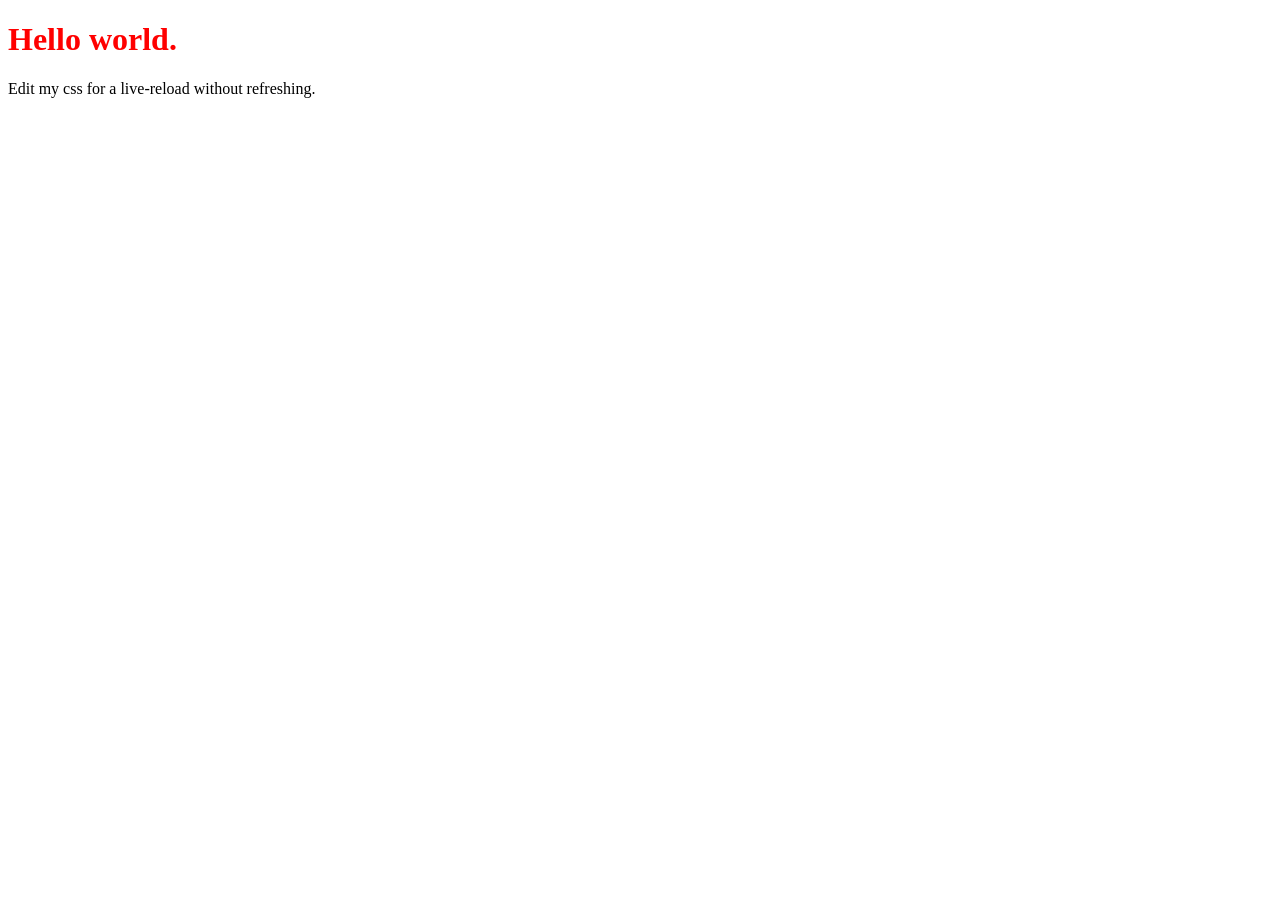
<file: node_modules/live-server/test/data/index.html>
<!DOCTYPE html>
<html lang="en">
<head>
	<meta charset="UTF-8">
	<title>Live-server Test Page</title>
	<link rel="stylesheet" href="style.css" />
</head>
<body>
	<h1>Hello world.</h1>
	<p>Edit my css for a live-reload without refreshing.</p>
</body>
</html>
</file>
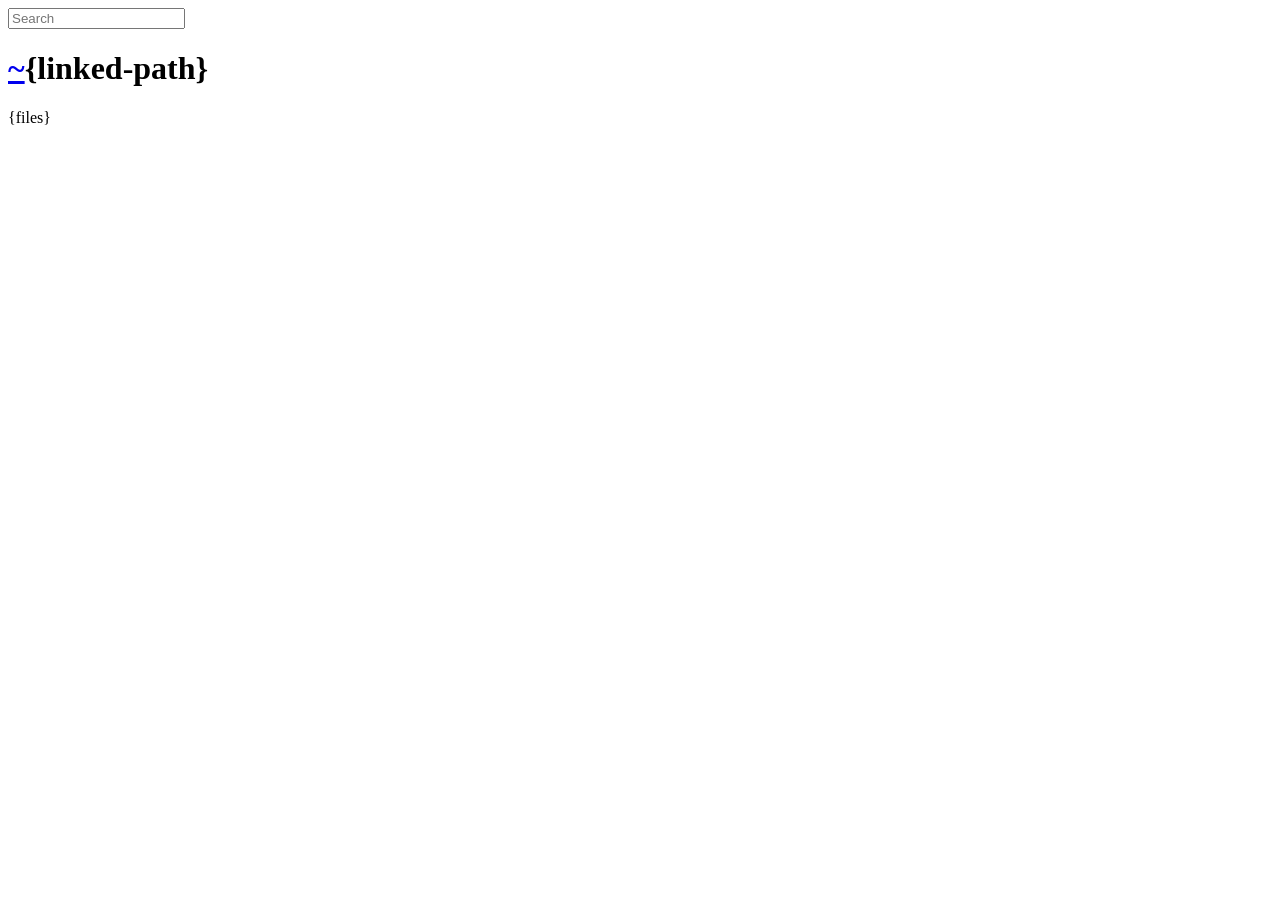
<file: node_modules/serve-index/public/directory.html>
<!DOCTYPE html>
<html>
  <head>
    <meta charset='utf-8'> 
    <meta name="viewport" content="width=device-width, initial-scale=1.0, maximum-scale=1.0, user-scalable=no" />
    <title>listing directory {directory}</title>
    <style>{style}</style>
    <script>
      function $(id){
        var el = 'string' == typeof id
          ? document.getElementById(id)
          : id;

        el.on = function(event, fn){
          if ('content loaded' == event) {
            event = window.attachEvent ? "load" : "DOMContentLoaded";
          }
          el.addEventListener
            ? el.addEventListener(event, fn, false)
            : el.attachEvent("on" + event, fn);
        };

        el.all = function(selector){
          return $(el.querySelectorAll(selector));
        };

        el.each = function(fn){
          for (var i = 0, len = el.length; i < len; ++i) {
            fn($(el[i]), i);
          }
        };

        el.getClasses = function(){
          return this.getAttribute('class').split(/\s+/);
        };

        el.addClass = function(name){
          var classes = this.getAttribute('class');
          el.setAttribute('class', classes
            ? classes + ' ' + name
            : name);
        };

        el.removeClass = function(name){
          var classes = this.getClasses().filter(function(curr){
            return curr != name;
          });
          this.setAttribute('class', classes.join(' '));
        };

        return el;
      }

      function search() {
        var str = $('search').value.toLowerCase();
        var links = $('files').all('a');

        links.each(function(link){
          var text = link.textContent.toLowerCase();

          if ('..' == text) return;
          if (str.length && ~text.indexOf(str)) {
            link.addClass('highlight');
          } else {
            link.removeClass('highlight');
          }
        });
      }

      $(window).on('content loaded', function(){
        $('search').on('keyup', search);
      });
    </script>
  </head>
  <body class="directory">
    <input id="search" type="text" placeholder="Search" autocomplete="off" />
    <div id="wrapper">
      <h1><a href="/">~</a>{linked-path}</h1>
      {files}
    </div>
  </body>
</html>
</file>
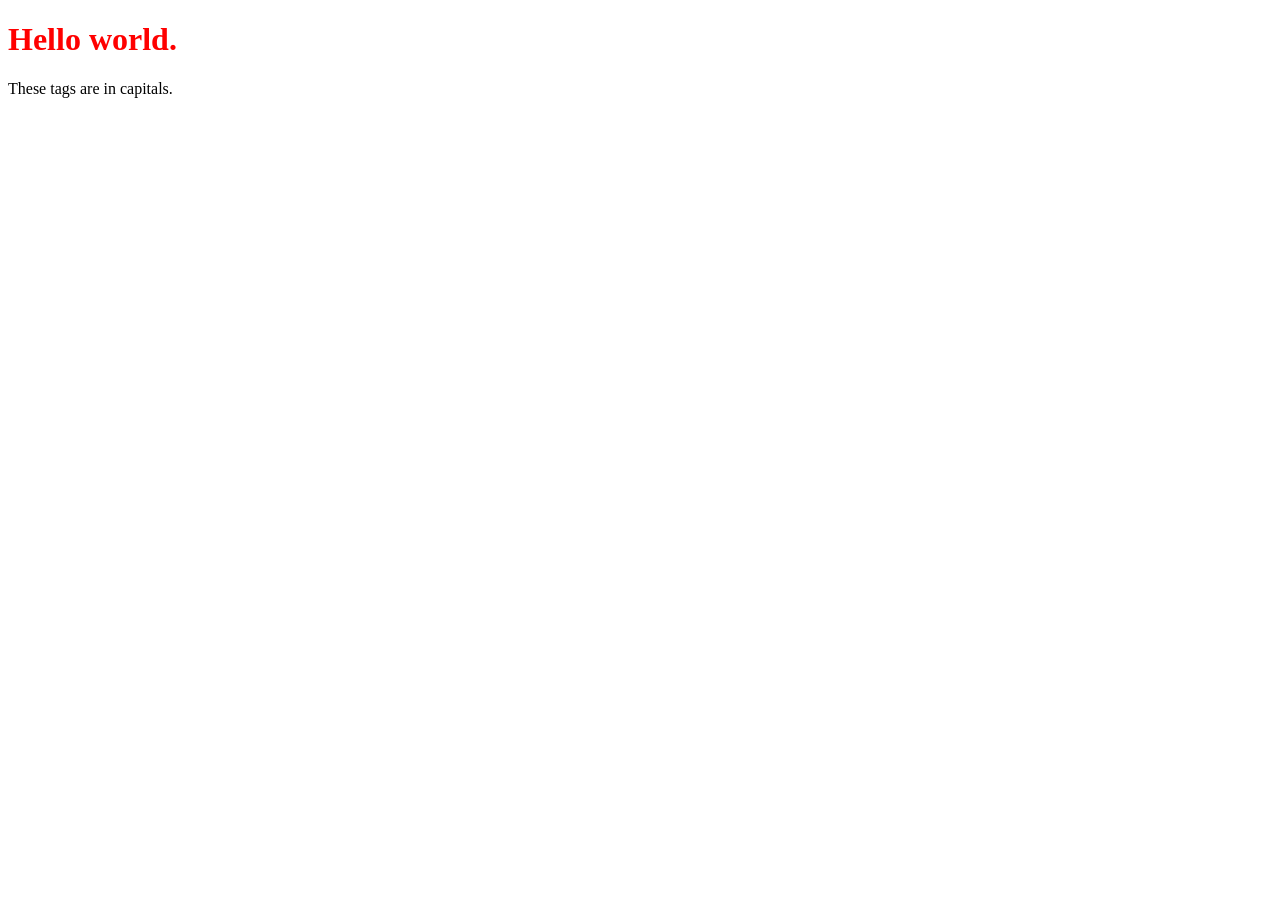
<file: node_modules/live-server/test/data/index-caps.htm>
<!DOCTYPE HTML PUBLIC "-//W3C//DTD HTML 4.01//EN"
            "http://www.w3.org/TR/html4/strict.dtd">
<HTML lang="en">
<HEAD>
  <META http-equiv="Content-Type" content="text/html; charset=utf-8" >
	<TITLE>Live-server Test Page</TITLE>
	<LINK rel="stylesheet" href="style.css" >
</HEAD>
<BODY>
	<H1>Hello world.</H1>
	<P>These tags are in capitals.</P>
</BODY>
</HTML>
</file>
<file: css/main.css>
@import url(../css/menu.css);
@font-face {
    font-family: yekan;
    src: url(../fonts/Qs_Iranyekan\ light.ttf);
}
@font-face {
    font-family: yekanB;
    src: url(../fonts/Qs_Iranyekan\ extrabold.ttf);
}
*{
    margin: 0;
    padding: 0;
    box-sizing: border-box;
    font-family: yekan;
}
div.searchbox {
    height: 60px;
    padding-right: 150px;
    width: 1000px;
    display: inline-block;
  
}

div.logo {
    width: 2%;
    margin-right: 15px;
    margin-top: 15px;
    display: inline-block;
    position: absolute;
}
input[type="search"] {
    border-radius: 8px;
    border: #A0A4A5;
    background-color: #F1F2F4;
    padding: 5px;
    width: 590px;
    height: 43px;
}

.swiper-slide {
    text-align: center;
    font-size: 18px;
    background: #fff;
    display: flex;
    justify-content: center;
    align-items: center;
  }

  .swiper-slide img {
    display: block;
    height: 400px;
    width: 100%;
    object-fit: cover;
    
  }
div.main>div.shop>div.shpic,div.shpic2{
    display: inline-block;  
    
}

div.main>div.shop{
    /* background-color: #bbb; */
    height: 145px;
    width: 100%;
    text-align: center;
    margin-top: 10px;
}

div.main>div.shop>div.shpic>img{
    width: 54px;
    height: 54px;
    border-radius: 30%;
    margin: 12px 50px;
    display: block;
}
div.main>div.shop>div.shpic2>img{
    width: 54px;
    height: 54px;
    border-radius: 100%;
    margin: 12px 50px;
    display: block;
}
div.main>div.shop>div.shpic>span, div.shpic2>span{
    display: inline-block;
    font-size: 11px;
    font-weight: bold;
}
div.main>div.slider{
    height: 300px;
    width: 100%;
}
div.main>div.slider>div.amazing{
    height: 300px;
    width: 1305px;
    border-radius: 25px;
    background-color: #ef394e;
    margin: auto;
    padding: 10px 20px;
}

div.main>div.slider>div.amazing>div.swiper {
    width: 100%;
    height: 100%;
  }

  .swiper-slide {
    text-align: center;
    font-size: 18px;
    background: #fff;
    display: flex;
    justify-content: center;
    align-items: center;
  }
  .swiper-slide:first-child{
    background-color: #ef394e;
    position: relative;
  }
  .swiper-slide:nth-child(2){
    border-top-right-radius: 10px;
    border-bottom-right-radius: 10px;
  }
  .swiper-slide:last-child{
    border-top-left-radius: 10px;
    border-bottom-left-radius: 10px;
  }

  .swiper-slide img {
    display: block;
    width: 100%;
    height: 100%;
    object-fit: cover;
  }
  div.main>div.slider>div.amazing>div.swiper>div.swiper-wrapper>div.swiper-slide>strong{
    color: white;
    font-size: 19px;
    display: inline-block;
    position: absolute;
    top: 17px;
    left: 85px;
  }
  div.main>div.slider>div.amazing>div.swiper>div.swiper-wrapper>div.swiper-slide>img{
    display: block;
    height: 112px;
    width: 112px;
    position: absolute;
    top: 110px;
    left: 60px;
  }
  div.main>div.slider>div.amazing>div.swiper>div.swiper-wrapper>div.swiper-slide>.spann{
    color: white;
    display: inline-block;
    font-size: 14px;
    font-weight: bold;
    position: absolute;
    top: 237px;
    left: 70px;
  }

  div.main>div.slider>div.amazing>div.swiper>div.swiper-wrapper>div.swiper-slide>div.white>img{
    width: 150px;
    height: 150px;
    display: block;
    object-fit: cover;
    margin-top: -85px;
  }
  
  div.main>div.slider>div.amazing>div.swiper>div.swiper-wrapper>div.swiper-slide>div.white>span{
    font-weight: bold;
    position: absolute;
    right: 90px;
    top:175px;
    font-size: 16px;
  }
  div.main>div.slider>div.amazing>div.swiper>div.swiper-wrapper>div.swiper-slide>div.white>.red{
    background-color: #EF394E;
    width: 34px;
    height: 20px;
    display: inline-block;
    border-radius: 17px;
    color: white;
    font-size: 12px;
    text-align: center;
    position: absolute;
    right: 10px;
    top:175px;
  }
  div.main>div.slider>div.amazing>div.swiper>div.swiper-wrapper>div.swiper-slide>div.white>.cross{
    font-weight: bold;
    position: absolute;
    right: 100px;
    top:215px;
    font-size: 12px;
    color: #D6D6DE;
    text-decoration: line-through;
  }
  div.main>div.slider>div.amazing>div.swiper>div.swiper-wrapper>div.swiper-slide>div.white>.toman{
    width: 25px;
    height: 25px;
    position: absolute;
    top: 258px;
    left: 15px;
  }
/* div.main>div.amazing{
    background-color: #ef394e;
    height: 300px;
    width: 1305px;
    border-radius: 25px;
    margin-right: 112px;
    position: relative;
}
div.main>div.amazing>div.swiper,div.swiper-wrapper{
    width: 100%;
      height: 100%;
}
div.main>div.amazing>div.swiper>div.swiper-wrapper>strong{
    color: white;
    font-size: 25px;
    margin-top: 40px;
    margin-right: 60px;
    display: inline-block;
}
div.main>div.amazing>div.swiper>div.swiper-wrapper>img{
    display: block;
    height: 112px;
    width: 112px;
    margin-right: 36px;
}
div.main>div.amazing>div.swiper>div.swiper-wrapper>.spann{
    color: white;
    display: inline-block;
    margin-right: 55px;
    font-size: 17px;
    font-weight: bold;
}
div.main>div.amazing>div.swiper>div.swiper-wrapper>div.amazing-left>div.white{
    background-color: white;
    width: 182px;
    height: 260px;
    position: absolute;
    right: 15%;
    top: 5%;
    text-align: center;
    border-top-right-radius: 10px;
    border-bottom-right-radius: 10px;
    display: flex;
    justify-content: center;
}


div.main>div.amazing>div.swiper>div.swiper-wrapper>div.amazing-left>div.white>img,div.white1>img, div.white2>img, div.white3>img, div.white4>img, div.white5>img{
    width: 150px;
    height: 150px;
    display: block;
    object-fit: cover;
    margin-top: 15px;
}
div.main>div.amazing>div.swiper>div.swiper-wrapper>div.amazing-left>div.white1{
    background-color: white;
    width: 182px;
    height: 260px;
    position: absolute;
    right: 29.1%;
    top: 5%;
    text-align: center;
    display: flex;
    justify-content: center;
}
div.main>div.amazing>div.swiper>div.swiper-wrapper>div.amazing-left>div.white2{
    background-color: white;
    width: 182px;
    height: 260px;
    position: absolute;
    right: 43.2%;
    top: 5%;
    text-align: center;
    display: flex;
    justify-content: center;
}
div.main>div.amazing>div.swiper>div.swiper-wrapper>div.amazing-left>div.white3{
    background-color: white;
    width: 182px;
    height: 260px;
    position: absolute;
    right: 57.3%;
    top: 5%;
    text-align: center;
    display: flex;
    justify-content: center;
}
div.main>div.amazing>div.swiper>div.swiper-wrapper>div.amazing-left>div.white4{
    background-color: white;
    width: 182px;
    height: 260px;
    position: absolute;
    right: 71.4%;
    top: 5%;
    text-align: center;
    display: flex;
    justify-content: center;
}
div.main>div.amazing>div.swiper>div.swiper-wrapper>div.amazing-left>div.white5{
    background-color: white;
    width: 182px;
    height: 260px;
    position: absolute;
    right: 85.5%;
    top: 5%;
    text-align: center;
    display: flex;
    justify-content: center;
}
div.main>div.amazing>div.swiper>div.swiper-wrapper>div.amazing-left>div.white>span,div.white1>span, div.white2>span, div.white3>span, div.white4>span, div.white5>span{
    font-weight: bold;
    position: absolute;
    right: 75px;
    top:175px;
}
div.main>div.amazing>div.swiper>div.swiper-wrapper>div.amazing-left>div.white1>.prc, div.white2>.prc{
    font-weight: bold;
    position: absolute;
    right:99px;
    top:175px;
}
div.main>div.amazing>div.swiper>div.swiper-wrapper>div.amazing-left>div.white4>.prcc{
    font-weight: bold;
    position: absolute;
    right:88px;
    top:175px;
}
div.main>div.amazing>div.swiper>div.swiper-wrapper>div.amazing-left>div.white>.red,div.white1>.red, div.white2>.red, div.white3>.red, div.white4>.red, div.white5>.red{
    background-color: #EF394E;
    width: 34px;
    height: 20px;
    display: inline-block;
    border-radius: 17px;
    color: white;
    text-align: center;
    position: absolute;
    right: 10px;
    top:175px;
}
div.main>div.amazing>div.swiper>div.swiper-wrapper>div.amazing-left>div.white>.cross,div.white1>.cross, div.white2>.cross, div.white3>.cross, div.white4>.cross, div.white5>.cross{
    font-weight: bold;
    position: absolute;
    right: 75px;
    top:215px;
    color: #D6D6DE;
    text-decoration: line-through;
}
div.main>div.amazing>div.swiper>div.swiper-wrapper>div.amazing-left>div.white1>.crosss, div.white2>.crosss{
    font-weight: bold;
    position: absolute;
    right: 98px;
    top:215px;
    color: #D6D6DE;
    text-decoration: line-through;
}
div.main>div.amazing>div.swiper>div.swiper-wrapper>div.amazing-left>div.white>img.toman,div.white1>img.toman, div.white2>img.toman, div.white3>img.toman, div.white4>img.toman, div.white5>img.toman{
    width: 25px;
    height: 25px;
    position: absolute;
    top: 155px;
    left: 8px;
} */
div.main>div.supermarket{
    background-color:#EDF1EF;
    height: 110px;
    width: 1305px;
    border-radius: 22px;
    margin-right: 112px;
    margin-top: 10px;
    position: relative;
}
div.main>div.supermarket>div.supermarket-right>img{
    width: 66px;
    height: 62px;
    position: absolute;
    right: 50px;
    top: 26px;
}
div.main>div.supermarket>div.supermarket-right>.textpic{
    width: 290px;
    height: 60px;
    position: absolute;
    right: 100px;
    top: 35px;
}
div.main>div.supermarket>div.supermarket-right>p{
    width: 109.51px;
    height: 29px;
    background-color: #39AE00;
    font-size: 14px;
    font-weight: bold;
    color: white;
    padding: 5px 12px;
    border-radius: 17px;
    position: absolute;
    top: 45px;
    right: 390px;
    text-align: center;
}
div.main>div.supermarket>div.supermarket-left>div.supermarket-left1{
    position: absolute;
    left: 220px;
    top: 15px;
    padding: 8px;
}
div.main>div.supermarket>div.supermarket-left>div.supermarket-left1>div.per1, div.per2, div.per3, div.per4, div.per5, div.per6{
    display: inline-block;
}
div.main>div.supermarket>div.supermarket-left>div.supermarket-left1>div.per1>img, div.per2>img, div.per3>img, div.per4>img, div.per5>img, div.per6>img{
    width: 70px;
    height: 70px;
    border-radius:100%;
    margin: 0px 0px 40px 8px;
    display: inline-block;
}
div.main>div.supermarket>div.supermarket-left>div.supermarket-left1>div.per1>span.red,div.per2>span.red,div.per3>span.red,div.per4>span.red,div.per5>span.red,div.per6>span.red{
    background-color: #EF394E;
    width: 30px;
    height: 18px;
    display: inline-block;
    border-radius: 17px;
    color: white;
    font-size: 12px;
    font-weight: bold;
    text-align: center;
    position: absolute;
    left: 150px;
} 
div.main>div.supermarket>div.supermarket-left>div.supermarket-left1>div.per1>.red{
    position: absolute;
    right: 5px;
    top: 64px;
}
div.main>div.supermarket>div.supermarket-left>div.supermarket-left1>div.per2>.red{
    position: absolute;
    right: 85px;
    top: 64px;
}
div.main>div.supermarket>div.supermarket-left>div.supermarket-left1>div.per3>.red{
    position: absolute;
    right: 175px;
    top: 64px;
}
div.main>div.supermarket>div.supermarket-left>div.supermarket-left1>div.per4>.red{
    position: absolute;
    right: 255px;
    top: 64px;
}
div.main>div.supermarket>div.supermarket-left>div.supermarket-left1>div.per5>.red{
    position: absolute;
    right: 335px;
    top: 64px;
}
div.main>div.supermarket>div.supermarket-left>div.supermarket-left1>div.per6>.red{
    position: absolute;
    right: 417px;
    top: 64px;
}
div.main>div.supermarket>div.supermarket-left>div.supermarket-left2>span{
    position: absolute;
    left: 64px;
    top: 36px;
    font-size: 12px;
    background-color: white;
    font-weight: bold;
    padding: 15px 20px;
    border-radius: 28px;
    text-align: center;
    color: #45B310;
}
div.main>div.image{
   text-align: center;
}
div.main>div.image>img{
    width: 314px;
    height: 235.5px;
    border-radius: 20px;
    margin-right: 10px;
    margin-top: 20px;
}
div.main>div.texth3{
    margin: 50px;
    font-size: 17px;
    text-align: center;
}
div.main>div.rowpic{
    text-align: center;
}
div.main>div.rowpic>div.rowpic1>div.rpic, div.rowpic2>div.rpic{
    display: inline-block;
}
div.main>div.rowpic>div.rowpic1>div.rpic>img, div.rowpic2>div.rpic>img{
    width: 170px;
    height: 170px;
    margin-right: 40px;
    display:block;
}
div.main>div.rowpic>div.rowpic1>div.rpic>span, div.rowpic2>div.rpic>span{
    display: inline-block;
    margin-right: 40px;
    margin-top: 22px;
    margin-bottom: 50px;
    font-weight: bold;
    font-size: 12px;
}
div.main>div.imgbanner{
    text-align: center;
}
div.main>div.imgbanner>img{
    width: 644px;
    height: 257.6px;
    margin-right: 20px;
    border-radius: 20px;
}
div.main>div.rowpic7{
    text-align: center;
}
div.main>div.rowpic7>div.rowpicc1{
    width: 90%;
    height: 156px;
    border: 1px solid #E4E4E9;
    border-radius: 15px 15px 0 0;
    margin: auto;
    text-align: center;
}
div.main>div.rowpic7>div.rowpicc2{
    width: 90%;
    height: 156px;
    border: 1px solid #E4E4E9;
    border-radius:  0 0 15px 15px;
    margin: auto;
    text-align: center;
    border-top: unset;
}
div.main>div.rowpic7>div.rowpicc1>div.rpicc,div.rowpicc2>div.rpicc{
    display: inline-block;
    border-left: 1px solid #E4E4E9;
    padding: 24px;
    width: 185.38px;
    height: 154.1px;
}
div.main>div.rowpic7>div.rowpicc1>div.rpicc:nth-of-type(7), div.rowpicc2>div.rpicc:nth-of-type(7){
    border-left: unset;
}
div.main>div.rowpic7>div.rowpicc1>div.rpicc>div.imgbg, div.rowpicc2>div.rpicc>div.imgbg{
    background-color: #edf1efcf;
    width: 84px;
    height: 84px;
    border-radius: 100%;
    position: relative;
    margin: auto;
    margin-bottom: 10px;
}
div.imgbg>img{
    width: 60px;
    height: 60px;
    display: block;
    position: absolute;
    top: 10px;
    left: 13px;
}
div.main>div.rowpic7>div.rowpicc1>div.rpicc>span, div.rowpicc2>div.rpicc>span{
    display: inline-block;
    margin: auto;
    font-size: 12px;
    font-weight: bold;
    
}
div.main>div.brands{
    text-align: center;
    border: 1px solid #E4E4E9;
    width: 90%;
    height: 250px;
    margin: auto;
    margin-top: 50px;
    border-radius: 15px;
    margin-bottom: 50px;
}
div.main>div.brands>div.texth3{
    margin: 40px 0;
}
div.main>div.brands>div.picbrand{
    width: 147px;
    display: inline-block;
    padding: 10px;
}
div.main>div.brands>div.picbrand>img{
    width: 125px;
    height: 110px;
    border-left: 1px solid #E4E4E9;
    padding-left: 15px;
    object-fit:contain;
}
div.main>div.visitfull{
    width: 90%;
    height: 450px;
    border: 1px solid #E4E4E9;
    border-radius: 15px;
    margin: auto;
    margin-top: 30px;
}
div.main>div.visitfull>div.visit{
    margin: 0 15px;
    display: inline-block;
     width: 22%;
    height: 350px;
    margin-top: 20px;
    border-left: 1px solid #E4E4E9;
}
div.main>div.visitfull>div.visit:nth-of-type(4){
    border-left: unset;
}
div.main>div.visitfull>div.visit>div.texth3{
    margin-bottom: 10px;
    font-size: 13px;
}
div.main>div.visitfull>div.visit>div.para{
    margin-bottom: 25px;
    font-size: 10px;
}
div.main>div.visitfull>div.visit>div.visitpic{
    padding: 20px;
}
div.main>div.visitfull>div.visit>div.visitpic>div.visittop,div.visitbottom{
    text-align: center;
    background-color: white;   
}
div.main>div.visitfull>div.visit>div.visitpic>div.visittop{
    border-bottom: 1px solid #E4E4E9;
}
div.main>div.visitfull>div.visit>div.visitpic>div.visittop>img,div.visitbottom>img {
    width: 125px;
    height: 125px;
    object-fit: contain;
    border-left: 1px solid #E4E4E9;
    padding: 7px;
}
div.main>div.visitfull>div.visit>div.visitpic>div.visittop>img:nth-of-type(2),div.visitbottom>img:nth-of-type(2){
    border-left: unset;
}
div.main>div.visitfull>div.visit>div.linkk{
    text-align: center;
}
div.main>div.visitfull>div.visit>div.linkk>a{
    text-decoration: none;
    color: #26CBE4;
    font-weight: bold;
    font-size: 12px;
}
div.main>div.digiplus{
    width: 90%;
    height: 430px;
    background-color:#941B80 ;
    border-radius: 15px;
    margin: auto;
    margin-top: 25px;
    padding-top: 25px;
    padding-right: 40px;
    position: relative;
}
div.main>div.digiplus>div.digipluspic>img{
    width: 150px;
    height: 55px;
}
div.main>div.digiplus>div.digipluspic>.para{
    color: white;
    font-size: 14px;
    font-weight: bold;
    margin: 8px 0;
}
div.main>div.digiplus>div.digipluspic>a{
    display: inline-block;
    color: white;
    text-decoration: none;
    font-size: 14px;
    font-weight: bold;
    border: 1px solid white;
    padding: 9px 22px;
    border-radius: 10px;
    position: absolute;
    top: 140px;
}
div.main>div.digiplus>div.digipluspic>img.widget{
    width: 390px;
    height: 295px;
    display: inline-block;
}
div.main>div.digiplus>div.delivery{
    width: 890px;
    height: 390px;
    background-color: white;
    border-radius: 15px;
    display: inline-block;
    position: absolute;
    top: 20px;
    right: 450px;
}
div.main>div.digiplus>div.delivery>div.deliverytop{
    width: 870px;
    position: absolute;
    top: 20px;
    right: 20px;
}
div.main>div.digiplus>div.delivery>div.deliverytop>p.para{
    display: inline-block;
    margin-right: 10px;
    font-size: 16px;
    font-weight: bold;
}
div.main>div.digiplus>div.delivery>div.deliverytop>a{
    text-decoration: none;
    color: #941B80;
    font-size: 12px;
    font-weight: bold;
    display: inline-block;
    position: absolute;
    top: 10px;
    left: 20px;
}
div.main>div.digiplus>div.delivery>div.deliverybottom{
    position: absolute;
    top: 80px;
    right: 20px;
}
div.main>div.digiplus>div.delivery>div.deliverybottom>img{
    width: 140px;
    height: 140px;
    padding: 5px;
}
div.main>div.digiclub{
    width: 90%;
    height: 85px;
    background: rgb(8,122,157); 
    background: linear-gradient(90deg, rgba(8,122,157,0.6755952380952381) 0%, rgba(8,122,157,1) 45%, rgba(8,122,157,1) 100%);
    margin: auto;
    margin-top: 20px;
    border-radius: 15px;
    position: relative;
}
div.main>div.digiclub>div.digiclubright>img{
    width: 123px;
    margin-top: 22px;
    margin-right:30px;
}
div.main>div.digiclub>div.digiclubleft>div.pic1{
    width: 260px;
    height: 63px;
    background-color: white;
    border-radius: 0 10px 10px 0;
    position: absolute;
    top: 10px;
    left: 559px;
}
div.main>div.digiclub>div.digiclubleft> div.pic2{
    width: 260px;
    height: 63px;
    background-color: white;
    border-radius: 0 0 0 0;
    position: absolute;
    top: 10px;
    left: 293px;
}
div.main>div.digiclub>div.digiclubleft>div.pic3{
    width: 260px;
    height: 63px;
    background-color: white;
    border-radius: 10px 0 0 10px;
    position: absolute;
    top: 10px;
    left: 27px;
}
div.main>div.digiclub>div.digiclubleft>div.pic1>img.logoo{
    width: 21px;
    display: inline-block;
    margin-right: 15px;
    margin-top: 22px;
}
div.main>div.digiclub>div.digiclubleft>div.pic2>img.logoo{
    width: 19.5px;
    display: inline-block;
    margin-right: 15px;
    margin-top: 22px;
}
div.main>div.digiclub>div.digiclubleft> div.pic3>img.logoo{
    width: 21px;
    display: inline-block;
    margin-right: 15px;
    margin-top: 24px;
}
div.main>div.digiclub>div.digiclubleft>div.pic1>h2, div.pic3>h2{
    font-size: 11px;
    display: inline-block;
    position: absolute;
    top: 27px;
    right: 40px;
}
div.main>div.digiclub>div.digiclubleft> div.pic2>h2{
    font-size: 11px;
    display: inline-block;
    position: absolute;
    top: 30px;
    right: 43px;
}
div.main>div.digiclub>div.digiclubleft>div.pic1>img.logo, div.pic2>img.logo{
    width: 165px;
    height: 63px;
    position: absolute;
    left: 0px;

}

div.main>div.digiclub>div.digiclubleft>div.pic3>img.logo{
    width: 150px;
    height: 63px;
    position: absolute;
    left: 8px;
}
div.main>div.mostsell{
    width: 90%;
    height: 400px;
    border: 1px solid #E4E4E9;
    border-radius: 15px;
    margin: auto;
    margin-top: 25px;
    padding-top: 25px;
    padding-right: 40px;
    position: relative;
}
div.main>div.mostsell>div.selltop{
    width: 100%;
    text-align: center;
}
div.main>div.mostsell>div.selltop>img{
    width: 25px;
    position: absolute;
    right: 585px;
    top: 30px;
}
div.main>div.mostsell>div.selltop>h3.text3{
    font-size: 20px;
}
div.main>div.mostsell>div.selltop>a{
    text-decoration: none;
    font-size: 14px;
    font-weight: bold;
    color: #1EC1D4;
    position: absolute;
    left: 20px;
    top: 30px;
}
div.main>div.mostsell>div.mostselltottal{
    display: inline-block;
    position: absolute;
    top: 10px;
    right: 0px;
}
div.main>div.mostsell>div.mostselltottal>div.mostsellcontect>div.mostsellright{
    display: inline-block;
    margin-top: 20px;
}
div.main>div.mostsell>div.mostselltottal>div.mostsellcontect>div.mostsellleft1{
    display: inline-block;
    width: 189px;
    height: 68px;
    margin-right: 30px;
    border-bottom: 1px solid #E4E4E9;
    position: absolute;
    top: 97px;
    right: 117px;
}
div.main>div.mostsell>div.mostselltottal>div.mostsellcontect>div.mostsellleft2{
    display: inline-block;
    width: 189px;
    height: 68px;
    margin-right: 30px;
    border-bottom: 1px solid #E4E4E9;
    position: absolute;
    top: 197px;
    right: 117px;
}
div.main>div.mostsell>div.mostselltottal>div.mostsellcontect>div.mostsellleft3{
    display: inline-block;
    width: 189px;
    height: 68px;
    margin-right: 30px;
    position: absolute;
    top: 312px;
    right: 117px;
}
div.main>div.mostsell>div.mostselltottal>div.mostsellcontect>div.mostsellright>img.sellpic1{
    width: 86px;
    height: 86px;
    display: inline-block;
    position: absolute;
    top: 78px;
}
div.main>div.mostsell>div.mostselltottal>div.mostsellcontect>div.mostsellright>img.sellpic2{
    width: 86px;
    height: 86px;
    display: inline-block;
    position: absolute;
    top: 187px;
}
div.main>div.mostsell>div.mostselltottal>div.mostsellcontect>div.mostsellright>img.sellpic3{
    width: 86px;
    height: 86px;
    display: inline-block;
    position: absolute;
    top: 298px;
}
div.main>div.mostsell>div.mostselltottal>div.mostsellcontect>div.mostsellleft1>h1.sellh1{
    display: inline-block;
    position: absolute;
    top: 2px;
    right: -23px;
    font-family: yekanB ;
    color: #1ec1d4;
    font-size: 26px;
}
div.main>div.mostsell>div.mostselltottal>div.mostsellcontect>div.mostsellleft2>h1.sellh2{
    display: inline-block;
    position: absolute;
    top: 2px;
    right: -23px;
    font-family: yekanB;
    color: #1ec1d4;
    font-size: 26px;
}
div.main>div.mostsell>div.mostselltottal>div.mostsellcontect>div.mostsellleft3>h1.sellh3{
    display: inline-block;
    position: absolute;
    top: 2px;
    right: -23px;
    font-family: yekanB ;
    color: #1ec1d4;
    font-size: 26px;
}

div.main>div.mostsell>div.mostselltottal>div.mostsellcontect>div.mostsellleft1>p{
    width: 167px;
    display: inline-block;
    font-size: 11px;
    font-weight: bold;
    color: #8d8ea3;
    margin-top: 2px;
    line-height: 25px;
}
div.main>div.mostsell>div.mostselltottal>div.mostsellcontect>div.mostsellleft2>p{
    width: 158px;
    display: inline-block;
    font-size: 11px;
    font-weight: bold;
    color: #8d8ea3;
    margin-top: 2px;
    line-height: 25px;
}
div.main>div.mostsell>div.mostselltottal>div.mostsellcontect>div.mostsellleft3>p{
    width: 183px;
    display: inline-block;
    font-size: 11px;
    font-weight: bold;
    color: #8d8ea3;
    margin-top: 2px;
    line-height: 25px;
}
/* ------------------------------------------- */
div.main>div.mostsell>div.mostselltottal1{
    display: inline-block;
    position: absolute;
    right: 325px;
    top: 11px;
}
div.main>div.mostsell>div.mostselltottal1>div.mostsellcontect>div.mostsellright{
    display: inline-block;
    margin-top: 20px;
}
div.main>div.mostsell>div.mostselltottal1>div.mostsellcontect>div.mostsellleft1{
    display: inline-block;
    width: 189px;
    height: 68px;
    margin-right: 30px;
    border-bottom: 1px solid #E4E4E9;
    position: absolute;
    top: 97px;
    right: 117px;
}
div.main>div.mostsell>div.mostselltottal1>div.mostsellcontect>div.mostsellleft2{
    display: inline-block;
    width: 189px;
    height: 68px;
    margin-right: 30px;
    border-bottom: 1px solid #E4E4E9;
    position: absolute;
    top: 197px;
    right: 117px;
}
div.main>div.mostsell>div.mostselltottal1>div.mostsellcontect>div.mostsellleft3{
    display: inline-block;
    width: 189px;
    height: 68px;
    margin-right: 30px;
    position: absolute;
    top: 312px;
    right: 117px;
}
div.main>div.mostsell>div.mostselltottal1>div.mostsellcontect>div.mostsellright>img.sellpic1{
    width: 86px;
    height: 86px;
    display: inline-block;
    position: absolute;
    top: 78px;
}
div.main>div.mostsell>div.mostselltottal1>div.mostsellcontect>div.mostsellright>img.sellpic2{
    width: 86px;
    height: 86px;
    display: inline-block;
    position: absolute;
    top: 187px;
}
div.main>div.mostsell>div.mostselltottal1>div.mostsellcontect>div.mostsellright>img.sellpic3{
    width: 86px;
    height: 86px;
    display: inline-block;
    position: absolute;
    top: 298px;
}
div.main>div.mostsell>div.mostselltottal1>div.mostsellcontect>div.mostsellleft1>h1.sellh1{
    display: inline-block;
    position: absolute;
    top: 2px;
    right: -23px;
    font-family: yekanB;
    color: #1ec1d4;
    font-size: 26px;
}
div.main>div.mostsell>div.mostselltottal1>div.mostsellcontect>div.mostsellleft2>h1.sellh2{
    display: inline-block;
    position: absolute;
    top: 3px;
    right: -23px;
    font-family: yekanB;
    color: #1ec1d4;
    font-size: 26px;
}
div.main>div.mostsell>div.mostselltottal1>div.mostsellcontect>div.mostsellleft3>h1.sellh3{
    display: inline-block;
    position: absolute;
    top: -2px;
    right: -23px;
    font-family: yekanB;
    color: #1ec1d4;
    font-size: 26px;
}
div.main>div.mostsell>div.mostselltottal1>div.mostsellcontect>div.mostsellleft1>p{
    width: 178px;
    display: inline-block;
    font-size: 11px;
    font-weight: bold;
    color: #8d8ea3;
    margin-top: 2px;
    line-height: 25px;
}
div.main>div.mostsell>div.mostselltottal1>div.mostsellcontect>div.mostsellleft2>p{
    width: 158px;
    display: inline-block;
    font-size: 11px;
    font-weight: bold;
    color: #8d8ea3;
    margin-top: 2px;
    line-height: 25px;
}
div.main>div.mostsell>div.mostselltottal1>div.mostsellcontect>div.mostsellleft3>p{
    width: 183px;
    display: inline-block;
    font-size: 11px;
    font-weight: bold;
    color: #8d8ea3;
    margin-top: 8px;
    line-height: 25px;
}
/* -------------------------------------- */
div.main>div.mostsell>div.mostselltottal2{
    display: inline-block;
    position: absolute;
    right: 665px;
    top: 11px;
}
div.main>div.mostsell>div.mostselltottal2>div.mostsellcontect>div.mostsellright{
    display: inline-block;
    margin-top: 20px;
}
div.main>div.mostsell>div.mostselltottal2>div.mostsellcontect>div.mostsellleft1{
    display: inline-block;
    width: 189px;
    height: 68px;
    margin-right: 30px;
    border-bottom: 1px solid #E4E4E9;
    position: absolute;
    top: 97px;
    right: 117px;
}
div.main>div.mostsell>div.mostselltottal2>div.mostsellcontect>div.mostsellleft2{
    display: inline-block;
    width: 189px;
    height: 68px;
    margin-right: 30px;
    border-bottom: 1px solid #E4E4E9;
    position: absolute;
    top: 197px;
    right: 117px;
}
div.main>div.mostsell>div.mostselltottal2>div.mostsellcontect>div.mostsellleft3{
    display: inline-block;
    width: 189px;
    height: 68px;
    margin-right: 30px;
    position: absolute;
    top: 312px;
    right: 117px;
}
div.main>div.mostsell>div.mostselltottal2>div.mostsellcontect>div.mostsellright>img.sellpic1{
    width: 86px;
    height: 86px;
    display: inline-block;
    position: absolute;
    top: 78px;
}
div.main>div.mostsell>div.mostselltottal2>div.mostsellcontect>div.mostsellright>img.sellpic2{
    width: 86px;
    height: 86px;
    display: inline-block;
    position: absolute;
    top: 187px;
}
div.main>div.mostsell>div.mostselltottal2>div.mostsellcontect>div.mostsellright>img.sellpic3{
    width: 86px;
    height: 86px;
    display: inline-block;
    position: absolute;
    top: 298px;
}
div.main>div.mostsell>div.mostselltottal2>div.mostsellcontect>div.mostsellleft1>h1.sellh1{
    display: inline-block;
    position: absolute;
    top: 2px;
    right: -23px;
    font-family: yekanB;
    color: #1ec1d4;
    font-size: 26px;
}
div.main>div.mostsell>div.mostselltottal2>div.mostsellcontect>div.mostsellleft2>h1.sellh2{
    display: inline-block;
    position: absolute;
    top: 2px;
    right: -23px;
    font-family: yekanB;
    color: #1ec1d4;
    font-size: 26px;
}
div.main>div.mostsell>div.mostselltottal2>div.mostsellcontect>div.mostsellleft3>h1.sellh3{
    display: inline-block;
    position: absolute;
    top: 1px;
    right: -23px;
    font-family: yekanB;
    color: #1ec1d4;
    font-size: 26px;
}
div.main>div.mostsell>div.mostselltottal2>div.mostsellcontect>div.mostsellleft1>p{
    width: 167px;
    display: inline-block;
    font-size: 11px;
    font-weight: bold;
    color: #8d8ea3;
    margin-top: 2px;
    line-height: 25px;
}
div.main>div.mostsell>div.mostselltottal2>div.mostsellcontect>div.mostsellleft2>p{
    width: 178px;
    display: inline-block;
    font-size: 11px;
    font-weight: bold;
    color: #8d8ea3;
    margin-top: 2px;
    line-height: 25px;
}
div.main>div.mostsell>div.mostselltottal2>div.mostsellcontect>div.mostsellleft3>p{
    width: 183px;
    display: inline-block;
    font-size: 11px;
    font-weight: bold;
    color: #8d8ea3;
    margin-top: 8px;
    line-height: 25px;
}
/* ------------------------------------------------------------------------- */
div.main>div.mostsell>div.mostselltottal3{
    display: inline-block;
    position: absolute;
    right: 1000px;
    top: 11px;
}
div.main>div.mostsell>div.mostselltottal3>div.mostsellcontect>div.mostsellright{
    display: inline-block;
    margin-top: 20px;
}
div.main>div.mostsell>div.mostselltottal3>div.mostsellcontect>div.mostsellleft1{
    display: inline-block;
    width: 189px;
    height: 68px;
    margin-right: 30px;
    border-bottom: 1px solid #E4E4E9;
    position: absolute;
    top: 97px;
    right: 117px;
}
div.main>div.mostsell>div.mostselltottal3>div.mostsellcontect>div.mostsellleft2{
    display: inline-block;
    width: 189px;
    height: 68px;
    margin-right: 30px;
    border-bottom: 1px solid #E4E4E9;
    position: absolute;
    top: 197px;
    right: 117px;
}
div.main>div.mostsell>div.mostselltottal3>div.mostsellcontect>div.mostsellleft3{
    display: inline-block;
    width: 189px;
    height: 68px;
    margin-right: 30px;
    position: absolute;
    top: 312px;
    right: 117px;
}
div.main>div.mostsell>div.mostselltottal3>div.mostsellcontect>div.mostsellright>img.sellpic1{
    width: 86px;
    height: 86px;
    display: inline-block;
    position: absolute;
    top: 78px;
}
div.main>div.mostsell>div.mostselltottal3>div.mostsellcontect>div.mostsellright>img.sellpic2{
    width: 86px;
    height: 86px;
    display: inline-block;
    position: absolute;
    top: 187px;
}
div.main>div.mostsell>div.mostselltottal3>div.mostsellcontect>div.mostsellright>img.sellpic3{
    width: 86px;
    height: 86px;
    display: inline-block;
    position: absolute;
    top: 298px;
}
div.main>div.mostsell>div.mostselltottal3>div.mostsellcontect>div.mostsellleft1>h1.sellh1{
    display: inline-block;
    position: absolute;
    top: 2px;
    right: -35px;
    font-family: yekanB;
    color: #1ec1d4;
    font-size: 26px;
}
div.main>div.mostsell>div.mostselltottal3>div.mostsellcontect>div.mostsellleft2>h1.sellh2{
    display: inline-block;
    position: absolute;
    top: 2px;
    right: -35px;
    font-family: yekanB;
    color: #1ec1d4;
    font-size: 26px;
}
div.main>div.mostsell>div.mostselltottal3>div.mostsellcontect>div.mostsellleft3>h1.sellh3{
    display: inline-block;
    position: absolute;
    top: 1px;
    right: -35px;
    font-family: yekanB;
    color: #1ec1d4;
    font-size: 26px;
}
div.main>div.mostsell>div.mostselltottal3>div.mostsellcontect>div.mostsellleft1>p{
    width: 166px;
    display: inline-block;
    font-size: 11px;
    font-weight: bold;
    color: #8d8ea3;
    margin-top: 2px;
    line-height: 25px;
}
div.main>div.mostsell>div.mostselltottal3>div.mostsellcontect>div.mostsellleft2>p{
    width: 158px;
    display: inline-block;
    font-size: 11px;
    font-weight: bold;
    color: #8d8ea3;
    margin-top: 10px;
    line-height: 25px;
}
div.main>div.mostsell>div.mostselltottal3>div.mostsellcontect>div.mostsellleft3>p{
    width: 183px;
    display: inline-block;
    font-size: 11px;
    font-weight: bold;
    color: #8d8ea3;
    margin-top: 8px;
    line-height: 25px;
}
div.main>div.readypic{
    text-align: center;
    margin-top: 20px;
    margin-bottom: 20px;
}
div.main>div.readypic>img{
    width: 90%;
    height: 150px;
    border-radius: 15px;
}
div.main>div.discount{
    width: 90%;
    height: 848px;
    border: 1px solid #E4E4E9;
    border-radius: 20px;
    text-align: center;
    margin: auto;
}
div.main>div.discount>div.discounttop>h3.text3{
    font-size: 20px;
    font-weight: bold;
    margin-top: 25px;
    margin-bottom: 20px;
    display: inline-block;
}
div.main>div.discount>div.discounttop>img{
    display: inline-block;
    width: 26px;
    margin-left: 10px;
}
div.main>div.discount>div.discountbottom> div.dicountcell1, div.dicountcell2, div.dicountcell3, div.dicountcell4, div.dicountcell5{
    width: 213px;
    height: 250px;
    display: inline-block;
    border-right: 1px solid #E4E4E9;
    border-bottom: 1px solid #E4E4E9;
    padding: 50px 33px;
    position: relative;
}
div.main>div.discount>div.discountbottom>div.dicountcell{
    width: 213px;
    height: 250px;
    display: inline-block;
    border-bottom: 1px solid #E4E4E9;
    padding: 50px 33px;
    position: relative;
}
div.main>div.discount>div.discountbottom> div.dicountcell1>img.piic, div.dicountcell3>img.piic, div.dicountcell4>img.piic{
    width: 150px;
    height: 150px;
    position: absolute;
    right: 35px;
    top: 10px;
}
div.main>div.discount>div.discountbottom>div.dicountcell2>img.piic{
    width: 150px;
    height: 150px;
    position: absolute;
    right: 30px;
    top: 10px;
}
div.main>div.discount>div.discountbottom>div.dicountcell5>img.piic{
    width: 150px;
    height: 150px;
    position: absolute;
    right: 50px;
    top: 10px;
}
div.main>div.discount>div.discountbottom>div.dicountcell>img.piic{
    width: 150px;
    height: 150px;
    position: absolute;
    right: 20px;
    top: 10px;
}

div.main>div.discount>div.discountbottom>div.dicountcell>.red,div.dicountcell1>.red, div.dicountcell2>.red, div.dicountcell3>.red, div.dicountcell4>.red, div.dicountcell5>.red{
    background-color: #EF394E;
    width: 34px;
    height: 20px;
    font-size: 12px;
    display: inline-block;
    border-radius: 17px;
    color: white;
    text-align: center;
    position: absolute;
    right: 10px;
    top:175px;
}
div.main>div.discount>div.discountbottom>div.dicountcell>.red{
    background-color: #EF394E;
    width: 34px;
    height: 20px;
    font-size: 12px;
    display: inline-block;
    border-radius: 17px;
    color: white;
    text-align: center;
    position: absolute;
    right: -20px;
    top:175px;
}
div.main>div.discount>div.discountbottom>div.dicountcell>span, div.dicountcell1>span, div.dicountcell2>span, div.dicountcell3>span, div.dicountcell4>span, div.dicountcell5>span{
    position: absolute;
    top: 174px;
    left: 33px;
    font-size: 14px;
    font-weight: bold;
}
div.main>div.discount>div.discountbottom>div.dicountcell5>span{
    position: absolute;
    top: 174px;
    left: 0px;
    font-weight: bold;
    font-size: 14px;
}

div.main>div.discount>div.discountbottom>div.dicountcell>img.toman,div.dicountcell1>img.toman, div.dicountcell2>img.toman, div.dicountcell3>img.toman, div.dicountcell4>img.toman{
    width: 25px;
    height: 25px;
    position: absolute;
    top: 170px;
    left: 8px;
}
div.main>div.discount>div.discountbottom>div.dicountcell5>img.toman{
    width: 25px;
    height: 25px;
    position: absolute;
    top: 170px;
    left: -27px;
}
div.main>div.discount>div.discountbottom>div.dicountcell>span.cross,div.dicountcell1>span.cross, div.dicountcell2>span.cross, div.dicountcell3>span.cross, div.dicountcell4>span.cross{
    font-weight: bold;
    position: absolute;
    font-size: 12px;
    left: 32px;
    top:202px;
    color: #D6D6DE;
    text-decoration: line-through;
}
div.main>div.discount>div.discountbottom>div.dicountcell5>span.cross{
    font-weight: bold;
    position: absolute;
    font-size: 12px;
    left: 1px;
    top:202px;
    color: #D6D6DE;
    text-decoration: line-through;
}
div.main>div.discount>div.discountbottom>div.dicountcell3>span.line{
    color: #E4E4E9;
    width: 190px;
    height: 120px;
}
div.main>div.info{
    width: 90%;
    height: 300px;
    text-align: center;
    margin: auto;
}
div.main>div.info>div.infotop{
    margin-top: 20px;
    text-align: left;
    margin-left: 45px;
    position: relative;
}
div.main>div.info>div.infotop>h3.text3{
    text-align: right;
    margin-right: 50px;
    font-size: 16px;
    position: absolute;
}
div.main>div.info>div.infotop>a{
    font-weight: bold;
    text-decoration: none;
    font-size: 12px;
    color:#1ec1d4;
}
div.main>div.info>div.infobottom>div.part{
    width: 320px;
    height: 276px;
    display: inline-block;
    margin-right: 10px;
    text-align: right;
    border: 1px solid #E4E4E9;
    border-radius: 15px;
    margin-top: 20px;
}
div.main>div.info>div.infobottom>div.part>img{
    width: 318px;
    height: 196px;
    border-radius: 15px 15px 0 0; 
}
div.main>div.info>div.infobottom>div.part>p{
    font-size: 10px;
    font-weight: bold;
    margin-top: 20px;
    margin-right: 20px;
}
</file>
<file: node_modules/live-server/test/data/style.css>
h1 { color: red; }
</file>
